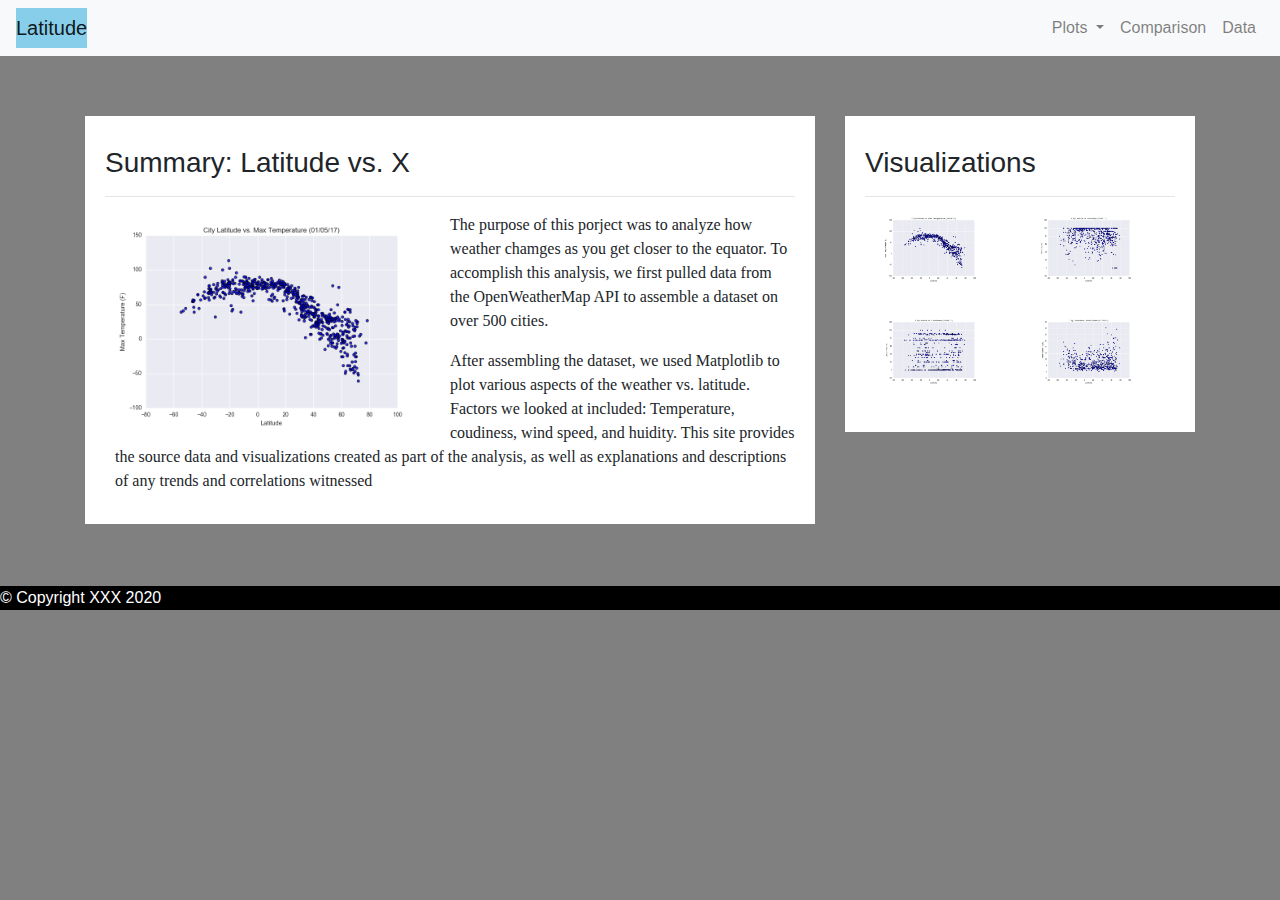
<file: index.html>
<!DOCTYPE html>
<html lang="en">
<head>
    <meta charset="UTF-8">
  <title>Web Homework</title>
  <meta name = "viewport" content = "width=device-width, initial-scale=1">
  <link rel="stylesheet" href="https://stackpath.bootstrapcdn.com/bootstrap/4.3.1/css/bootstrap.min.css" integrity="sha384-ggOyR0iXCbMQv3Xipma34MD+dH/1fQ784/j6cY/iJTQUOhcWr7x9JvoRxT2MZw1T" crossorigin="anonymous">
  <link rel="stylesheet" href="style.css">
</head>

<body>
<div class="navigation">
  <nav class="navbar navbar-expand-lg navbar-light bg-light">
   <a class = "navbar-brand" style = "background-color: skyblue" href="index.html">Latitude</a>
      <button class="navbar-toggler border border-white" type= "button" data-toggle="collapse" data-target ="#navbarMenuDropdown" aria-controls="navbarNavDropdown" aria-expanded="false" aria-label="Toggle navigation">
        <span class = "navbar-toggler-icon"></span>
      </button>
      <div class= "collapse navbar-collapse" id ="navbarMenuDropdown">
        <ul class="navbar-nav ml-auto">
        <li class="nav-item dropdown">
          <a class="nav-link dropdown-toggle" href="#" id="navbarDropdownMenuLink" data-toggle = "dropdown" aria-haspopup="true" aria-expanded="false">
          Plots
          </a>
          <div class="dropdown-menu" aria-labelledby="navbarDropdownMenuLink">
            <a class="dropdown-item" href="maxtemp.html">Max Tempurature</a>
            <a class="dropdown-item" href="humidity.html">Humidity</a>
            <a class="dropdown-item" href="cloudiness.html">Cloudiness</a>
            <a class="dropdown-item" href="windspeed.html">Wind Speed</a>
          </div>
        </li>
        <li class="nav-item">
          <a class="nav-link" href="comparison.html">Comparison</a>
        </li>
            <li class="nav-item">
              <a class="nav-link" href="data.html">Data</a>
            </li>
            
          </ul>
        </div>
       </nav>
   </div>
  

   <!--content Part-->
   <div class = "container">
     <div class = "row">
       <div class = "col-lg-8 col-sm-12">
         <div class = "box">
           <h3 class = "title">Summary: Latitude vs. X</h3>
           <hr>
           <img src="Fig1.png" class="Title_Visualization1 rounded float-left" alt="Relative">
           <p>The purpose of this porject was to analyze how weather chamges as you get closer to the equator. To accomplish this analysis, we first pulled data from the OpenWeatherMap API to assemble a dataset on over 500 cities.</p>
            <p>After assembling the dataset, we used Matplotlib to plot various aspects of the weather vs. latitude. Factors we looked at included: Temperature, coudiness, wind speed, and huidity. This site provides the source data and visualizations created as part of the analysis, as well as explanations and descriptions of any trends and correlations witnessed</p>
         </div>

       </div>
       <div class = "col-lg-4 col-sm-12">
        <div class = "box">
          <h3 class = "title">Visualizations</h3>
          <hr>

          <div class = "container">
            <div class = "row" style= "padding-bottom: 30px;">
              <div class = "col-6">
                <a href="maxtemp.html">
                  <img class = "panel" src="Fig1.png" alt="Max Temperature">
                </a>
              </div>
              <div class = "col-6">
                <a href="humidity.html">
                  <img class = "panel" src="Fig2.png" alt="Humidity">
                </a>
              </div>

            </div>
            <div class = "row" style= "padding-bottom: 30px;">
              <div class = "col-6">
                <a href="cloudiness.html">
                  <img class = "panel" src="Fig3.png" alt="cloudiness">
                </a>
              </div>
              <div class = "col-6">
                <a href="windspeed.html">
                  <img class = "panel" src="Fig4.png" alt="windspeed">
                </a>
              </div>

            </div>

          </div>


        </div>

      </div>
     </div>

   </div>

   <footer>
     <div class = "footer">&copy Copyright XXX 2020</div>
   </footer>



   <script src="https://code.jquery.com/jquery-3.3.1.slim.min.js" integrity="sha384-q8i/X+965DzO0rT7abK41JStQIAqVgRVzpbzo5smXKp4YfRvH+8abtTE1Pi6jizo" crossorigin="anonymous"></script>
   <script src="https://cdnjs.cloudflare.com/ajax/libs/popper.js/1.14.7/umd/popper.min.js" integrity="sha384-UO2eT0CpHqdSJQ6hJty5KVphtPhzWj9WO1clHTMGa3JDZwrnQq4sF86dIHNDz0W1" crossorigin="anonymous"></script>
   <script src="https://stackpath.bootstrapcdn.com/bootstrap/4.3.1/js/bootstrap.min.js" integrity="sha384-JjSmVgyd0p3pXB1rRibZUAYoIIy6OrQ6VrjIEaFf/nJGzIxFDsf4x0xIM+B07jRM" crossorigin="anonymous"></script>





 
                
        
 


</body>
</html>
</file>
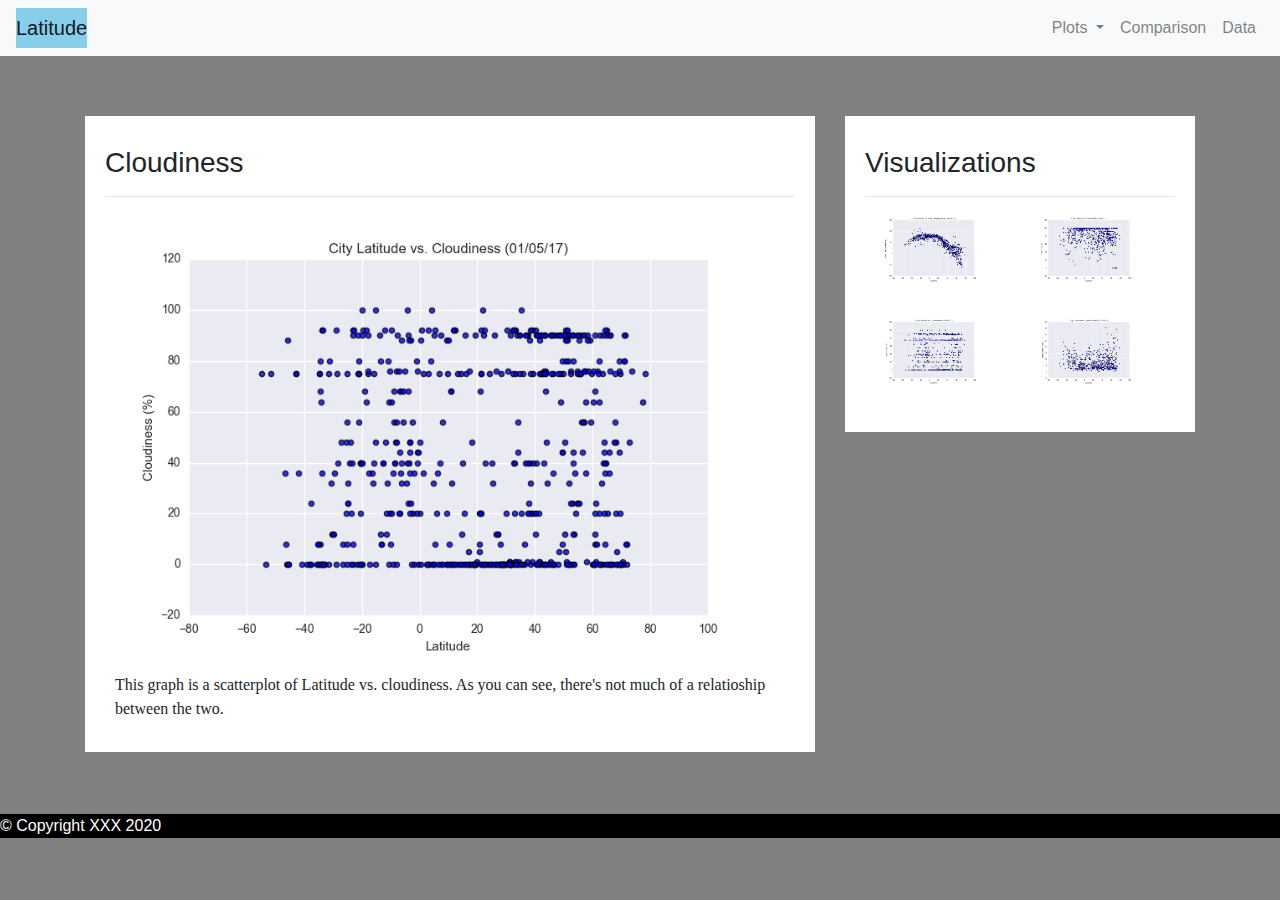
<file: cloudiness.html>
<!DOCTYPE html>
<html lang="en">
<head>
    <meta charset="UTF-8">
  <title>Web Homework</title>
  <meta name = "viewport" content = "width=device-width, initial-scale=1">
  <link rel="stylesheet" href="https://stackpath.bootstrapcdn.com/bootstrap/4.3.1/css/bootstrap.min.css" integrity="sha384-ggOyR0iXCbMQv3Xipma34MD+dH/1fQ784/j6cY/iJTQUOhcWr7x9JvoRxT2MZw1T" crossorigin="anonymous">
  <link rel="stylesheet" href="style.css">
</head>

<body>
<div class="navigation">
  <nav class="navbar navbar-expand-lg navbar-light bg-light">
   <a class = "navbar-brand" style = "background-color: skyblue" href="index.html">Latitude</a>
      <button class="navbar-toggler border border-white" type= "button" data-toggle="collapse" data-target ="#navbarMenuDropdown" aria-controls="navbarNavDropdown" aria-expanded="false" aria-label="Toggle navigation">
        <span class = "navbar-toggler-icon"></span>
      </button>
      <div class= "collapse navbar-collapse" id ="navbarMenuDropdown">
        <ul class="navbar-nav ml-auto">
        <li class="nav-item dropdown">
          <a class="nav-link dropdown-toggle" href="#" id="navbarDropdownMenuLink" data-toggle = "dropdown" aria-haspopup="true" aria-expanded="false">
          Plots
          </a>
          <div class="dropdown-menu" aria-labelledby="navbarDropdownMenuLink">
            <a class="dropdown-item" href="maxtemp.html">Max Tempurature</a>
            <a class="dropdown-item" href="humidity.html">Humidity</a>
            <a class="dropdown-item" href="cloudiness.html">Cloudiness</a>
            <a class="dropdown-item" href="windspeed.html">Wind Speed</a>
          </div>
        </li>
        <li class="nav-item">
          <a class="nav-link" href="comparison.html">Comparison</a>
        </li>
            <li class="nav-item">
              <a class="nav-link" href="data.html">Data</a>
            </li>
            
          </ul>
        </div>
       </nav>
   </div>
  

   <!--content Part-->
   <div class = "container">
     <div class = "row">
       <div class = "col-lg-8 col-sm-12">
         <div class = "box">
           <h3 class = "title">Cloudiness</h3>
           <hr>
           <img src="Fig3.png" class="Title_Visualization rounded float-left" alt="Relative">
           <!--<div class = "box"></div>-->
            
           <p>This graph is a scatterplot of Latitude vs. cloudiness. As you can see, there's not much of a relatioship between the two.</p>
            
              
        </div>

       </div>
       <div class = "col-lg-4 col-sm-12">
        <div class = "box">
          <h3 class = "title">Visualizations</h3>
          <hr>

          <div class = "container">
            <div class = "row" style= "padding-bottom: 30px;">
              <div class = "col-6">
                <a href="maxtemp.html">
                  <img class = "panel" src="Fig1.png" alt="Max Temperature">
                </a>
              </div>
              <div class = "col-6">
                <a href="humidity.html">
                  <img class = "panel" src="Fig2.png" alt="Humidity">
                </a>
              </div>

            </div>
            <div class = "row" style= "padding-bottom: 30px;">
              <div class = "col-6">
                <a href="cloudiness.html">
                  <img class = "panel" src="Fig3.png" alt="cloudiness">
                </a>
              </div>
              <div class = "col-6">
                <a href="windspeed.html">
                  <img class = "panel" src="Fig4.png" alt="windspeed">
                </a>
              </div>

            </div>

          </div>


        </div>

      </div>
     </div>

   </div>

   <footer>
     <div class = "footer">&copy Copyright XXX 2020</div>
   </footer>



   <script src="https://code.jquery.com/jquery-3.3.1.slim.min.js" integrity="sha384-q8i/X+965DzO0rT7abK41JStQIAqVgRVzpbzo5smXKp4YfRvH+8abtTE1Pi6jizo" crossorigin="anonymous"></script>
   <script src="https://cdnjs.cloudflare.com/ajax/libs/popper.js/1.14.7/umd/popper.min.js" integrity="sha384-UO2eT0CpHqdSJQ6hJty5KVphtPhzWj9WO1clHTMGa3JDZwrnQq4sF86dIHNDz0W1" crossorigin="anonymous"></script>
   <script src="https://stackpath.bootstrapcdn.com/bootstrap/4.3.1/js/bootstrap.min.js" integrity="sha384-JjSmVgyd0p3pXB1rRibZUAYoIIy6OrQ6VrjIEaFf/nJGzIxFDsf4x0xIM+B07jRM" crossorigin="anonymous"></script>





 
                
        
 


</body>
</html>
</file>
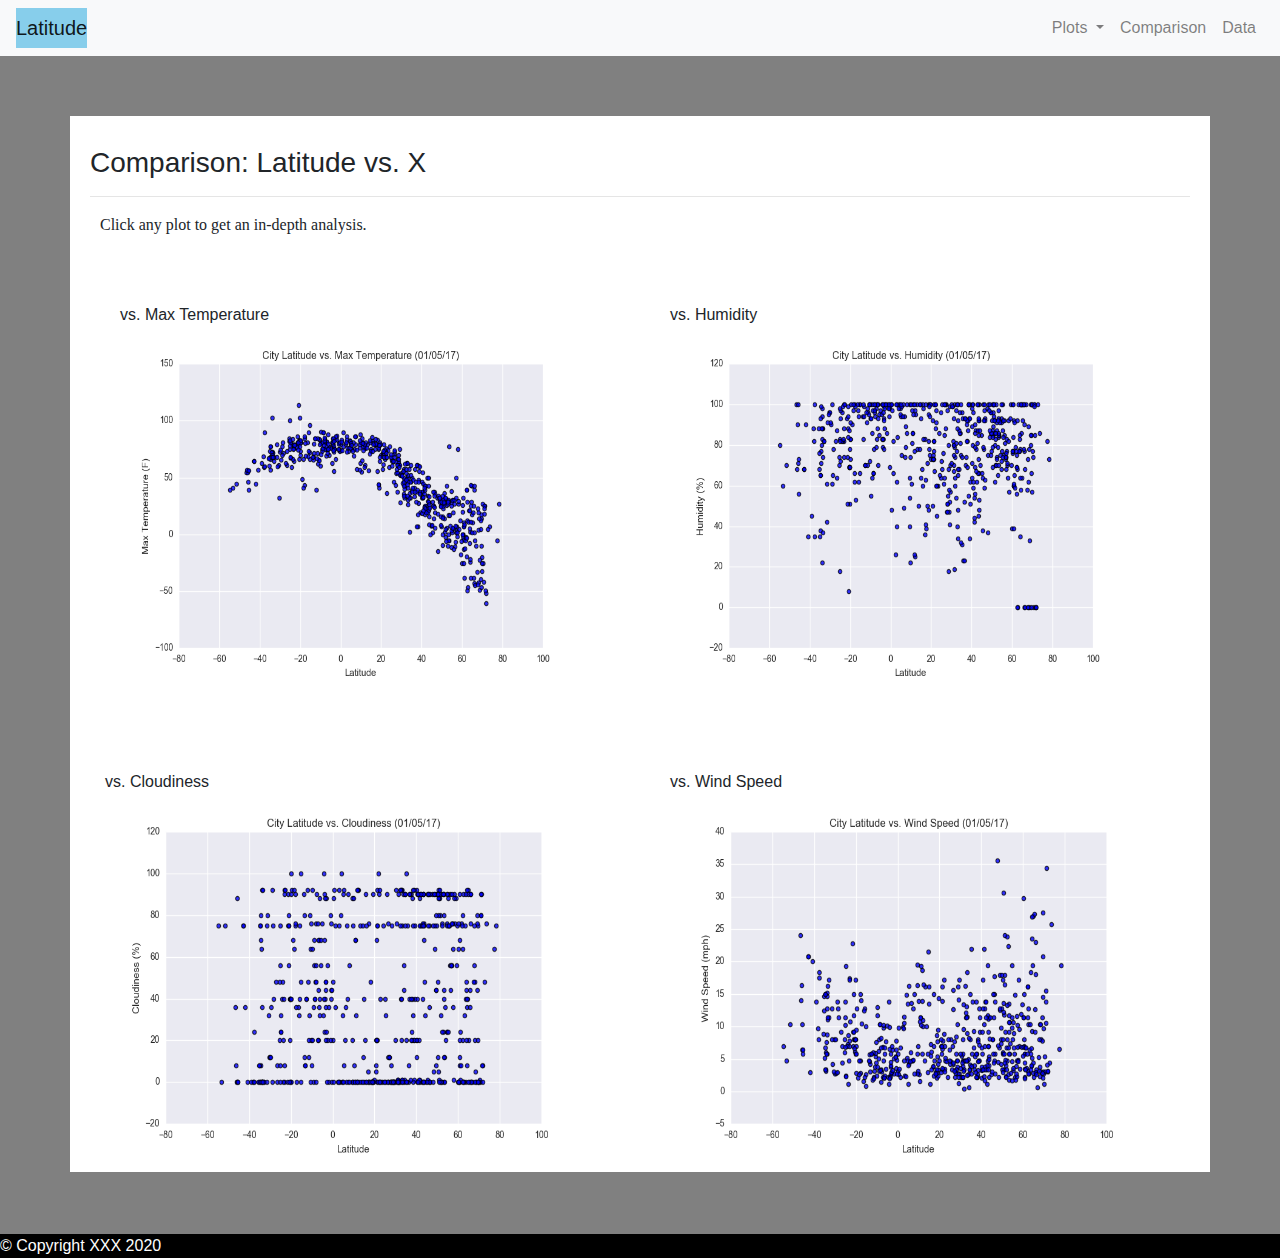
<file: comparison.html>
<!DOCTYPE html>
<html lang="en">
<head>
    <meta charset="UTF-8">
  <title>Web Homework</title>
  <meta name = "viewport" content = "width=device-width, initial-scale=1">
  <link rel="stylesheet" href="https://stackpath.bootstrapcdn.com/bootstrap/4.3.1/css/bootstrap.min.css" integrity="sha384-ggOyR0iXCbMQv3Xipma34MD+dH/1fQ784/j6cY/iJTQUOhcWr7x9JvoRxT2MZw1T" crossorigin="anonymous">
  <link rel="stylesheet" href="style.css">
</head>

<body>
<div class="navigation">
  <nav class="navbar navbar-expand-lg navbar-light bg-light">
   <a class = "navbar-brand" style = "background-color: skyblue" href="index.html">Latitude</a>
      <button class="navbar-toggler border border-white" type= "button" data-toggle="collapse" data-target ="#navbarMenuDropdown" aria-controls="navbarNavDropdown" aria-expanded="false" aria-label="Toggle navigation">
        <span class = "navbar-toggler-icon"></span>
      </button>
      <div class= "collapse navbar-collapse" id ="navbarMenuDropdown">
        <ul class="navbar-nav ml-auto">
        <li class="nav-item dropdown">
          <a class="nav-link dropdown-toggle" href="#" id="navbarDropdownMenuLink" data-toggle = "dropdown" aria-haspopup="true" aria-expanded="false">
          Plots
          </a>
          <div class="dropdown-menu" aria-labelledby="navbarDropdownMenuLink">
            <a class="dropdown-item" href="maxtemp.html">Max Tempurature</a>
            <a class="dropdown-item" href="humidity.html">Humidity</a>
            <a class="dropdown-item" href="cloudiness.html">Cloudiness</a>
            <a class="dropdown-item" href="windspeed.html">Wind Speed</a>
          </div>
        </li>
        <li class="nav-item">
          <a class="nav-link" href="comparison.html">Comparison</a>
        </li>
            <li class="nav-item">
              <a class="nav-link" href="data.html">Data</a>
            </li>
            
          </ul>
        </div>
       </nav>
   </div>

   <div class="container">
    <div class="row">
        <div class="box">
            <h3 class="title">Comparison: Latitude vs. X</h3>
            <hr>
            <p>Click any plot to get an in-depth analysis.</p> 
            <div class ="container" style = "padding-bottom: 40px;">
                <div class="row">
                    <div class="col-lg-6 col-sm-12" style = "padding: 30px">
                        <div id="comparison" class="title">vs. Max Temperature</div> 
                          <a href="maxtemp.html">
                              <img class = "panel" src="Fig1.png" alt="Latitude vs Max Temperature">
                          </a>                   
                        
                    </div>
                    <div class="col-lg-6 col-sm-12" style = "padding: 30px">
                        <div id="comparison" class="title">vs. Humidity</div> 
                          <a href="humidity.html">
                              <img class = "panel" src="Fig2.png" alt="Latitude vs Humidity">
                          </a>                   
                        
                    </div>
                    
                </div>

            </div>
            <div class="row">
                <div class="col-lg-6 col-sm-12" style = "padding: 30px">
                    <div id="comparison" class="title">vs. Cloudiness</div> 
                      <a href="maxtemp.html">
                          <img class = "panel" src="Fig3.png" alt="Latitude vs cloudiness">
                      </a>                   
                    
                </div>
                <div class="col-lg-6 col-sm-12" style = "padding: 30px">
                    <div id="comparison" class="title">vs. Wind Speed</div> 
                      <a href="humidity.html">
                          <img class = "panel" src="Fig4.png" alt="Latitude vs Wind Speed">
                      </a>                   
                    
                </div>
                
            </div>
        </div>
    </div>



   </div> 













   <footer>
    <div class = "footer">&copy Copyright XXX 2020</div>
  </footer>



  <script src="https://code.jquery.com/jquery-3.3.1.slim.min.js" integrity="sha384-q8i/X+965DzO0rT7abK41JStQIAqVgRVzpbzo5smXKp4YfRvH+8abtTE1Pi6jizo" crossorigin="anonymous"></script>
  <script src="https://cdnjs.cloudflare.com/ajax/libs/popper.js/1.14.7/umd/popper.min.js" integrity="sha384-UO2eT0CpHqdSJQ6hJty5KVphtPhzWj9WO1clHTMGa3JDZwrnQq4sF86dIHNDz0W1" crossorigin="anonymous"></script>
  <script src="https://stackpath.bootstrapcdn.com/bootstrap/4.3.1/js/bootstrap.min.js" integrity="sha384-JjSmVgyd0p3pXB1rRibZUAYoIIy6OrQ6VrjIEaFf/nJGzIxFDsf4x0xIM+B07jRM" crossorigin="anonymous"></script>






               
       



</body>
</html>
</file>
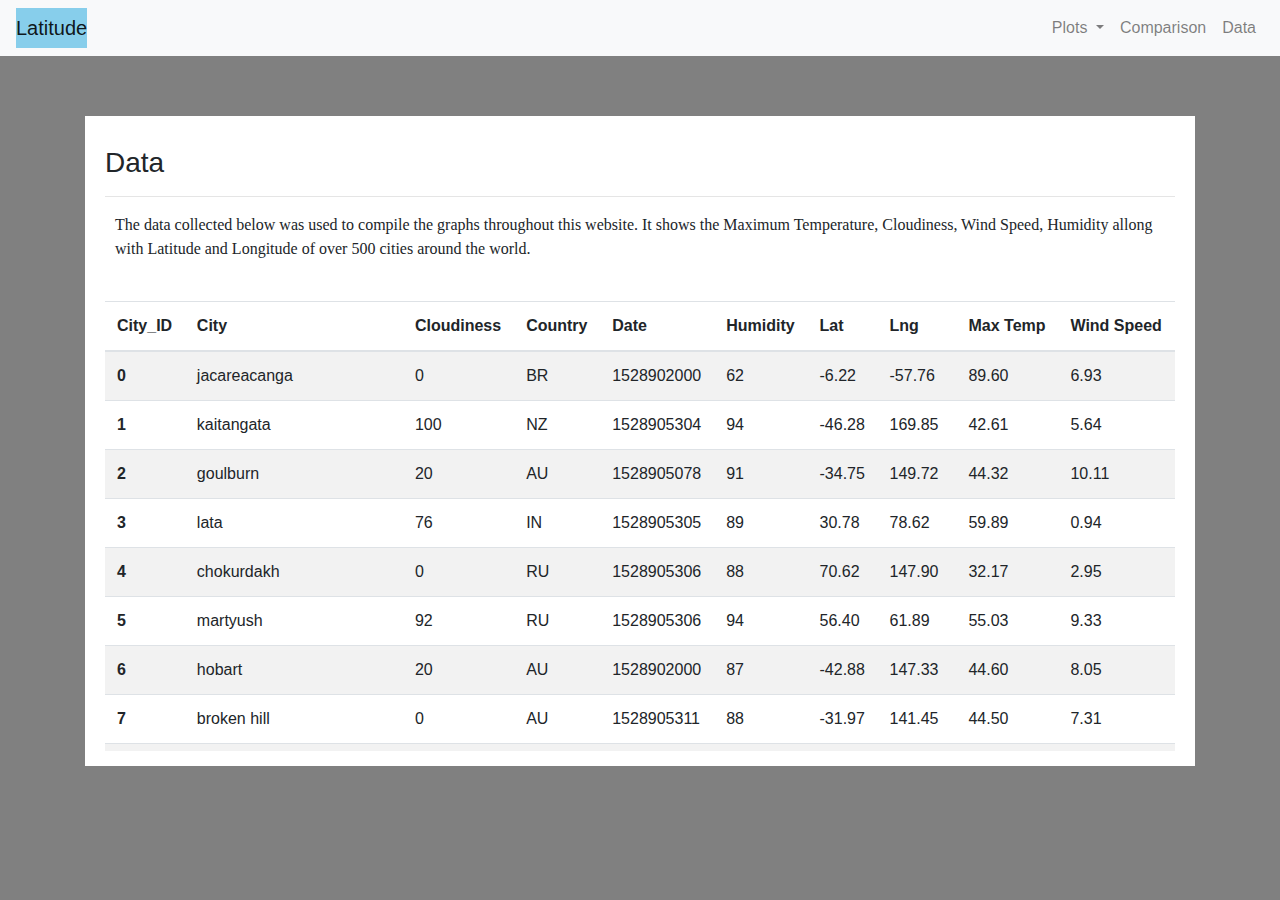
<file: data.html>
<!DOCTYPE html>
<html lang="en">
<head>
    <meta charset="UTF-8">
  <title>Web Homework</title>
  <meta name = "viewport" content = "width=device-width, initial-scale=1">
  <link rel="stylesheet" href="https://stackpath.bootstrapcdn.com/bootstrap/4.3.1/css/bootstrap.min.css" integrity="sha384-ggOyR0iXCbMQv3Xipma34MD+dH/1fQ784/j6cY/iJTQUOhcWr7x9JvoRxT2MZw1T" crossorigin="anonymous">
  <link rel="stylesheet" href="style.css">
</head>

<body>
<div class="navigation">
  <nav class="navbar navbar-expand-lg navbar-light bg-light">
   <a class = "navbar-brand" style = "background-color: skyblue" href="index.html">Latitude</a>
      <button class="navbar-toggler border border-white" type= "button" data-toggle="collapse" data-target ="#navbarMenuDropdown" aria-controls="navbarNavDropdown" aria-expanded="false" aria-label="Toggle navigation">
        <span class = "navbar-toggler-icon"></span>
      </button>
      <div class= "collapse navbar-collapse" id ="navbarMenuDropdown">
        <ul class="navbar-nav ml-auto">
        <li class="nav-item dropdown">
          <a class="nav-link dropdown-toggle" href="#" id="navbarDropdownMenuLink" data-toggle = "dropdown" aria-haspopup="true" aria-expanded="false">
          Plots
          </a>
          <div class="dropdown-menu" aria-labelledby="navbarDropdownMenuLink">
            <a class="dropdown-item" href="maxtemp.html">Max Tempurature</a>
            <a class="dropdown-item" href="humidity.html">Humidity</a>
            <a class="dropdown-item" href="cloudiness.html">Cloudiness</a>
            <a class="dropdown-item" href="windspeed.html">Wind Speed</a>
          </div>
        </li>
        <li class="nav-item">
          <a class="nav-link" href="comparison.html">Comparison</a>
        </li>
            <li class="nav-item">
              <a class="nav-link" href="data.html">Data</a>
            </li>
            
          </ul>
        </div>
       </nav>
   </div>

<div class = "container">
  <div class = "box">
    <h3 class = "title">Data</h3>
    <hr>
    <p>The data collected below was used to compile the graphs throughout this website. It shows the Maximum Temperature, Cloudiness, Wind Speed, Humidity allong with Latitude and Longitude of over 500 cities around the world. </p>
    <br>
    <div class = "table-reponsive" style="overflow-x:auto; overflow-y:auto; max-height: 450px; max-width: auto;">


<table class="table table-striped">
  <thead>
    <tr style="text-align: left;">
      <th>City_ID</th>
      <th>City</th>
      <th>Cloudiness</th>
      <th>Country</th>
      <th>Date</th>
      <th>Humidity</th>
      <th>Lat</th>
      <th>Lng</th>
      <th>Max Temp</th>
      <th>Wind Speed</th>
    </tr>

  </thead>
  <tbody>
    <tr>
      <th>0</th>
      <td>jacareacanga</td>
      <td>0</td>
      <td>BR</td>
      <td>1528902000</td>
      <td>62</td>
      <td>-6.22</td>
      <td>-57.76</td>
      <td>89.60</td>
      <td>6.93</td>
    </tr>
    <tr>
      <th>1</th>
      <td>kaitangata</td>
      <td>100</td>
      <td>NZ</td>
      <td>1528905304</td>
      <td>94</td>
      <td>-46.28</td>
      <td>169.85</td>
      <td>42.61</td>
      <td>5.64</td>
    </tr>
    <tr>
      <th>2</th>
      <td>goulburn</td>
      <td>20</td>
      <td>AU</td>
      <td>1528905078</td>
      <td>91</td>
      <td>-34.75</td>
      <td>149.72</td>
      <td>44.32</td>
      <td>10.11</td>
    </tr>
    <tr>
      <th>3</th>
      <td>lata</td>
      <td>76</td>
      <td>IN</td>
      <td>1528905305</td>
      <td>89</td>
      <td>30.78</td>
      <td>78.62</td>
      <td>59.89</td>
      <td>0.94</td>
    </tr>
    <tr>
      <th>4</th>
      <td>chokurdakh</td>
      <td>0</td>
      <td>RU</td>
      <td>1528905306</td>
      <td>88</td>
      <td>70.62</td>
      <td>147.90</td>
      <td>32.17</td>
      <td>2.95</td>
    </tr>
    <tr>
      <th>5</th>
      <td>martyush</td>
      <td>92</td>
      <td>RU</td>
      <td>1528905306</td>
      <td>94</td>
      <td>56.40</td>
      <td>61.89</td>
      <td>55.03</td>
      <td>9.33</td>
    </tr>
    <tr>
      <th>6</th>
      <td>hobart</td>
      <td>20</td>
      <td>AU</td>
      <td>1528902000</td>
      <td>87</td>
      <td>-42.88</td>
      <td>147.33</td>
      <td>44.60</td>
      <td>8.05</td>
    </tr>
    <tr>
      <th>7</th>
      <td>broken hill</td>
      <td>0</td>
      <td>AU</td>
      <td>1528905311</td>
      <td>88</td>
      <td>-31.97</td>
      <td>141.45</td>
      <td>44.50</td>
      <td>7.31</td>
    </tr>
    <tr>
      <th>8</th>
      <td>harnosand</td>
      <td>0</td>
      <td>SE</td>
      <td>1528903200</td>
      <td>44</td>
      <td>62.63</td>
      <td>17.94</td>
      <td>60.80</td>
      <td>13.87</td>
    </tr>
    <tr>
      <th>9</th>
      <td>tuatapere</td>
      <td>0</td>
      <td>NZ</td>
      <td>1528905312</td>
      <td>100</td>
      <td>-46.13</td>
      <td>167.69</td>
      <td>38.92</td>
      <td>3.40</td>
    </tr>
    <tr>
      <th>10</th>
      <td>puerto ayora</td>
      <td>90</td>
      <td>EC</td>
      <td>1528902000</td>
      <td>69</td>
      <td>-0.74</td>
      <td>-90.35</td>
      <td>77.00</td>
      <td>13.87</td>
    </tr>
    <tr>
      <th>11</th>
      <td>havre-saint-pierre</td>
      <td>75</td>
      <td>CA</td>
      <td>1528902000</td>
      <td>58</td>
      <td>50.23</td>
      <td>-63.60</td>
      <td>53.60</td>
      <td>19.46</td>
    </tr>
    <tr>
      <th>12</th>
      <td>punta arenas</td>
      <td>0</td>
      <td>CL</td>
      <td>1528902000</td>
      <td>100</td>
      <td>-53.16</td>
      <td>-70.91</td>
      <td>35.60</td>
      <td>9.17</td>
    </tr>
    <tr>
      <th>13</th>
      <td>tasiilaq</td>
      <td>75</td>
      <td>GL</td>
      <td>1528901400</td>
      <td>60</td>
      <td>65.61</td>
      <td>-37.64</td>
      <td>39.20</td>
      <td>2.24</td>
    </tr>
    <tr>
      <th>14</th>
      <td>chapais</td>
      <td>40</td>
      <td>CA</td>
      <td>1528902000</td>
      <td>38</td>
      <td>49.78</td>
      <td>-74.86</td>
      <td>59.00</td>
      <td>10.29</td>
    </tr>
    <tr>
      <th>15</th>
      <td>avarua</td>
      <td>40</td>
      <td>CK</td>
      <td>1528902000</td>
      <td>56</td>
      <td>-21.21</td>
      <td>-159.78</td>
      <td>73.40</td>
      <td>10.29</td>
    </tr>
    <tr>
      <th>16</th>
      <td>hofn</td>
      <td>75</td>
      <td>IS</td>
      <td>1528902000</td>
      <td>87</td>
      <td>64.25</td>
      <td>-15.21</td>
      <td>51.80</td>
      <td>8.05</td>
    </tr>
    <tr>
      <th>17</th>
      <td>yukamenskoye</td>
      <td>92</td>
      <td>RU</td>
      <td>1528905315</td>
      <td>98</td>
      <td>57.89</td>
      <td>52.24</td>
      <td>56.65</td>
      <td>10.22</td>
    </tr>
    <tr>
      <th>18</th>
      <td>khandbari</td>
      <td>80</td>
      <td>NP</td>
      <td>1528905315</td>
      <td>67</td>
      <td>27.38</td>
      <td>87.21</td>
      <td>44.59</td>
      <td>1.39</td>
    </tr>
    <tr>
      <th>19</th>
      <td>bethel</td>
      <td>1</td>
      <td>US</td>
      <td>1528901580</td>
      <td>93</td>
      <td>60.79</td>
      <td>-161.76</td>
      <td>44.60</td>
      <td>8.05</td>
    </tr>
    <tr>
      <th>20</th>
      <td>ushuaia</td>
      <td>75</td>
      <td>AR</td>
      <td>1528902000</td>
      <td>64</td>
      <td>-54.81</td>
      <td>-68.31</td>
      <td>41.00</td>
      <td>3.36</td>
    </tr>
    <tr>
      <th>21</th>
      <td>east london</td>
      <td>0</td>
      <td>ZA</td>
      <td>1528902000</td>
      <td>37</td>
      <td>-33.02</td>
      <td>27.91</td>
      <td>69.80</td>
      <td>5.82</td>
    </tr>
    <tr>
      <th>22</th>
      <td>bluff</td>
      <td>76</td>
      <td>AU</td>
      <td>1528905321</td>
      <td>76</td>
      <td>-23.58</td>
      <td>149.07</td>
      <td>61.96</td>
      <td>4.74</td>
    </tr>
    <tr>
      <th>23</th>
      <td>mount isa</td>
      <td>75</td>
      <td>AU</td>
      <td>1528902000</td>
      <td>100</td>
      <td>-20.73</td>
      <td>139.49</td>
      <td>64.40</td>
      <td>3.29</td>
    </tr>
    <tr>
      <th>24</th>
      <td>pevek</td>
      <td>0</td>
      <td>RU</td>
      <td>1528905321</td>
      <td>71</td>
      <td>69.70</td>
      <td>170.27</td>
      <td>36.94</td>
      <td>6.98</td>
    </tr>
    <tr>
      <th>25</th>
      <td>gao</td>
      <td>24</td>
      <td>ML</td>
      <td>1528905321</td>
      <td>16</td>
      <td>16.28</td>
      <td>-0.04</td>
      <td>110.02</td>
      <td>4.97</td>
    </tr>
    <tr>
      <th>26</th>
      <td>cabo san lucas</td>
      <td>75</td>
      <td>MX</td>
      <td>1528901160</td>
      <td>74</td>
      <td>22.89</td>
      <td>-109.91</td>
      <td>84.20</td>
      <td>10.29</td>
    </tr>
    <tr>
      <th>27</th>
      <td>sao filipe</td>
      <td>0</td>
      <td>CV</td>
      <td>1528905323</td>
      <td>88</td>
      <td>14.90</td>
      <td>-24.50</td>
      <td>75.73</td>
      <td>13.02</td>
    </tr>
    <tr>
      <th>28</th>
      <td>tiksi</td>
      <td>44</td>
      <td>RU</td>
      <td>1528905298</td>
      <td>58</td>
      <td>71.64</td>
      <td>128.87</td>
      <td>57.73</td>
      <td>10.11</td>
    </tr>
    <tr>
      <th>29</th>
      <td>busselton</td>
      <td>92</td>
      <td>AU</td>
      <td>1528905323</td>
      <td>100</td>
      <td>-33.64</td>
      <td>115.35</td>
      <td>60.43</td>
      <td>10.56</td>
    </tr>
    <tr>
      <th>30</th>
      <td>alofi</td>
      <td>76</td>
      <td>NU</td>
      <td>1528902000</td>
      <td>88</td>
      <td>-19.06</td>
      <td>-169.92</td>
      <td>71.60</td>
      <td>3.36</td>
    </tr>
    <tr>
      <th>31</th>
      <td>ola</td>
      <td>75</td>
      <td>RU</td>
      <td>1528902000</td>
      <td>100</td>
      <td>59.58</td>
      <td>151.30</td>
      <td>42.80</td>
      <td>7.76</td>
    </tr>
    <tr>
      <th>32</th>
      <td>atar</td>
      <td>20</td>
      <td>MR</td>
      <td>1528902000</td>
      <td>19</td>
      <td>20.52</td>
      <td>-13.05</td>
      <td>91.40</td>
      <td>9.17</td>
    </tr>
    <tr>
      <th>33</th>
      <td>rikitea</td>
      <td>0</td>
      <td>PF</td>
      <td>1528905325</td>
      <td>100</td>
      <td>-23.12</td>
      <td>-134.97</td>
      <td>73.57</td>
      <td>8.66</td>
    </tr>
    <tr>
      <th>34</th>
      <td>hermanus</td>
      <td>0</td>
      <td>ZA</td>
      <td>1528905325</td>
      <td>24</td>
      <td>-34.42</td>
      <td>19.24</td>
      <td>77.17</td>
      <td>8.66</td>
    </tr>
    <tr>
      <th>35</th>
      <td>ponta delgada</td>
      <td>75</td>
      <td>PT</td>
      <td>1528903800</td>
      <td>88</td>
      <td>37.73</td>
      <td>-25.67</td>
      <td>71.60</td>
      <td>12.75</td>
    </tr>
    <tr>
      <th>36</th>
      <td>bambari</td>
      <td>24</td>
      <td>CF</td>
      <td>1528905326</td>
      <td>84</td>
      <td>5.77</td>
      <td>20.68</td>
      <td>81.85</td>
      <td>7.65</td>
    </tr>
    <tr>
      <th>37</th>
      <td>cap malheureux</td>
      <td>75</td>
      <td>MU</td>
      <td>1528902000</td>
      <td>69</td>
      <td>-19.98</td>
      <td>57.61</td>
      <td>75.20</td>
      <td>14.99</td>
    </tr>
    <tr>
      <th>38</th>
      <td>puerto escondido</td>
      <td>75</td>
      <td>MX</td>
      <td>1528901100</td>
      <td>65</td>
      <td>15.86</td>
      <td>-97.07</td>
      <td>80.60</td>
      <td>3.36</td>
    </tr>
    <tr>
      <th>39</th>
      <td>qaanaaq</td>
      <td>32</td>
      <td>GL</td>
      <td>1528905330</td>
      <td>100</td>
      <td>77.48</td>
      <td>-69.36</td>
      <td>31.45</td>
      <td>6.31</td>
    </tr>
    <tr>
      <th>40</th>
      <td>new norfolk</td>
      <td>20</td>
      <td>AU</td>
      <td>1528902000</td>
      <td>87</td>
      <td>-42.78</td>
      <td>147.06</td>
      <td>44.60</td>
      <td>8.05</td>
    </tr>
    <tr>
      <th>41</th>
      <td>najran</td>
      <td>40</td>
      <td>SA</td>
      <td>1528902000</td>
      <td>13</td>
      <td>17.54</td>
      <td>44.22</td>
      <td>98.60</td>
      <td>11.41</td>
    </tr>
    <tr>
      <th>42</th>
      <td>isla mujeres</td>
      <td>90</td>
      <td>MX</td>
      <td>1528904340</td>
      <td>100</td>
      <td>21.23</td>
      <td>-86.73</td>
      <td>75.20</td>
      <td>16.11</td>
    </tr>
    <tr>
      <th>43</th>
      <td>mar del plata</td>
      <td>0</td>
      <td>AR</td>
      <td>1528905297</td>
      <td>100</td>
      <td>-46.43</td>
      <td>-67.52</td>
      <td>32.53</td>
      <td>7.31</td>
    </tr>
    <tr>
      <th>44</th>
      <td>provideniya</td>
      <td>0</td>
      <td>RU</td>
      <td>1528905332</td>
      <td>91</td>
      <td>64.42</td>
      <td>-173.23</td>
      <td>40.63</td>
      <td>10.78</td>
    </tr>
    <tr>
      <th>45</th>
      <td>jamestown</td>
      <td>12</td>
      <td>AU</td>
      <td>1528905333</td>
      <td>88</td>
      <td>-33.21</td>
      <td>138.60</td>
      <td>43.15</td>
      <td>10.89</td>
    </tr>
    <tr>
      <th>46</th>
      <td>medicine hat</td>
      <td>20</td>
      <td>CA</td>
      <td>1528902000</td>
      <td>34</td>
      <td>50.04</td>
      <td>-110.68</td>
      <td>66.20</td>
      <td>14.99</td>
    </tr>
    <tr>
      <th>47</th>
      <td>katsuura</td>
      <td>8</td>
      <td>JP</td>
      <td>1528905334</td>
      <td>88</td>
      <td>33.93</td>
      <td>134.50</td>
      <td>62.05</td>
      <td>7.54</td>
    </tr>
    <tr>
      <th>48</th>
      <td>aklavik</td>
      <td>20</td>
      <td>CA</td>
      <td>1528902000</td>
      <td>53</td>
      <td>68.22</td>
      <td>-135.01</td>
      <td>51.80</td>
      <td>11.41</td>
    </tr>
    <tr>
      <th>49</th>
      <td>tuktoyaktuk</td>
      <td>20</td>
      <td>CA</td>
      <td>1528902000</td>
      <td>61</td>
      <td>69.44</td>
      <td>-133.03</td>
      <td>46.40</td>
      <td>6.93</td>
    </tr>
    <tr>
      <th>50</th>
      <td>kapaa</td>
      <td>90</td>
      <td>US</td>
      <td>1528901760</td>
      <td>88</td>
      <td>22.08</td>
      <td>-159.32</td>
      <td>75.20</td>
      <td>14.99</td>
    </tr>
    <tr>
      <th>51</th>
      <td>mildura</td>
      <td>0</td>
      <td>AU</td>
      <td>1528905300</td>
      <td>92</td>
      <td>-34.18</td>
      <td>142.16</td>
      <td>45.67</td>
      <td>9.66</td>
    </tr>
    <tr>
      <th>52</th>
      <td>souillac</td>
      <td>75</td>
      <td>FR</td>
      <td>1528903800</td>
      <td>49</td>
      <td>45.60</td>
      <td>-0.60</td>
      <td>73.40</td>
      <td>10.29</td>
    </tr>
    <tr>
      <th>53</th>
      <td>lorengau</td>
      <td>100</td>
      <td>PG</td>
      <td>1528905336</td>
      <td>100</td>
      <td>-2.02</td>
      <td>147.27</td>
      <td>80.59</td>
      <td>3.85</td>
    </tr>
    <tr>
      <th>54</th>
      <td>praia</td>
      <td>20</td>
      <td>BR</td>
      <td>1528902000</td>
      <td>47</td>
      <td>-20.25</td>
      <td>-43.81</td>
      <td>82.40</td>
      <td>3.36</td>
    </tr>
    <tr>
      <th>55</th>
      <td>port alfred</td>
      <td>0</td>
      <td>ZA</td>
      <td>1528905338</td>
      <td>50</td>
      <td>-33.59</td>
      <td>26.89</td>
      <td>76.54</td>
      <td>7.20</td>
    </tr>
    <tr>
      <th>56</th>
      <td>barranca</td>
      <td>0</td>
      <td>PE</td>
      <td>1528905339</td>
      <td>98</td>
      <td>-10.75</td>
      <td>-77.76</td>
      <td>61.87</td>
      <td>9.89</td>
    </tr>
    <tr>
      <th>57</th>
      <td>nome</td>
      <td>40</td>
      <td>US</td>
      <td>1528902900</td>
      <td>70</td>
      <td>30.04</td>
      <td>-94.42</td>
      <td>87.80</td>
      <td>3.36</td>
    </tr>
    <tr>
      <th>58</th>
      <td>matay</td>
      <td>0</td>
      <td>EG</td>
      <td>1528905339</td>
      <td>23</td>
      <td>28.42</td>
      <td>30.79</td>
      <td>97.69</td>
      <td>6.98</td>
    </tr>
    <tr>
      <th>59</th>
      <td>saskylakh</td>
      <td>48</td>
      <td>RU</td>
      <td>1528905339</td>
      <td>55</td>
      <td>71.97</td>
      <td>114.09</td>
      <td>59.53</td>
      <td>5.86</td>
    </tr>
    <tr>
      <th>60</th>
      <td>itarema</td>
      <td>0</td>
      <td>BR</td>
      <td>1528905340</td>
      <td>61</td>
      <td>-2.92</td>
      <td>-39.92</td>
      <td>88.33</td>
      <td>12.57</td>
    </tr>
    <tr>
      <th>61</th>
      <td>butaritari</td>
      <td>56</td>
      <td>KI</td>
      <td>1528905340</td>
      <td>100</td>
      <td>3.07</td>
      <td>172.79</td>
      <td>81.13</td>
      <td>7.31</td>
    </tr>
    <tr>
      <th>62</th>
      <td>peniche</td>
      <td>20</td>
      <td>PT</td>
      <td>1528903800</td>
      <td>64</td>
      <td>39.36</td>
      <td>-9.38</td>
      <td>75.20</td>
      <td>12.75</td>
    </tr>
    <tr>
      <th>63</th>
      <td>beloha</td>
      <td>0</td>
      <td>MG</td>
      <td>1528905340</td>
      <td>57</td>
      <td>-25.17</td>
      <td>45.06</td>
      <td>71.95</td>
      <td>16.37</td>
    </tr>
    <tr>
      <th>64</th>
      <td>anadyr</td>
      <td>0</td>
      <td>RU</td>
      <td>1528902000</td>
      <td>57</td>
      <td>64.73</td>
      <td>177.51</td>
      <td>48.20</td>
      <td>4.47</td>
    </tr>
    <tr>
      <th>65</th>
      <td>luderitz</td>
      <td>12</td>
      <td>NaN</td>
      <td>1528905342</td>
      <td>64</td>
      <td>-26.65</td>
      <td>15.16</td>
      <td>64.03</td>
      <td>17.38</td>
    </tr>
    <tr>
      <th>66</th>
      <td>rochester</td>
      <td>1</td>
      <td>US</td>
      <td>1528902960</td>
      <td>37</td>
      <td>44.02</td>
      <td>-92.46</td>
      <td>73.40</td>
      <td>6.93</td>
    </tr>
    <tr>
      <th>67</th>
      <td>bosaso</td>
      <td>0</td>
      <td>SO</td>
      <td>1528905347</td>
      <td>86</td>
      <td>11.28</td>
      <td>49.18</td>
      <td>89.77</td>
      <td>3.96</td>
    </tr>
    <tr>
      <th>68</th>
      <td>faanui</td>
      <td>0</td>
      <td>PF</td>
      <td>1528905347</td>
      <td>100</td>
      <td>-16.48</td>
      <td>-151.75</td>
      <td>79.96</td>
      <td>11.79</td>
    </tr>
    <tr>
      <th>69</th>
      <td>grindavik</td>
      <td>75</td>
      <td>IS</td>
      <td>1528902000</td>
      <td>70</td>
      <td>63.84</td>
      <td>-22.43</td>
      <td>48.20</td>
      <td>5.82</td>
    </tr>
    <tr>
      <th>70</th>
      <td>margate</td>
      <td>20</td>
      <td>AU</td>
      <td>1528902000</td>
      <td>87</td>
      <td>-43.03</td>
      <td>147.26</td>
      <td>44.60</td>
      <td>8.05</td>
    </tr>
    <tr>
      <th>71</th>
      <td>marsh harbour</td>
      <td>88</td>
      <td>BS</td>
      <td>1528905349</td>
      <td>95</td>
      <td>26.54</td>
      <td>-77.06</td>
      <td>82.39</td>
      <td>10.00</td>
    </tr>
    <tr>
      <th>72</th>
      <td>comodoro rivadavia</td>
      <td>40</td>
      <td>AR</td>
      <td>1528902000</td>
      <td>60</td>
      <td>-45.87</td>
      <td>-67.48</td>
      <td>42.80</td>
      <td>9.17</td>
    </tr>
    <tr>
      <th>73</th>
      <td>upernavik</td>
      <td>92</td>
      <td>GL</td>
      <td>1528905350</td>
      <td>100</td>
      <td>72.79</td>
      <td>-56.15</td>
      <td>29.29</td>
      <td>3.74</td>
    </tr>
    <tr>
      <th>74</th>
      <td>uige</td>
      <td>0</td>
      <td>AO</td>
      <td>1528905350</td>
      <td>29</td>
      <td>-7.61</td>
      <td>15.06</td>
      <td>86.80</td>
      <td>3.18</td>
    </tr>
    <tr>
      <th>75</th>
      <td>bredasdorp</td>
      <td>0</td>
      <td>ZA</td>
      <td>1528902000</td>
      <td>23</td>
      <td>-34.53</td>
      <td>20.04</td>
      <td>82.40</td>
      <td>5.82</td>
    </tr>
    <tr>
      <th>76</th>
      <td>bodden town</td>
      <td>40</td>
      <td>KY</td>
      <td>1528902000</td>
      <td>78</td>
      <td>19.28</td>
      <td>-81.25</td>
      <td>80.60</td>
      <td>16.11</td>
    </tr>
    <tr>
      <th>77</th>
      <td>guerrero negro</td>
      <td>44</td>
      <td>MX</td>
      <td>1528905350</td>
      <td>88</td>
      <td>27.97</td>
      <td>-114.04</td>
      <td>63.85</td>
      <td>3.74</td>
    </tr>
    <tr>
      <th>78</th>
      <td>bilma</td>
      <td>0</td>
      <td>NE</td>
      <td>1528905351</td>
      <td>12</td>
      <td>18.69</td>
      <td>12.92</td>
      <td>110.47</td>
      <td>4.63</td>
    </tr>
    <tr>
      <th>79</th>
      <td>carnarvon</td>
      <td>0</td>
      <td>ZA</td>
      <td>1528905351</td>
      <td>30</td>
      <td>-30.97</td>
      <td>22.13</td>
      <td>60.43</td>
      <td>14.25</td>
    </tr>
    <tr>
      <th>80</th>
      <td>ponta do sol</td>
      <td>12</td>
      <td>BR</td>
      <td>1528905352</td>
      <td>72</td>
      <td>-20.63</td>
      <td>-46.00</td>
      <td>78.25</td>
      <td>3.96</td>
    </tr>
    <tr>
      <th>81</th>
      <td>vila franca do campo</td>
      <td>75</td>
      <td>PT</td>
      <td>1528903800</td>
      <td>88</td>
      <td>37.72</td>
      <td>-25.43</td>
      <td>71.60</td>
      <td>12.75</td>
    </tr>
    <tr>
      <th>82</th>
      <td>puerto del rosario</td>
      <td>20</td>
      <td>ES</td>
      <td>1528903800</td>
      <td>60</td>
      <td>28.50</td>
      <td>-13.86</td>
      <td>73.40</td>
      <td>17.22</td>
    </tr>
    <tr>
      <th>83</th>
      <td>sitka</td>
      <td>20</td>
      <td>US</td>
      <td>1528905353</td>
      <td>92</td>
      <td>37.17</td>
      <td>-99.65</td>
      <td>74.02</td>
      <td>5.97</td>
    </tr>
    <tr>
      <th>84</th>
      <td>camacha</td>
      <td>75</td>
      <td>PT</td>
      <td>1528903800</td>
      <td>72</td>
      <td>33.08</td>
      <td>-16.33</td>
      <td>68.00</td>
      <td>16.11</td>
    </tr>
    <tr>
      <th>85</th>
      <td>saint-philippe</td>
      <td>1</td>
      <td>CA</td>
      <td>1528902900</td>
      <td>54</td>
      <td>45.36</td>
      <td>-73.48</td>
      <td>78.80</td>
      <td>11.41</td>
    </tr>
    <tr>
      <th>86</th>
      <td>port blair</td>
      <td>92</td>
      <td>IN</td>
      <td>1528905357</td>
      <td>97</td>
      <td>11.67</td>
      <td>92.75</td>
      <td>84.37</td>
      <td>25.10</td>
    </tr>
    <tr>
      <th>87</th>
      <td>albany</td>
      <td>90</td>
      <td>US</td>
      <td>1528903860</td>
      <td>68</td>
      <td>42.65</td>
      <td>-73.75</td>
      <td>69.80</td>
      <td>3.36</td>
    </tr>
    <tr>
      <th>88</th>
      <td>barrow</td>
      <td>88</td>
      <td>AR</td>
      <td>1528905182</td>
      <td>72</td>
      <td>-38.31</td>
      <td>-60.23</td>
      <td>50.26</td>
      <td>8.21</td>
    </tr>
    <tr>
      <th>89</th>
      <td>qorveh</td>
      <td>92</td>
      <td>IR</td>
      <td>1528905357</td>
      <td>22</td>
      <td>35.17</td>
      <td>47.80</td>
      <td>76.72</td>
      <td>3.18</td>
    </tr>
    <tr>
      <th>90</th>
      <td>san jeronimo</td>
      <td>90</td>
      <td>PE</td>
      <td>1528902000</td>
      <td>81</td>
      <td>-13.65</td>
      <td>-73.37</td>
      <td>46.40</td>
      <td>2.39</td>
    </tr>
    <tr>
      <th>91</th>
      <td>mataura</td>
      <td>24</td>
      <td>NZ</td>
      <td>1528905299</td>
      <td>79</td>
      <td>-46.19</td>
      <td>168.86</td>
      <td>25.69</td>
      <td>3.18</td>
    </tr>
    <tr>
      <th>92</th>
      <td>buala</td>
      <td>64</td>
      <td>SB</td>
      <td>1528905359</td>
      <td>100</td>
      <td>-8.15</td>
      <td>159.59</td>
      <td>78.70</td>
      <td>4.18</td>
    </tr>
    <tr>
      <th>93</th>
      <td>eyl</td>
      <td>20</td>
      <td>SO</td>
      <td>1528905359</td>
      <td>57</td>
      <td>7.98</td>
      <td>49.82</td>
      <td>86.62</td>
      <td>22.41</td>
    </tr>
    <tr>
      <th>94</th>
      <td>abu dhabi</td>
      <td>0</td>
      <td>AE</td>
      <td>1528902000</td>
      <td>29</td>
      <td>24.47</td>
      <td>54.37</td>
      <td>98.60</td>
      <td>16.11</td>
    </tr>
    <tr>
      <th>95</th>
      <td>tahe</td>
      <td>92</td>
      <td>CN</td>
      <td>1528905359</td>
      <td>98</td>
      <td>52.34</td>
      <td>124.71</td>
      <td>51.43</td>
      <td>2.17</td>
    </tr>
    <tr>
      <th>96</th>
      <td>chuy</td>
      <td>80</td>
      <td>UY</td>
      <td>1528905099</td>
      <td>93</td>
      <td>-33.69</td>
      <td>-53.46</td>
      <td>52.87</td>
      <td>28.90</td>
    </tr>
    <tr>
      <th>97</th>
      <td>dzerzhinskoye</td>
      <td>8</td>
      <td>RU</td>
      <td>1528905360</td>
      <td>69</td>
      <td>56.84</td>
      <td>95.22</td>
      <td>65.11</td>
      <td>3.85</td>
    </tr>
    <tr>
      <th>98</th>
      <td>vanavara</td>
      <td>0</td>
      <td>RU</td>
      <td>1528905360</td>
      <td>50</td>
      <td>60.35</td>
      <td>102.28</td>
      <td>64.21</td>
      <td>5.64</td>
    </tr>
    <tr>
      <th>99</th>
      <td>muros</td>
      <td>40</td>
      <td>ES</td>
      <td>1528903800</td>
      <td>72</td>
      <td>42.77</td>
      <td>-9.06</td>
      <td>66.20</td>
      <td>10.29</td>
    </tr>
    <tr>
      <th>100</th>
      <td>auchel</td>
      <td>0</td>
      <td>FR</td>
      <td>1528903800</td>
      <td>49</td>
      <td>50.51</td>
      <td>2.47</td>
      <td>68.00</td>
      <td>3.36</td>
    </tr>
    <tr>
      <th>101</th>
      <td>bubaque</td>
      <td>40</td>
      <td>GW</td>
      <td>1528902000</td>
      <td>55</td>
      <td>11.28</td>
      <td>-15.83</td>
      <td>91.40</td>
      <td>11.41</td>
    </tr>
    <tr>
      <th>102</th>
      <td>khatanga</td>
      <td>8</td>
      <td>RU</td>
      <td>1528905361</td>
      <td>65</td>
      <td>71.98</td>
      <td>102.47</td>
      <td>60.97</td>
      <td>4.63</td>
    </tr>
    <tr>
      <th>103</th>
      <td>los banos</td>
      <td>1</td>
      <td>US</td>
      <td>1528904100</td>
      <td>67</td>
      <td>37.06</td>
      <td>-120.85</td>
      <td>75.20</td>
      <td>4.74</td>
    </tr>
    <tr>
      <th>104</th>
      <td>labuhan</td>
      <td>12</td>
      <td>ID</td>
      <td>1528905361</td>
      <td>95</td>
      <td>-2.54</td>
      <td>115.51</td>
      <td>72.94</td>
      <td>1.83</td>
    </tr>
    <tr>
      <th>105</th>
      <td>saint-paul</td>
      <td>75</td>
      <td>FR</td>
      <td>1528903800</td>
      <td>56</td>
      <td>45.22</td>
      <td>1.90</td>
      <td>68.00</td>
      <td>14.99</td>
    </tr>
    <tr>
      <th>106</th>
      <td>petatlan</td>
      <td>90</td>
      <td>MX</td>
      <td>1528901220</td>
      <td>74</td>
      <td>17.52</td>
      <td>-101.27</td>
      <td>84.20</td>
      <td>1.83</td>
    </tr>
    <tr>
      <th>107</th>
      <td>baykit</td>
      <td>36</td>
      <td>RU</td>
      <td>1528905366</td>
      <td>68</td>
      <td>61.68</td>
      <td>96.39</td>
      <td>63.94</td>
      <td>4.29</td>
    </tr>
    <tr>
      <th>108</th>
      <td>dalby</td>
      <td>75</td>
      <td>AU</td>
      <td>1528902000</td>
      <td>93</td>
      <td>-27.18</td>
      <td>151.26</td>
      <td>53.60</td>
      <td>2.24</td>
    </tr>
    <tr>
      <th>109</th>
      <td>yellowknife</td>
      <td>90</td>
      <td>CA</td>
      <td>1528902540</td>
      <td>93</td>
      <td>62.45</td>
      <td>-114.38</td>
      <td>46.40</td>
      <td>8.05</td>
    </tr>
    <tr>
      <th>110</th>
      <td>hilo</td>
      <td>75</td>
      <td>US</td>
      <td>1528901580</td>
      <td>88</td>
      <td>19.71</td>
      <td>-155.08</td>
      <td>66.20</td>
      <td>5.82</td>
    </tr>
    <tr>
      <th>111</th>
      <td>turukhansk</td>
      <td>36</td>
      <td>RU</td>
      <td>1528905297</td>
      <td>76</td>
      <td>65.80</td>
      <td>87.96</td>
      <td>66.37</td>
      <td>6.42</td>
    </tr>
    <tr>
      <th>112</th>
      <td>dingle</td>
      <td>68</td>
      <td>PH</td>
      <td>1528905368</td>
      <td>82</td>
      <td>11.00</td>
      <td>122.67</td>
      <td>79.96</td>
      <td>8.21</td>
    </tr>
    <tr>
      <th>113</th>
      <td>dillon</td>
      <td>1</td>
      <td>US</td>
      <td>1528901580</td>
      <td>44</td>
      <td>45.22</td>
      <td>-112.64</td>
      <td>57.20</td>
      <td>5.82</td>
    </tr>
    <tr>
      <th>114</th>
      <td>labytnangi</td>
      <td>64</td>
      <td>RU</td>
      <td>1528905370</td>
      <td>75</td>
      <td>66.66</td>
      <td>66.39</td>
      <td>47.11</td>
      <td>17.49</td>
    </tr>
    <tr>
      <th>115</th>
      <td>gigmoto</td>
      <td>36</td>
      <td>PH</td>
      <td>1528905370</td>
      <td>98</td>
      <td>13.78</td>
      <td>124.39</td>
      <td>83.56</td>
      <td>17.60</td>
    </tr>
    <tr>
      <th>116</th>
      <td>nouakchott</td>
      <td>68</td>
      <td>MR</td>
      <td>1528905371</td>
      <td>76</td>
      <td>18.08</td>
      <td>-15.98</td>
      <td>76.72</td>
      <td>1.39</td>
    </tr>
    <tr>
      <th>117</th>
      <td>rumoi</td>
      <td>92</td>
      <td>JP</td>
      <td>1528905371</td>
      <td>100</td>
      <td>43.93</td>
      <td>141.67</td>
      <td>44.41</td>
      <td>8.10</td>
    </tr>
    <tr>
      <th>118</th>
      <td>dikson</td>
      <td>32</td>
      <td>RU</td>
      <td>1528905373</td>
      <td>100</td>
      <td>73.51</td>
      <td>80.55</td>
      <td>31.09</td>
      <td>13.13</td>
    </tr>
    <tr>
      <th>119</th>
      <td>chinsali</td>
      <td>0</td>
      <td>ZM</td>
      <td>1528905377</td>
      <td>36</td>
      <td>-10.55</td>
      <td>32.07</td>
      <td>73.39</td>
      <td>9.22</td>
    </tr>
    <tr>
      <th>120</th>
      <td>georgetown</td>
      <td>75</td>
      <td>GY</td>
      <td>1528902000</td>
      <td>78</td>
      <td>6.80</td>
      <td>-58.16</td>
      <td>82.40</td>
      <td>9.17</td>
    </tr>
    <tr>
      <th>121</th>
      <td>tooele</td>
      <td>1</td>
      <td>US</td>
      <td>1528902900</td>
      <td>35</td>
      <td>40.53</td>
      <td>-112.30</td>
      <td>73.40</td>
      <td>9.17</td>
    </tr>
    <tr>
      <th>122</th>
      <td>nikolskoye</td>
      <td>40</td>
      <td>RU</td>
      <td>1528902000</td>
      <td>41</td>
      <td>59.70</td>
      <td>30.79</td>
      <td>60.80</td>
      <td>4.47</td>
    </tr>
    <tr>
      <th>123</th>
      <td>bodo</td>
      <td>80</td>
      <td>CI</td>
      <td>1528905379</td>
      <td>66</td>
      <td>5.91</td>
      <td>-4.68</td>
      <td>87.70</td>
      <td>8.21</td>
    </tr>
    <tr>
      <th>124</th>
      <td>minador do negrao</td>
      <td>32</td>
      <td>BR</td>
      <td>1528905379</td>
      <td>80</td>
      <td>-9.31</td>
      <td>-36.86</td>
      <td>76.81</td>
      <td>13.24</td>
    </tr>
    <tr>
      <th>125</th>
      <td>sambava</td>
      <td>88</td>
      <td>MG</td>
      <td>1528905379</td>
      <td>100</td>
      <td>-14.27</td>
      <td>50.17</td>
      <td>77.35</td>
      <td>19.73</td>
    </tr>
    <tr>
      <th>126</th>
      <td>yerbogachen</td>
      <td>0</td>
      <td>RU</td>
      <td>1528905380</td>
      <td>44</td>
      <td>61.28</td>
      <td>108.01</td>
      <td>64.93</td>
      <td>7.43</td>
    </tr>
    <tr>
      <th>127</th>
      <td>kahului</td>
      <td>1</td>
      <td>US</td>
      <td>1528901760</td>
      <td>93</td>
      <td>20.89</td>
      <td>-156.47</td>
      <td>66.20</td>
      <td>3.36</td>
    </tr>
    <tr>
      <th>128</th>
      <td>clyde river</td>
      <td>75</td>
      <td>CA</td>
      <td>1528902660</td>
      <td>100</td>
      <td>70.47</td>
      <td>-68.59</td>
      <td>35.60</td>
      <td>21.92</td>
    </tr>
    <tr>
      <th>129</th>
      <td>ancud</td>
      <td>20</td>
      <td>CL</td>
      <td>1528905381</td>
      <td>90</td>
      <td>-41.87</td>
      <td>-73.83</td>
      <td>39.10</td>
      <td>2.73</td>
    </tr>
    <tr>
      <th>130</th>
      <td>beringovskiy</td>
      <td>0</td>
      <td>RU</td>
      <td>1528905381</td>
      <td>88</td>
      <td>63.05</td>
      <td>179.32</td>
      <td>39.37</td>
      <td>3.40</td>
    </tr>
    <tr>
      <th>131</th>
      <td>majene</td>
      <td>32</td>
      <td>ID</td>
      <td>1528905382</td>
      <td>100</td>
      <td>-3.54</td>
      <td>118.97</td>
      <td>81.85</td>
      <td>11.01</td>
    </tr>
    <tr>
      <th>132</th>
      <td>ahar</td>
      <td>36</td>
      <td>IR</td>
      <td>1528905382</td>
      <td>62</td>
      <td>38.48</td>
      <td>47.07</td>
      <td>62.77</td>
      <td>3.74</td>
    </tr>
    <tr>
      <th>133</th>
      <td>ilhabela</td>
      <td>80</td>
      <td>BR</td>
      <td>1528905382</td>
      <td>98</td>
      <td>-23.78</td>
      <td>-45.36</td>
      <td>72.85</td>
      <td>2.28</td>
    </tr>
    <tr>
      <th>134</th>
      <td>listvyagi</td>
      <td>0</td>
      <td>RU</td>
      <td>1528905382</td>
      <td>78</td>
      <td>53.68</td>
      <td>86.95</td>
      <td>65.11</td>
      <td>2.06</td>
    </tr>
    <tr>
      <th>135</th>
      <td>skjervoy</td>
      <td>40</td>
      <td>NO</td>
      <td>1528903200</td>
      <td>65</td>
      <td>70.03</td>
      <td>20.97</td>
      <td>44.60</td>
      <td>10.29</td>
    </tr>
    <tr>
      <th>136</th>
      <td>cape town</td>
      <td>0</td>
      <td>ZA</td>
      <td>1528902000</td>
      <td>35</td>
      <td>-33.93</td>
      <td>18.42</td>
      <td>73.40</td>
      <td>9.17</td>
    </tr>
    <tr>
      <th>137</th>
      <td>iqaluit</td>
      <td>90</td>
      <td>CA</td>
      <td>1528902000</td>
      <td>96</td>
      <td>63.75</td>
      <td>-68.52</td>
      <td>35.60</td>
      <td>20.80</td>
    </tr>
    <tr>
      <th>138</th>
      <td>fort-shevchenko</td>
      <td>0</td>
      <td>KZ</td>
      <td>1528905387</td>
      <td>59</td>
      <td>44.51</td>
      <td>50.26</td>
      <td>74.20</td>
      <td>3.62</td>
    </tr>
    <tr>
      <th>139</th>
      <td>severo-kurilsk</td>
      <td>92</td>
      <td>RU</td>
      <td>1528905387</td>
      <td>100</td>
      <td>50.68</td>
      <td>156.12</td>
      <td>38.02</td>
      <td>16.26</td>
    </tr>
    <tr>
      <th>140</th>
      <td>arraial do cabo</td>
      <td>0</td>
      <td>BR</td>
      <td>1528905600</td>
      <td>65</td>
      <td>-22.97</td>
      <td>-42.02</td>
      <td>80.60</td>
      <td>4.70</td>
    </tr>
    <tr>
      <th>141</th>
      <td>torbay</td>
      <td>90</td>
      <td>CA</td>
      <td>1528903560</td>
      <td>93</td>
      <td>47.66</td>
      <td>-52.73</td>
      <td>50.00</td>
      <td>19.46</td>
    </tr>
    <tr>
      <th>142</th>
      <td>ahipara</td>
      <td>88</td>
      <td>NZ</td>
      <td>1528905388</td>
      <td>91</td>
      <td>-35.17</td>
      <td>173.16</td>
      <td>56.65</td>
      <td>9.66</td>
    </tr>
    <tr>
      <th>143</th>
      <td>bandarbeyla</td>
      <td>0</td>
      <td>SO</td>
      <td>1528905389</td>
      <td>79</td>
      <td>9.49</td>
      <td>50.81</td>
      <td>79.15</td>
      <td>32.93</td>
    </tr>
    <tr>
      <th>144</th>
      <td>vuktyl</td>
      <td>92</td>
      <td>RU</td>
      <td>1528905389</td>
      <td>96</td>
      <td>63.86</td>
      <td>57.31</td>
      <td>52.60</td>
      <td>7.43</td>
    </tr>
    <tr>
      <th>145</th>
      <td>caravelas</td>
      <td>0</td>
      <td>BR</td>
      <td>1528905390</td>
      <td>98</td>
      <td>-17.73</td>
      <td>-39.27</td>
      <td>77.62</td>
      <td>10.45</td>
    </tr>
    <tr>
      <th>146</th>
      <td>waipawa</td>
      <td>92</td>
      <td>NZ</td>
      <td>1528905390</td>
      <td>94</td>
      <td>-39.94</td>
      <td>176.59</td>
      <td>50.89</td>
      <td>9.44</td>
    </tr>
    <tr>
      <th>147</th>
      <td>khomutovo</td>
      <td>0</td>
      <td>RU</td>
      <td>1528905390</td>
      <td>65</td>
      <td>52.85</td>
      <td>37.45</td>
      <td>72.31</td>
      <td>5.97</td>
    </tr>
    <tr>
      <th>148</th>
      <td>acajutla</td>
      <td>40</td>
      <td>SV</td>
      <td>1528901400</td>
      <td>79</td>
      <td>13.59</td>
      <td>-89.83</td>
      <td>84.20</td>
      <td>1.12</td>
    </tr>
    <tr>
      <th>149</th>
      <td>buritis</td>
      <td>0</td>
      <td>BR</td>
      <td>1528905391</td>
      <td>53</td>
      <td>-15.62</td>
      <td>-46.42</td>
      <td>83.74</td>
      <td>6.87</td>
    </tr>
    <tr>
      <th>150</th>
      <td>meulaboh</td>
      <td>48</td>
      <td>ID</td>
      <td>1528905392</td>
      <td>100</td>
      <td>4.14</td>
      <td>96.13</td>
      <td>82.03</td>
      <td>3.40</td>
    </tr>
    <tr>
      <th>151</th>
      <td>vaini</td>
      <td>100</td>
      <td>IN</td>
      <td>1528905392</td>
      <td>98</td>
      <td>15.34</td>
      <td>74.49</td>
      <td>70.42</td>
      <td>4.29</td>
    </tr>
    <tr>
      <th>152</th>
      <td>teya</td>
      <td>75</td>
      <td>MX</td>
      <td>1528901400</td>
      <td>66</td>
      <td>21.05</td>
      <td>-89.07</td>
      <td>86.00</td>
      <td>13.87</td>
    </tr>
    <tr>
      <th>153</th>
      <td>bambous virieux</td>
      <td>75</td>
      <td>MU</td>
      <td>1528902000</td>
      <td>69</td>
      <td>-20.34</td>
      <td>57.76</td>
      <td>75.20</td>
      <td>14.99</td>
    </tr>
    <tr>
      <th>154</th>
      <td>zaragoza</td>
      <td>20</td>
      <td>ES</td>
      <td>1528903800</td>
      <td>49</td>
      <td>41.65</td>
      <td>-0.88</td>
      <td>77.00</td>
      <td>28.86</td>
    </tr>
    <tr>
      <th>155</th>
      <td>thompson</td>
      <td>75</td>
      <td>CA</td>
      <td>1528902600</td>
      <td>76</td>
      <td>55.74</td>
      <td>-97.86</td>
      <td>57.20</td>
      <td>3.36</td>
    </tr>
    <tr>
      <th>156</th>
      <td>kodiak</td>
      <td>1</td>
      <td>US</td>
      <td>1528901580</td>
      <td>50</td>
      <td>39.95</td>
      <td>-94.76</td>
      <td>75.20</td>
      <td>13.87</td>
    </tr>
    <tr>
      <th>157</th>
      <td>nsanje</td>
      <td>92</td>
      <td>MZ</td>
      <td>1528905397</td>
      <td>84</td>
      <td>-16.92</td>
      <td>35.26</td>
      <td>70.33</td>
      <td>4.18</td>
    </tr>
    <tr>
      <th>158</th>
      <td>the pas</td>
      <td>1</td>
      <td>CA</td>
      <td>1528902000</td>
      <td>63</td>
      <td>53.82</td>
      <td>-101.24</td>
      <td>60.80</td>
      <td>10.29</td>
    </tr>
    <tr>
      <th>159</th>
      <td>masalli</td>
      <td>12</td>
      <td>KR</td>
      <td>1528902000</td>
      <td>77</td>
      <td>34.80</td>
      <td>126.66</td>
      <td>68.00</td>
      <td>9.17</td>
    </tr>
    <tr>
      <th>160</th>
      <td>talnakh</td>
      <td>20</td>
      <td>RU</td>
      <td>1528905398</td>
      <td>100</td>
      <td>69.49</td>
      <td>88.39</td>
      <td>42.79</td>
      <td>3.18</td>
    </tr>
    <tr>
      <th>161</th>
      <td>ilulissat</td>
      <td>90</td>
      <td>GL</td>
      <td>1528901400</td>
      <td>97</td>
      <td>69.22</td>
      <td>-51.10</td>
      <td>32.00</td>
      <td>4.70</td>
    </tr>
    <tr>
      <th>162</th>
      <td>vallenar</td>
      <td>0</td>
      <td>CL</td>
      <td>1528905399</td>
      <td>56</td>
      <td>-28.58</td>
      <td>-70.76</td>
      <td>54.40</td>
      <td>1.28</td>
    </tr>
    <tr>
      <th>163</th>
      <td>cap-aux-meules</td>
      <td>40</td>
      <td>CA</td>
      <td>1528902000</td>
      <td>62</td>
      <td>47.38</td>
      <td>-61.86</td>
      <td>51.80</td>
      <td>20.80</td>
    </tr>
    <tr>
      <th>164</th>
      <td>san quintin</td>
      <td>90</td>
      <td>PH</td>
      <td>1528902000</td>
      <td>100</td>
      <td>17.54</td>
      <td>120.52</td>
      <td>77.00</td>
      <td>13.87</td>
    </tr>
    <tr>
      <th>165</th>
      <td>victoria</td>
      <td>75</td>
      <td>BN</td>
      <td>1528902000</td>
      <td>94</td>
      <td>5.28</td>
      <td>115.24</td>
      <td>80.60</td>
      <td>1.12</td>
    </tr>
    <tr>
      <th>166</th>
      <td>okhotsk</td>
      <td>12</td>
      <td>RU</td>
      <td>1528905400</td>
      <td>100</td>
      <td>59.36</td>
      <td>143.24</td>
      <td>38.02</td>
      <td>2.17</td>
    </tr>
    <tr>
      <th>167</th>
      <td>bonavista</td>
      <td>92</td>
      <td>CA</td>
      <td>1528905401</td>
      <td>82</td>
      <td>48.65</td>
      <td>-53.11</td>
      <td>46.57</td>
      <td>22.97</td>
    </tr>
    <tr>
      <th>168</th>
      <td>manokwari</td>
      <td>80</td>
      <td>ID</td>
      <td>1528905401</td>
      <td>100</td>
      <td>-0.87</td>
      <td>134.08</td>
      <td>78.07</td>
      <td>8.10</td>
    </tr>
    <tr>
      <th>169</th>
      <td>lebu</td>
      <td>92</td>
      <td>ET</td>
      <td>1528905404</td>
      <td>100</td>
      <td>8.96</td>
      <td>38.73</td>
      <td>55.30</td>
      <td>0.72</td>
    </tr>
    <tr>
      <th>170</th>
      <td>qostanay</td>
      <td>75</td>
      <td>KZ</td>
      <td>1528902000</td>
      <td>54</td>
      <td>53.17</td>
      <td>63.58</td>
      <td>59.00</td>
      <td>6.71</td>
    </tr>
    <tr>
      <th>171</th>
      <td>victor harbor</td>
      <td>75</td>
      <td>AU</td>
      <td>1528902000</td>
      <td>82</td>
      <td>-35.55</td>
      <td>138.62</td>
      <td>55.40</td>
      <td>17.22</td>
    </tr>
    <tr>
      <th>172</th>
      <td>kamenka</td>
      <td>12</td>
      <td>RU</td>
      <td>1528905405</td>
      <td>98</td>
      <td>53.19</td>
      <td>44.05</td>
      <td>61.60</td>
      <td>9.44</td>
    </tr>
    <tr>
      <th>173</th>
      <td>cherskiy</td>
      <td>8</td>
      <td>RU</td>
      <td>1528905405</td>
      <td>48</td>
      <td>68.75</td>
      <td>161.30</td>
      <td>55.21</td>
      <td>3.18</td>
    </tr>
    <tr>
      <th>174</th>
      <td>kimbe</td>
      <td>92</td>
      <td>PG</td>
      <td>1528905405</td>
      <td>100</td>
      <td>-5.56</td>
      <td>150.15</td>
      <td>78.43</td>
      <td>6.64</td>
    </tr>
    <tr>
      <th>175</th>
      <td>guba</td>
      <td>75</td>
      <td>PH</td>
      <td>1528902000</td>
      <td>74</td>
      <td>10.43</td>
      <td>123.89</td>
      <td>84.20</td>
      <td>8.05</td>
    </tr>
    <tr>
      <th>176</th>
      <td>inuvik</td>
      <td>40</td>
      <td>CA</td>
      <td>1528902000</td>
      <td>53</td>
      <td>68.36</td>
      <td>-133.71</td>
      <td>51.80</td>
      <td>3.36</td>
    </tr>
    <tr>
      <th>177</th>
      <td>jiazi</td>
      <td>20</td>
      <td>CN</td>
      <td>1528902000</td>
      <td>78</td>
      <td>19.61</td>
      <td>110.49</td>
      <td>82.40</td>
      <td>4.47</td>
    </tr>
    <tr>
      <th>178</th>
      <td>namatanai</td>
      <td>76</td>
      <td>PG</td>
      <td>1528905407</td>
      <td>100</td>
      <td>-3.66</td>
      <td>152.44</td>
      <td>78.07</td>
      <td>11.68</td>
    </tr>
    <tr>
      <th>179</th>
      <td>port elizabeth</td>
      <td>90</td>
      <td>US</td>
      <td>1528903500</td>
      <td>83</td>
      <td>39.31</td>
      <td>-74.98</td>
      <td>75.20</td>
      <td>9.17</td>
    </tr>
    <tr>
      <th>180</th>
      <td>chilca</td>
      <td>75</td>
      <td>PE</td>
      <td>1528903800</td>
      <td>47</td>
      <td>-13.22</td>
      <td>-72.34</td>
      <td>55.40</td>
      <td>3.36</td>
    </tr>
    <tr>
      <th>181</th>
      <td>tual</td>
      <td>68</td>
      <td>ID</td>
      <td>1528905408</td>
      <td>100</td>
      <td>-5.67</td>
      <td>132.75</td>
      <td>79.78</td>
      <td>12.12</td>
    </tr>
    <tr>
      <th>182</th>
      <td>puerto colombia</td>
      <td>40</td>
      <td>CO</td>
      <td>1528902000</td>
      <td>74</td>
      <td>10.99</td>
      <td>-74.96</td>
      <td>87.80</td>
      <td>6.93</td>
    </tr>
    <tr>
      <th>183</th>
      <td>muzhi</td>
      <td>0</td>
      <td>RU</td>
      <td>1528905409</td>
      <td>63</td>
      <td>65.40</td>
      <td>64.70</td>
      <td>55.57</td>
      <td>10.67</td>
    </tr>
    <tr>
      <th>184</th>
      <td>tabuk</td>
      <td>92</td>
      <td>PH</td>
      <td>1528905413</td>
      <td>86</td>
      <td>17.41</td>
      <td>121.44</td>
      <td>72.40</td>
      <td>1.83</td>
    </tr>
    <tr>
      <th>185</th>
      <td>palauig</td>
      <td>92</td>
      <td>PH</td>
      <td>1528905413</td>
      <td>100</td>
      <td>15.44</td>
      <td>119.90</td>
      <td>74.11</td>
      <td>10.67</td>
    </tr>
    <tr>
      <th>186</th>
      <td>komsomolskiy</td>
      <td>0</td>
      <td>RU</td>
      <td>1528905413</td>
      <td>84</td>
      <td>67.55</td>
      <td>63.78</td>
      <td>37.39</td>
      <td>9.22</td>
    </tr>
    <tr>
      <th>187</th>
      <td>atuona</td>
      <td>44</td>
      <td>PF</td>
      <td>1528905298</td>
      <td>100</td>
      <td>-9.80</td>
      <td>-139.03</td>
      <td>79.60</td>
      <td>12.91</td>
    </tr>
    <tr>
      <th>188</th>
      <td>sinnamary</td>
      <td>92</td>
      <td>GF</td>
      <td>1528905414</td>
      <td>100</td>
      <td>5.38</td>
      <td>-52.96</td>
      <td>75.19</td>
      <td>3.40</td>
    </tr>
    <tr>
      <th>189</th>
      <td>kavieng</td>
      <td>92</td>
      <td>PG</td>
      <td>1528905414</td>
      <td>100</td>
      <td>-2.57</td>
      <td>150.80</td>
      <td>78.97</td>
      <td>5.41</td>
    </tr>
    <tr>
      <th>190</th>
      <td>moron</td>
      <td>0</td>
      <td>VE</td>
      <td>1528905415</td>
      <td>70</td>
      <td>10.49</td>
      <td>-68.20</td>
      <td>81.67</td>
      <td>3.06</td>
    </tr>
    <tr>
      <th>191</th>
      <td>fortuna</td>
      <td>20</td>
      <td>ES</td>
      <td>1528903800</td>
      <td>64</td>
      <td>38.18</td>
      <td>-1.13</td>
      <td>86.00</td>
      <td>12.75</td>
    </tr>
    <tr>
      <th>192</th>
      <td>pangnirtung</td>
      <td>90</td>
      <td>CA</td>
      <td>1528902000</td>
      <td>93</td>
      <td>66.15</td>
      <td>-65.72</td>
      <td>35.60</td>
      <td>4.70</td>
    </tr>
    <tr>
      <th>193</th>
      <td>paamiut</td>
      <td>68</td>
      <td>GL</td>
      <td>1528905416</td>
      <td>100</td>
      <td>61.99</td>
      <td>-49.67</td>
      <td>35.32</td>
      <td>12.46</td>
    </tr>
    <tr>
      <th>194</th>
      <td>juegang</td>
      <td>36</td>
      <td>CN</td>
      <td>1528905417</td>
      <td>76</td>
      <td>32.31</td>
      <td>121.18</td>
      <td>75.28</td>
      <td>16.60</td>
    </tr>
    <tr>
      <th>195</th>
      <td>kiama</td>
      <td>0</td>
      <td>AU</td>
      <td>1528905418</td>
      <td>86</td>
      <td>-34.67</td>
      <td>150.86</td>
      <td>50.44</td>
      <td>6.87</td>
    </tr>
    <tr>
      <th>196</th>
      <td>yamada</td>
      <td>20</td>
      <td>JP</td>
      <td>1528902000</td>
      <td>72</td>
      <td>36.58</td>
      <td>137.08</td>
      <td>60.80</td>
      <td>14.99</td>
    </tr>
    <tr>
      <th>197</th>
      <td>russell</td>
      <td>0</td>
      <td>AR</td>
      <td>1528902000</td>
      <td>48</td>
      <td>-33.01</td>
      <td>-68.80</td>
      <td>42.80</td>
      <td>3.36</td>
    </tr>
    <tr>
      <th>198</th>
      <td>port hawkesbury</td>
      <td>1</td>
      <td>CA</td>
      <td>1528902000</td>
      <td>63</td>
      <td>45.62</td>
      <td>-61.36</td>
      <td>64.40</td>
      <td>16.11</td>
    </tr>
    <tr>
      <th>199</th>
      <td>naze</td>
      <td>75</td>
      <td>NG</td>
      <td>1528902000</td>
      <td>62</td>
      <td>5.43</td>
      <td>7.07</td>
      <td>89.60</td>
      <td>9.17</td>
    </tr>
    <tr>
      <th>200</th>
      <td>namibe</td>
      <td>0</td>
      <td>AO</td>
      <td>1528905419</td>
      <td>89</td>
      <td>-15.19</td>
      <td>12.15</td>
      <td>74.02</td>
      <td>17.49</td>
    </tr>
    <tr>
      <th>201</th>
      <td>lodja</td>
      <td>0</td>
      <td>CD</td>
      <td>1528905419</td>
      <td>20</td>
      <td>-3.52</td>
      <td>23.60</td>
      <td>94.36</td>
      <td>4.97</td>
    </tr>
    <tr>
      <th>202</th>
      <td>basco</td>
      <td>1</td>
      <td>US</td>
      <td>1528904100</td>
      <td>44</td>
      <td>40.33</td>
      <td>-91.20</td>
      <td>77.00</td>
      <td>13.87</td>
    </tr>
    <tr>
      <th>203</th>
      <td>suleja</td>
      <td>20</td>
      <td>NG</td>
      <td>1528905420</td>
      <td>74</td>
      <td>9.18</td>
      <td>7.18</td>
      <td>87.34</td>
      <td>2.95</td>
    </tr>
    <tr>
      <th>204</th>
      <td>tazovskiy</td>
      <td>12</td>
      <td>RU</td>
      <td>1528905420</td>
      <td>60</td>
      <td>67.47</td>
      <td>78.70</td>
      <td>67.72</td>
      <td>14.81</td>
    </tr>
    <tr>
      <th>205</th>
      <td>waterloo</td>
      <td>75</td>
      <td>CA</td>
      <td>1528902000</td>
      <td>78</td>
      <td>43.47</td>
      <td>-80.52</td>
      <td>75.20</td>
      <td>12.75</td>
    </tr>
    <tr>
      <th>206</th>
      <td>kruisfontein</td>
      <td>0</td>
      <td>ZA</td>
      <td>1528905421</td>
      <td>47</td>
      <td>-34.00</td>
      <td>24.73</td>
      <td>75.82</td>
      <td>8.43</td>
    </tr>
    <tr>
      <th>207</th>
      <td>hithadhoo</td>
      <td>12</td>
      <td>MV</td>
      <td>1528905421</td>
      <td>100</td>
      <td>-0.60</td>
      <td>73.08</td>
      <td>83.65</td>
      <td>6.42</td>
    </tr>
    <tr>
      <th>208</th>
      <td>aqtobe</td>
      <td>0</td>
      <td>KZ</td>
      <td>1528902000</td>
      <td>24</td>
      <td>50.28</td>
      <td>57.21</td>
      <td>71.60</td>
      <td>6.71</td>
    </tr>
    <tr>
      <th>209</th>
      <td>trinidad</td>
      <td>75</td>
      <td>UY</td>
      <td>1528902000</td>
      <td>76</td>
      <td>-33.52</td>
      <td>-56.90</td>
      <td>50.00</td>
      <td>17.22</td>
    </tr>
    <tr>
      <th>210</th>
      <td>jasper</td>
      <td>12</td>
      <td>US</td>
      <td>1528904100</td>
      <td>83</td>
      <td>33.83</td>
      <td>-87.28</td>
      <td>78.80</td>
      <td>5.19</td>
    </tr>
    <tr>
      <th>211</th>
      <td>tempio pausania</td>
      <td>40</td>
      <td>IT</td>
      <td>1528903800</td>
      <td>77</td>
      <td>40.90</td>
      <td>9.10</td>
      <td>69.80</td>
      <td>11.41</td>
    </tr>
    <tr>
      <th>212</th>
      <td>kununurra</td>
      <td>75</td>
      <td>AU</td>
      <td>1528902000</td>
      <td>73</td>
      <td>-15.77</td>
      <td>128.74</td>
      <td>73.40</td>
      <td>5.82</td>
    </tr>
    <tr>
      <th>213</th>
      <td>zhob</td>
      <td>0</td>
      <td>PK</td>
      <td>1528905423</td>
      <td>10</td>
      <td>31.34</td>
      <td>69.45</td>
      <td>80.95</td>
      <td>5.64</td>
    </tr>
    <tr>
      <th>214</th>
      <td>los llanos de aridane</td>
      <td>20</td>
      <td>ES</td>
      <td>1528903800</td>
      <td>60</td>
      <td>28.66</td>
      <td>-17.92</td>
      <td>73.40</td>
      <td>12.75</td>
    </tr>
    <tr>
      <th>215</th>
      <td>nohar</td>
      <td>0</td>
      <td>IN</td>
      <td>1528905423</td>
      <td>22</td>
      <td>29.18</td>
      <td>74.77</td>
      <td>98.50</td>
      <td>9.55</td>
    </tr>
    <tr>
      <th>216</th>
      <td>sainte-suzanne</td>
      <td>76</td>
      <td>CH</td>
      <td>1528903800</td>
      <td>48</td>
      <td>47.51</td>
      <td>6.77</td>
      <td>66.20</td>
      <td>10.29</td>
    </tr>
    <tr>
      <th>217</th>
      <td>crotone</td>
      <td>0</td>
      <td>IT</td>
      <td>1528901400</td>
      <td>42</td>
      <td>39.09</td>
      <td>17.12</td>
      <td>82.40</td>
      <td>23.04</td>
    </tr>
    <tr>
      <th>218</th>
      <td>gambela</td>
      <td>92</td>
      <td>ET</td>
      <td>1528905424</td>
      <td>94</td>
      <td>8.25</td>
      <td>34.59</td>
      <td>68.62</td>
      <td>2.95</td>
    </tr>
    <tr>
      <th>219</th>
      <td>kavaratti</td>
      <td>80</td>
      <td>IN</td>
      <td>1528905424</td>
      <td>100</td>
      <td>10.57</td>
      <td>72.64</td>
      <td>81.67</td>
      <td>22.64</td>
    </tr>
    <tr>
      <th>220</th>
      <td>ust-ilimsk</td>
      <td>12</td>
      <td>RU</td>
      <td>1528905425</td>
      <td>87</td>
      <td>57.96</td>
      <td>102.73</td>
      <td>60.61</td>
      <td>1.95</td>
    </tr>
    <tr>
      <th>221</th>
      <td>leo</td>
      <td>0</td>
      <td>BF</td>
      <td>1528905429</td>
      <td>66</td>
      <td>11.10</td>
      <td>-2.10</td>
      <td>94.72</td>
      <td>4.63</td>
    </tr>
    <tr>
      <th>222</th>
      <td>totolapan</td>
      <td>75</td>
      <td>MX</td>
      <td>1528902840</td>
      <td>77</td>
      <td>18.99</td>
      <td>-98.92</td>
      <td>59.00</td>
      <td>5.82</td>
    </tr>
    <tr>
      <th>223</th>
      <td>funtua</td>
      <td>44</td>
      <td>NG</td>
      <td>1528905429</td>
      <td>50</td>
      <td>11.52</td>
      <td>7.31</td>
      <td>90.67</td>
      <td>2.17</td>
    </tr>
    <tr>
      <th>224</th>
      <td>salalah</td>
      <td>75</td>
      <td>OM</td>
      <td>1528901400</td>
      <td>89</td>
      <td>17.01</td>
      <td>54.10</td>
      <td>84.20</td>
      <td>10.29</td>
    </tr>
    <tr>
      <th>225</th>
      <td>burnie</td>
      <td>92</td>
      <td>AU</td>
      <td>1528905430</td>
      <td>100</td>
      <td>-41.05</td>
      <td>145.91</td>
      <td>51.88</td>
      <td>21.07</td>
    </tr>
    <tr>
      <th>226</th>
      <td>boulder city</td>
      <td>1</td>
      <td>US</td>
      <td>1528902900</td>
      <td>11</td>
      <td>35.98</td>
      <td>-114.83</td>
      <td>89.60</td>
      <td>3.51</td>
    </tr>
    <tr>
      <th>227</th>
      <td>massakory</td>
      <td>0</td>
      <td>TD</td>
      <td>1528905431</td>
      <td>46</td>
      <td>13.00</td>
      <td>15.73</td>
      <td>100.21</td>
      <td>6.98</td>
    </tr>
    <tr>
      <th>228</th>
      <td>arlit</td>
      <td>0</td>
      <td>NE</td>
      <td>1528905432</td>
      <td>14</td>
      <td>18.74</td>
      <td>7.39</td>
      <td>110.92</td>
      <td>4.74</td>
    </tr>
    <tr>
      <th>229</th>
      <td>zhigansk</td>
      <td>0</td>
      <td>RU</td>
      <td>1528905432</td>
      <td>56</td>
      <td>66.77</td>
      <td>123.37</td>
      <td>56.83</td>
      <td>4.97</td>
    </tr>
    <tr>
      <th>230</th>
      <td>florianopolis</td>
      <td>40</td>
      <td>BR</td>
      <td>1528902000</td>
      <td>64</td>
      <td>-27.60</td>
      <td>-48.55</td>
      <td>69.80</td>
      <td>3.36</td>
    </tr>
    <tr>
      <th>231</th>
      <td>lavrentiya</td>
      <td>0</td>
      <td>RU</td>
      <td>1528905432</td>
      <td>76</td>
      <td>65.58</td>
      <td>-170.99</td>
      <td>35.95</td>
      <td>8.43</td>
    </tr>
    <tr>
      <th>232</th>
      <td>bluefield</td>
      <td>90</td>
      <td>US</td>
      <td>1528902900</td>
      <td>78</td>
      <td>37.27</td>
      <td>-81.22</td>
      <td>78.80</td>
      <td>11.41</td>
    </tr>
    <tr>
      <th>233</th>
      <td>te anau</td>
      <td>8</td>
      <td>NZ</td>
      <td>1528905433</td>
      <td>80</td>
      <td>-45.41</td>
      <td>167.72</td>
      <td>27.22</td>
      <td>2.84</td>
    </tr>
    <tr>
      <th>234</th>
      <td>marawi</td>
      <td>44</td>
      <td>PH</td>
      <td>1528905433</td>
      <td>99</td>
      <td>8.00</td>
      <td>124.29</td>
      <td>66.73</td>
      <td>2.28</td>
    </tr>
    <tr>
      <th>235</th>
      <td>amapa</td>
      <td>75</td>
      <td>HN</td>
      <td>1528905600</td>
      <td>83</td>
      <td>15.09</td>
      <td>-87.97</td>
      <td>84.20</td>
      <td>4.70</td>
    </tr>
    <tr>
      <th>236</th>
      <td>palmer</td>
      <td>75</td>
      <td>AU</td>
      <td>1528902000</td>
      <td>82</td>
      <td>-34.85</td>
      <td>139.16</td>
      <td>55.40</td>
      <td>17.22</td>
    </tr>
    <tr>
      <th>237</th>
      <td>cidreira</td>
      <td>0</td>
      <td>BR</td>
      <td>1528905434</td>
      <td>81</td>
      <td>-30.17</td>
      <td>-50.22</td>
      <td>51.97</td>
      <td>26.33</td>
    </tr>
    <tr>
      <th>238</th>
      <td>saint-pierre</td>
      <td>90</td>
      <td>FR</td>
      <td>1528903800</td>
      <td>67</td>
      <td>48.95</td>
      <td>4.24</td>
      <td>66.20</td>
      <td>12.75</td>
    </tr>
    <tr>
      <th>239</th>
      <td>aykhal</td>
      <td>32</td>
      <td>RU</td>
      <td>1528905439</td>
      <td>57</td>
      <td>65.95</td>
      <td>111.51</td>
      <td>62.23</td>
      <td>4.74</td>
    </tr>
    <tr>
      <th>240</th>
      <td>ondangwa</td>
      <td>0</td>
      <td>NaN</td>
      <td>1528902000</td>
      <td>13</td>
      <td>-17.91</td>
      <td>15.98</td>
      <td>84.20</td>
      <td>2.24</td>
    </tr>
    <tr>
      <th>241</th>
      <td>pitimbu</td>
      <td>40</td>
      <td>BR</td>
      <td>1528902000</td>
      <td>54</td>
      <td>-7.47</td>
      <td>-34.81</td>
      <td>84.20</td>
      <td>17.22</td>
    </tr>
    <tr>
      <th>242</th>
      <td>grandview</td>
      <td>1</td>
      <td>US</td>
      <td>1528905300</td>
      <td>65</td>
      <td>38.89</td>
      <td>-94.53</td>
      <td>80.60</td>
      <td>10.29</td>
    </tr>
    <tr>
      <th>243</th>
      <td>williston</td>
      <td>1</td>
      <td>US</td>
      <td>1528902900</td>
      <td>36</td>
      <td>48.15</td>
      <td>-103.62</td>
      <td>71.60</td>
      <td>8.05</td>
    </tr>
    <tr>
      <th>244</th>
      <td>maniitsoq</td>
      <td>68</td>
      <td>GL</td>
      <td>1528905442</td>
      <td>97</td>
      <td>65.42</td>
      <td>-52.90</td>
      <td>36.31</td>
      <td>5.53</td>
    </tr>
    <tr>
      <th>245</th>
      <td>krasnyy yar</td>
      <td>92</td>
      <td>RU</td>
      <td>1528905443</td>
      <td>86</td>
      <td>50.70</td>
      <td>44.73</td>
      <td>64.03</td>
      <td>8.21</td>
    </tr>
    <tr>
      <th>246</th>
      <td>nouadhibou</td>
      <td>20</td>
      <td>MR</td>
      <td>1528902000</td>
      <td>47</td>
      <td>20.93</td>
      <td>-17.03</td>
      <td>80.60</td>
      <td>14.99</td>
    </tr>
    <tr>
      <th>247</th>
      <td>buritama</td>
      <td>68</td>
      <td>BR</td>
      <td>1528905444</td>
      <td>95</td>
      <td>-21.07</td>
      <td>-50.14</td>
      <td>75.10</td>
      <td>6.31</td>
    </tr>
    <tr>
      <th>248</th>
      <td>longyearbyen</td>
      <td>90</td>
      <td>NO</td>
      <td>1528901400</td>
      <td>86</td>
      <td>78.22</td>
      <td>15.63</td>
      <td>33.80</td>
      <td>18.34</td>
    </tr>
    <tr>
      <th>249</th>
      <td>lasa</td>
      <td>20</td>
      <td>CY</td>
      <td>1528903800</td>
      <td>74</td>
      <td>34.92</td>
      <td>32.53</td>
      <td>80.60</td>
      <td>6.93</td>
    </tr>
    <tr>
      <th>250</th>
      <td>college</td>
      <td>1</td>
      <td>US</td>
      <td>1528901880</td>
      <td>75</td>
      <td>64.86</td>
      <td>-147.80</td>
      <td>42.80</td>
      <td>3.36</td>
    </tr>
    <tr>
      <th>251</th>
      <td>ust-tsilma</td>
      <td>12</td>
      <td>RU</td>
      <td>1528905445</td>
      <td>84</td>
      <td>65.44</td>
      <td>52.15</td>
      <td>54.40</td>
      <td>3.62</td>
    </tr>
    <tr>
      <th>252</th>
      <td>saint-augustin</td>
      <td>64</td>
      <td>FR</td>
      <td>1528903800</td>
      <td>82</td>
      <td>44.83</td>
      <td>-0.61</td>
      <td>69.80</td>
      <td>12.75</td>
    </tr>
    <tr>
      <th>253</th>
      <td>berlevag</td>
      <td>75</td>
      <td>NO</td>
      <td>1528901400</td>
      <td>70</td>
      <td>70.86</td>
      <td>29.09</td>
      <td>42.80</td>
      <td>13.87</td>
    </tr>
    <tr>
      <th>254</th>
      <td>havoysund</td>
      <td>75</td>
      <td>NO</td>
      <td>1528903200</td>
      <td>87</td>
      <td>71.00</td>
      <td>24.66</td>
      <td>42.80</td>
      <td>13.87</td>
    </tr>
    <tr>
      <th>255</th>
      <td>kamina</td>
      <td>0</td>
      <td>CD</td>
      <td>1528905450</td>
      <td>23</td>
      <td>-8.74</td>
      <td>25.00</td>
      <td>85.00</td>
      <td>7.99</td>
    </tr>
    <tr>
      <th>256</th>
      <td>yaan</td>
      <td>48</td>
      <td>NG</td>
      <td>1528905450</td>
      <td>100</td>
      <td>7.38</td>
      <td>8.57</td>
      <td>85.90</td>
      <td>7.09</td>
    </tr>
    <tr>
      <th>257</th>
      <td>makakilo city</td>
      <td>1</td>
      <td>US</td>
      <td>1528901820</td>
      <td>83</td>
      <td>21.35</td>
      <td>-158.09</td>
      <td>77.00</td>
      <td>4.70</td>
    </tr>
    <tr>
      <th>258</th>
      <td>along</td>
      <td>100</td>
      <td>IN</td>
      <td>1528905450</td>
      <td>98</td>
      <td>28.17</td>
      <td>94.80</td>
      <td>68.89</td>
      <td>1.50</td>
    </tr>
    <tr>
      <th>259</th>
      <td>vanimo</td>
      <td>88</td>
      <td>PG</td>
      <td>1528905451</td>
      <td>100</td>
      <td>-2.67</td>
      <td>141.30</td>
      <td>83.65</td>
      <td>4.29</td>
    </tr>
    <tr>
      <th>260</th>
      <td>hovd</td>
      <td>75</td>
      <td>NO</td>
      <td>1528903200</td>
      <td>48</td>
      <td>63.83</td>
      <td>10.70</td>
      <td>62.60</td>
      <td>4.70</td>
    </tr>
    <tr>
      <th>261</th>
      <td>la maddalena</td>
      <td>40</td>
      <td>IT</td>
      <td>1528903200</td>
      <td>57</td>
      <td>39.15</td>
      <td>9.02</td>
      <td>75.20</td>
      <td>17.22</td>
    </tr>
    <tr>
      <th>262</th>
      <td>grand gaube</td>
      <td>75</td>
      <td>MU</td>
      <td>1528902000</td>
      <td>69</td>
      <td>-20.01</td>
      <td>57.66</td>
      <td>75.20</td>
      <td>14.99</td>
    </tr>
    <tr>
      <th>263</th>
      <td>novoagansk</td>
      <td>20</td>
      <td>RU</td>
      <td>1528905453</td>
      <td>37</td>
      <td>61.94</td>
      <td>76.66</td>
      <td>67.81</td>
      <td>8.43</td>
    </tr>
    <tr>
      <th>264</th>
      <td>kearney</td>
      <td>90</td>
      <td>US</td>
      <td>1528902900</td>
      <td>64</td>
      <td>40.70</td>
      <td>-99.08</td>
      <td>71.60</td>
      <td>14.99</td>
    </tr>
    <tr>
      <th>265</th>
      <td>geraldton</td>
      <td>75</td>
      <td>CA</td>
      <td>1528902000</td>
      <td>63</td>
      <td>49.72</td>
      <td>-86.95</td>
      <td>62.60</td>
      <td>8.05</td>
    </tr>
    <tr>
      <th>266</th>
      <td>castro</td>
      <td>0</td>
      <td>CL</td>
      <td>1528905454</td>
      <td>99</td>
      <td>-42.48</td>
      <td>-73.76</td>
      <td>39.73</td>
      <td>2.73</td>
    </tr>
    <tr>
      <th>267</th>
      <td>luganville</td>
      <td>92</td>
      <td>VU</td>
      <td>1528905455</td>
      <td>100</td>
      <td>-15.51</td>
      <td>167.18</td>
      <td>75.19</td>
      <td>4.85</td>
    </tr>
    <tr>
      <th>268</th>
      <td>mahebourg</td>
      <td>75</td>
      <td>MU</td>
      <td>1528902000</td>
      <td>69</td>
      <td>-20.41</td>
      <td>57.70</td>
      <td>75.20</td>
      <td>14.99</td>
    </tr>
    <tr>
      <th>269</th>
      <td>vostok</td>
      <td>44</td>
      <td>RU</td>
      <td>1528905455</td>
      <td>83</td>
      <td>46.45</td>
      <td>135.83</td>
      <td>45.04</td>
      <td>1.95</td>
    </tr>
    <tr>
      <th>270</th>
      <td>esperance</td>
      <td>75</td>
      <td>TT</td>
      <td>1528902000</td>
      <td>88</td>
      <td>10.24</td>
      <td>-61.45</td>
      <td>80.60</td>
      <td>12.75</td>
    </tr>
    <tr>
      <th>271</th>
      <td>fare</td>
      <td>0</td>
      <td>PF</td>
      <td>1528905456</td>
      <td>100</td>
      <td>-16.70</td>
      <td>-151.02</td>
      <td>79.42</td>
      <td>13.91</td>
    </tr>
    <tr>
      <th>272</th>
      <td>toora-khem</td>
      <td>92</td>
      <td>RU</td>
      <td>1528905456</td>
      <td>83</td>
      <td>52.47</td>
      <td>96.11</td>
      <td>57.82</td>
      <td>2.84</td>
    </tr>
    <tr>
      <th>273</th>
      <td>santa rita</td>
      <td>36</td>
      <td>VE</td>
      <td>1528905458</td>
      <td>64</td>
      <td>10.21</td>
      <td>-67.56</td>
      <td>83.65</td>
      <td>2.73</td>
    </tr>
    <tr>
      <th>274</th>
      <td>west bay</td>
      <td>40</td>
      <td>GB</td>
      <td>1528903200</td>
      <td>77</td>
      <td>50.71</td>
      <td>-2.76</td>
      <td>68.00</td>
      <td>12.75</td>
    </tr>
    <tr>
      <th>275</th>
      <td>gamba</td>
      <td>92</td>
      <td>CN</td>
      <td>1528905459</td>
      <td>91</td>
      <td>28.28</td>
      <td>88.52</td>
      <td>32.35</td>
      <td>2.28</td>
    </tr>
    <tr>
      <th>276</th>
      <td>rudnya</td>
      <td>92</td>
      <td>RU</td>
      <td>1528905459</td>
      <td>88</td>
      <td>50.80</td>
      <td>44.56</td>
      <td>63.31</td>
      <td>7.65</td>
    </tr>
    <tr>
      <th>277</th>
      <td>norman wells</td>
      <td>90</td>
      <td>CA</td>
      <td>1528902000</td>
      <td>65</td>
      <td>65.28</td>
      <td>-126.83</td>
      <td>44.60</td>
      <td>5.82</td>
    </tr>
    <tr>
      <th>278</th>
      <td>salinas</td>
      <td>1</td>
      <td>US</td>
      <td>1528904100</td>
      <td>67</td>
      <td>36.67</td>
      <td>-121.66</td>
      <td>60.80</td>
      <td>3.62</td>
    </tr>
    <tr>
      <th>279</th>
      <td>ugoofaaru</td>
      <td>80</td>
      <td>MV</td>
      <td>1528905461</td>
      <td>100</td>
      <td>5.67</td>
      <td>73.00</td>
      <td>82.93</td>
      <td>8.77</td>
    </tr>
    <tr>
      <th>280</th>
      <td>kiunga</td>
      <td>88</td>
      <td>PG</td>
      <td>1528905464</td>
      <td>94</td>
      <td>-6.12</td>
      <td>141.30</td>
      <td>74.29</td>
      <td>2.06</td>
    </tr>
    <tr>
      <th>281</th>
      <td>koumac</td>
      <td>76</td>
      <td>NC</td>
      <td>1528905465</td>
      <td>96</td>
      <td>-20.56</td>
      <td>164.28</td>
      <td>67.90</td>
      <td>4.07</td>
    </tr>
    <tr>
      <th>282</th>
      <td>adre</td>
      <td>20</td>
      <td>TD</td>
      <td>1528905465</td>
      <td>16</td>
      <td>13.47</td>
      <td>22.20</td>
      <td>103.27</td>
      <td>8.66</td>
    </tr>
    <tr>
      <th>283</th>
      <td>ahtopol</td>
      <td>0</td>
      <td>BG</td>
      <td>1528903800</td>
      <td>57</td>
      <td>42.10</td>
      <td>27.94</td>
      <td>77.00</td>
      <td>13.87</td>
    </tr>
    <tr>
      <th>284</th>
      <td>slantsy</td>
      <td>0</td>
      <td>RU</td>
      <td>1528905466</td>
      <td>55</td>
      <td>59.12</td>
      <td>28.09</td>
      <td>62.50</td>
      <td>4.18</td>
    </tr>
    <tr>
      <th>285</th>
      <td>mallaig</td>
      <td>92</td>
      <td>GB</td>
      <td>1528905466</td>
      <td>99</td>
      <td>57.01</td>
      <td>-5.83</td>
      <td>53.95</td>
      <td>24.09</td>
    </tr>
    <tr>
      <th>286</th>
      <td>auch</td>
      <td>40</td>
      <td>FR</td>
      <td>1528903800</td>
      <td>56</td>
      <td>43.65</td>
      <td>0.59</td>
      <td>73.40</td>
      <td>10.29</td>
    </tr>
    <tr>
      <th>287</th>
      <td>pathein</td>
      <td>92</td>
      <td>MM</td>
      <td>1528905467</td>
      <td>96</td>
      <td>16.78</td>
      <td>94.73</td>
      <td>76.90</td>
      <td>14.81</td>
    </tr>
    <tr>
      <th>288</th>
      <td>maceio</td>
      <td>75</td>
      <td>BR</td>
      <td>1528905600</td>
      <td>88</td>
      <td>-9.67</td>
      <td>-35.74</td>
      <td>75.20</td>
      <td>6.93</td>
    </tr>
    <tr>
      <th>289</th>
      <td>oloron-sainte-marie</td>
      <td>88</td>
      <td>FR</td>
      <td>1528903800</td>
      <td>93</td>
      <td>43.19</td>
      <td>-0.61</td>
      <td>68.00</td>
      <td>11.41</td>
    </tr>
    <tr>
      <th>290</th>
      <td>isangel</td>
      <td>68</td>
      <td>VU</td>
      <td>1528905468</td>
      <td>100</td>
      <td>-19.55</td>
      <td>169.27</td>
      <td>74.20</td>
      <td>14.36</td>
    </tr>
    <tr>
      <th>291</th>
      <td>manglaur</td>
      <td>0</td>
      <td>IN</td>
      <td>1528905468</td>
      <td>64</td>
      <td>29.79</td>
      <td>77.88</td>
      <td>82.57</td>
      <td>2.39</td>
    </tr>
    <tr>
      <th>292</th>
      <td>wenling</td>
      <td>92</td>
      <td>CN</td>
      <td>1528905468</td>
      <td>95</td>
      <td>28.38</td>
      <td>121.38</td>
      <td>74.56</td>
      <td>3.96</td>
    </tr>
    <tr>
      <th>293</th>
      <td>pak phanang</td>
      <td>48</td>
      <td>TH</td>
      <td>1528905469</td>
      <td>93</td>
      <td>8.35</td>
      <td>100.20</td>
      <td>85.99</td>
      <td>10.22</td>
    </tr>
    <tr>
      <th>294</th>
      <td>aksay</td>
      <td>0</td>
      <td>RU</td>
      <td>1528905469</td>
      <td>21</td>
      <td>47.27</td>
      <td>39.86</td>
      <td>87.43</td>
      <td>3.74</td>
    </tr>
    <tr>
      <th>295</th>
      <td>baghdad</td>
      <td>0</td>
      <td>IQ</td>
      <td>1528902000</td>
      <td>14</td>
      <td>33.30</td>
      <td>44.38</td>
      <td>104.00</td>
      <td>4.70</td>
    </tr>
    <tr>
      <th>296</th>
      <td>fort nelson</td>
      <td>90</td>
      <td>CA</td>
      <td>1528902000</td>
      <td>86</td>
      <td>58.81</td>
      <td>-122.69</td>
      <td>41.00</td>
      <td>9.17</td>
    </tr>
    <tr>
      <th>297</th>
      <td>fuerte olimpo</td>
      <td>92</td>
      <td>BR</td>
      <td>1528905470</td>
      <td>75</td>
      <td>-21.04</td>
      <td>-57.87</td>
      <td>60.97</td>
      <td>12.80</td>
    </tr>
    <tr>
      <th>298</th>
      <td>bandarban</td>
      <td>90</td>
      <td>BD</td>
      <td>1528902000</td>
      <td>94</td>
      <td>22.20</td>
      <td>92.22</td>
      <td>80.60</td>
      <td>13.87</td>
    </tr>
    <tr>
      <th>299</th>
      <td>mao</td>
      <td>40</td>
      <td>DO</td>
      <td>1528902000</td>
      <td>62</td>
      <td>19.55</td>
      <td>-71.08</td>
      <td>89.60</td>
      <td>12.75</td>
    </tr>
    <tr>
      <th>300</th>
      <td>christchurch</td>
      <td>100</td>
      <td>NZ</td>
      <td>1528903800</td>
      <td>93</td>
      <td>-43.53</td>
      <td>172.64</td>
      <td>48.20</td>
      <td>8.05</td>
    </tr>
    <tr>
      <th>301</th>
      <td>goderich</td>
      <td>32</td>
      <td>CA</td>
      <td>1528905435</td>
      <td>88</td>
      <td>43.74</td>
      <td>-81.71</td>
      <td>68.17</td>
      <td>11.45</td>
    </tr>
    <tr>
      <th>302</th>
      <td>kizema</td>
      <td>56</td>
      <td>RU</td>
      <td>1528905476</td>
      <td>66</td>
      <td>61.11</td>
      <td>44.83</td>
      <td>53.86</td>
      <td>18.39</td>
    </tr>
    <tr>
      <th>303</th>
      <td>quatre cocos</td>
      <td>75</td>
      <td>MU</td>
      <td>1528902000</td>
      <td>69</td>
      <td>-20.21</td>
      <td>57.76</td>
      <td>75.20</td>
      <td>14.99</td>
    </tr>
    <tr>
      <th>304</th>
      <td>kalur kot</td>
      <td>44</td>
      <td>PK</td>
      <td>1528905476</td>
      <td>41</td>
      <td>32.16</td>
      <td>71.27</td>
      <td>91.03</td>
      <td>1.95</td>
    </tr>
    <tr>
      <th>305</th>
      <td>singaraja</td>
      <td>64</td>
      <td>ID</td>
      <td>1528905476</td>
      <td>100</td>
      <td>-8.11</td>
      <td>115.08</td>
      <td>66.73</td>
      <td>1.95</td>
    </tr>
    <tr>
      <th>306</th>
      <td>coquimbo</td>
      <td>0</td>
      <td>CL</td>
      <td>1528902000</td>
      <td>62</td>
      <td>-29.95</td>
      <td>-71.34</td>
      <td>53.60</td>
      <td>8.05</td>
    </tr>
    <tr>
      <th>307</th>
      <td>urengoy</td>
      <td>12</td>
      <td>RU</td>
      <td>1528905477</td>
      <td>59</td>
      <td>65.96</td>
      <td>78.37</td>
      <td>69.25</td>
      <td>12.24</td>
    </tr>
    <tr>
      <th>308</th>
      <td>yaypan</td>
      <td>24</td>
      <td>UZ</td>
      <td>1528905477</td>
      <td>43</td>
      <td>40.38</td>
      <td>70.82</td>
      <td>76.54</td>
      <td>3.62</td>
    </tr>
    <tr>
      <th>309</th>
      <td>seoul</td>
      <td>75</td>
      <td>KR</td>
      <td>1528902000</td>
      <td>68</td>
      <td>37.57</td>
      <td>126.98</td>
      <td>71.60</td>
      <td>3.36</td>
    </tr>
    <tr>
      <th>310</th>
      <td>acopiara</td>
      <td>0</td>
      <td>BR</td>
      <td>1528905477</td>
      <td>51</td>
      <td>-6.09</td>
      <td>-39.45</td>
      <td>83.20</td>
      <td>11.23</td>
    </tr>
    <tr>
      <th>311</th>
      <td>warrnambool</td>
      <td>76</td>
      <td>AU</td>
      <td>1528905363</td>
      <td>100</td>
      <td>-38.38</td>
      <td>142.48</td>
      <td>51.43</td>
      <td>17.72</td>
    </tr>
    <tr>
      <th>312</th>
      <td>phan thiet</td>
      <td>36</td>
      <td>VN</td>
      <td>1528905478</td>
      <td>100</td>
      <td>10.93</td>
      <td>108.10</td>
      <td>78.61</td>
      <td>10.00</td>
    </tr>
    <tr>
      <th>313</th>
      <td>ilebo</td>
      <td>12</td>
      <td>CD</td>
      <td>1528905478</td>
      <td>22</td>
      <td>-4.33</td>
      <td>20.59</td>
      <td>94.72</td>
      <td>5.19</td>
    </tr>
    <tr>
      <th>314</th>
      <td>kijang</td>
      <td>40</td>
      <td>KR</td>
      <td>1528902000</td>
      <td>72</td>
      <td>35.24</td>
      <td>129.21</td>
      <td>68.00</td>
      <td>13.87</td>
    </tr>
    <tr>
      <th>315</th>
      <td>krasnogorsk</td>
      <td>75</td>
      <td>RU</td>
      <td>1528902000</td>
      <td>59</td>
      <td>55.82</td>
      <td>37.34</td>
      <td>69.80</td>
      <td>13.42</td>
    </tr>
    <tr>
      <th>316</th>
      <td>husavik</td>
      <td>44</td>
      <td>CA</td>
      <td>1528905479</td>
      <td>72</td>
      <td>50.56</td>
      <td>-96.99</td>
      <td>67.27</td>
      <td>7.31</td>
    </tr>
    <tr>
      <th>317</th>
      <td>araouane</td>
      <td>0</td>
      <td>ML</td>
      <td>1528905479</td>
      <td>15</td>
      <td>18.90</td>
      <td>-3.53</td>
      <td>111.46</td>
      <td>5.75</td>
    </tr>
    <tr>
      <th>318</th>
      <td>tilichiki</td>
      <td>0</td>
      <td>RU</td>
      <td>1528905480</td>
      <td>88</td>
      <td>60.47</td>
      <td>166.10</td>
      <td>37.93</td>
      <td>2.62</td>
    </tr>
    <tr>
      <th>319</th>
      <td>bosobolo</td>
      <td>20</td>
      <td>CD</td>
      <td>1528905481</td>
      <td>70</td>
      <td>4.19</td>
      <td>19.88</td>
      <td>84.19</td>
      <td>6.42</td>
    </tr>
    <tr>
      <th>320</th>
      <td>villarrobledo</td>
      <td>0</td>
      <td>ES</td>
      <td>1528905482</td>
      <td>28</td>
      <td>39.27</td>
      <td>-2.60</td>
      <td>76.99</td>
      <td>12.01</td>
    </tr>
    <tr>
      <th>321</th>
      <td>ribeira grande</td>
      <td>40</td>
      <td>PT</td>
      <td>1528903800</td>
      <td>83</td>
      <td>38.52</td>
      <td>-28.70</td>
      <td>75.20</td>
      <td>11.41</td>
    </tr>
    <tr>
      <th>322</th>
      <td>shakawe</td>
      <td>0</td>
      <td>BW</td>
      <td>1528905485</td>
      <td>23</td>
      <td>-18.36</td>
      <td>21.84</td>
      <td>73.93</td>
      <td>5.19</td>
    </tr>
    <tr>
      <th>323</th>
      <td>nemuro</td>
      <td>80</td>
      <td>JP</td>
      <td>1528905486</td>
      <td>100</td>
      <td>43.32</td>
      <td>145.57</td>
      <td>48.64</td>
      <td>17.83</td>
    </tr>
    <tr>
      <th>324</th>
      <td>miramar</td>
      <td>0</td>
      <td>CR</td>
      <td>1528902000</td>
      <td>61</td>
      <td>10.09</td>
      <td>-84.73</td>
      <td>80.60</td>
      <td>3.36</td>
    </tr>
    <tr>
      <th>325</th>
      <td>kerman</td>
      <td>20</td>
      <td>IR</td>
      <td>1528902000</td>
      <td>5</td>
      <td>30.29</td>
      <td>57.06</td>
      <td>91.40</td>
      <td>13.87</td>
    </tr>
    <tr>
      <th>326</th>
      <td>davidson</td>
      <td>40</td>
      <td>US</td>
      <td>1528905600</td>
      <td>65</td>
      <td>35.50</td>
      <td>-80.85</td>
      <td>78.80</td>
      <td>4.70</td>
    </tr>
    <tr>
      <th>327</th>
      <td>oksfjord</td>
      <td>40</td>
      <td>NO</td>
      <td>1528903200</td>
      <td>65</td>
      <td>70.24</td>
      <td>22.35</td>
      <td>46.40</td>
      <td>10.29</td>
    </tr>
    <tr>
      <th>328</th>
      <td>wattegama</td>
      <td>92</td>
      <td>LK</td>
      <td>1528905487</td>
      <td>97</td>
      <td>7.35</td>
      <td>80.68</td>
      <td>71.41</td>
      <td>5.75</td>
    </tr>
    <tr>
      <th>329</th>
      <td>inyonga</td>
      <td>0</td>
      <td>TZ</td>
      <td>1528905487</td>
      <td>32</td>
      <td>-6.72</td>
      <td>32.06</td>
      <td>79.42</td>
      <td>3.18</td>
    </tr>
    <tr>
      <th>330</th>
      <td>saint george</td>
      <td>40</td>
      <td>GR</td>
      <td>1528903200</td>
      <td>54</td>
      <td>39.45</td>
      <td>22.34</td>
      <td>80.60</td>
      <td>8.05</td>
    </tr>
    <tr>
      <th>331</th>
      <td>jabinyanah</td>
      <td>0</td>
      <td>TN</td>
      <td>1528902000</td>
      <td>47</td>
      <td>35.03</td>
      <td>10.91</td>
      <td>80.60</td>
      <td>13.87</td>
    </tr>
    <tr>
      <th>332</th>
      <td>siddipet</td>
      <td>56</td>
      <td>IN</td>
      <td>1528905488</td>
      <td>58</td>
      <td>18.10</td>
      <td>78.85</td>
      <td>84.10</td>
      <td>11.68</td>
    </tr>
    <tr>
      <th>333</th>
      <td>praia da vitoria</td>
      <td>40</td>
      <td>PT</td>
      <td>1528902000</td>
      <td>78</td>
      <td>38.73</td>
      <td>-27.07</td>
      <td>75.20</td>
      <td>10.22</td>
    </tr>
    <tr>
      <th>334</th>
      <td>duluth</td>
      <td>1</td>
      <td>US</td>
      <td>1528904100</td>
      <td>46</td>
      <td>46.77</td>
      <td>-92.13</td>
      <td>73.40</td>
      <td>8.05</td>
    </tr>
    <tr>
      <th>335</th>
      <td>oistins</td>
      <td>20</td>
      <td>BB</td>
      <td>1528902000</td>
      <td>66</td>
      <td>13.07</td>
      <td>-59.53</td>
      <td>86.00</td>
      <td>25.28</td>
    </tr>
    <tr>
      <th>336</th>
      <td>san onofre</td>
      <td>0</td>
      <td>CO</td>
      <td>1528905495</td>
      <td>93</td>
      <td>9.74</td>
      <td>-75.52</td>
      <td>86.44</td>
      <td>5.30</td>
    </tr>
    <tr>
      <th>337</th>
      <td>avera</td>
      <td>90</td>
      <td>US</td>
      <td>1528904100</td>
      <td>83</td>
      <td>33.19</td>
      <td>-82.53</td>
      <td>78.80</td>
      <td>3.74</td>
    </tr>
    <tr>
      <th>338</th>
      <td>alizai</td>
      <td>0</td>
      <td>PK</td>
      <td>1528905496</td>
      <td>30</td>
      <td>33.94</td>
      <td>71.55</td>
      <td>89.77</td>
      <td>3.29</td>
    </tr>
    <tr>
      <th>339</th>
      <td>bela</td>
      <td>36</td>
      <td>PK</td>
      <td>1528905496</td>
      <td>29</td>
      <td>26.23</td>
      <td>66.31</td>
      <td>93.37</td>
      <td>10.33</td>
    </tr>
    <tr>
      <th>340</th>
      <td>kalas</td>
      <td>0</td>
      <td>PK</td>
      <td>1528903800</td>
      <td>25</td>
      <td>33.49</td>
      <td>72.96</td>
      <td>98.60</td>
      <td>4.97</td>
    </tr>
    <tr>
      <th>341</th>
      <td>gisborne</td>
      <td>12</td>
      <td>NZ</td>
      <td>1528905498</td>
      <td>86</td>
      <td>-38.66</td>
      <td>178.02</td>
      <td>52.60</td>
      <td>10.67</td>
    </tr>
    <tr>
      <th>342</th>
      <td>yuryevets</td>
      <td>24</td>
      <td>RU</td>
      <td>1528905498</td>
      <td>69</td>
      <td>57.32</td>
      <td>43.11</td>
      <td>60.70</td>
      <td>15.03</td>
    </tr>
    <tr>
      <th>343</th>
      <td>bundaberg</td>
      <td>88</td>
      <td>AU</td>
      <td>1528905498</td>
      <td>100</td>
      <td>-24.87</td>
      <td>152.35</td>
      <td>64.66</td>
      <td>12.01</td>
    </tr>
    <tr>
      <th>344</th>
      <td>griffith</td>
      <td>80</td>
      <td>AU</td>
      <td>1528905499</td>
      <td>90</td>
      <td>-34.29</td>
      <td>146.06</td>
      <td>50.62</td>
      <td>8.88</td>
    </tr>
    <tr>
      <th>345</th>
      <td>raudeberg</td>
      <td>75</td>
      <td>NO</td>
      <td>1528903200</td>
      <td>71</td>
      <td>61.99</td>
      <td>5.14</td>
      <td>60.80</td>
      <td>11.41</td>
    </tr>
    <tr>
      <th>346</th>
      <td>rio gallegos</td>
      <td>20</td>
      <td>AR</td>
      <td>1528902000</td>
      <td>86</td>
      <td>-51.62</td>
      <td>-69.22</td>
      <td>33.80</td>
      <td>5.82</td>
    </tr>
    <tr>
      <th>347</th>
      <td>antalaha</td>
      <td>88</td>
      <td>MG</td>
      <td>1528905500</td>
      <td>85</td>
      <td>-14.90</td>
      <td>50.28</td>
      <td>75.01</td>
      <td>14.14</td>
    </tr>
    <tr>
      <th>348</th>
      <td>houma</td>
      <td>0</td>
      <td>CN</td>
      <td>1528905500</td>
      <td>58</td>
      <td>35.63</td>
      <td>111.36</td>
      <td>62.32</td>
      <td>2.51</td>
    </tr>
    <tr>
      <th>349</th>
      <td>verkhoyansk</td>
      <td>0</td>
      <td>RU</td>
      <td>1528905500</td>
      <td>63</td>
      <td>67.55</td>
      <td>133.39</td>
      <td>56.29</td>
      <td>2.62</td>
    </tr>
    <tr>
      <th>350</th>
      <td>donskoye</td>
      <td>0</td>
      <td>RU</td>
      <td>1528902000</td>
      <td>30</td>
      <td>45.45</td>
      <td>41.98</td>
      <td>80.60</td>
      <td>6.71</td>
    </tr>
    <tr>
      <th>351</th>
      <td>mogadishu</td>
      <td>64</td>
      <td>SO</td>
      <td>1528905402</td>
      <td>100</td>
      <td>2.04</td>
      <td>45.34</td>
      <td>78.25</td>
      <td>22.08</td>
    </tr>
    <tr>
      <th>352</th>
      <td>lewistown</td>
      <td>1</td>
      <td>US</td>
      <td>1528904100</td>
      <td>53</td>
      <td>40.39</td>
      <td>-90.15</td>
      <td>78.80</td>
      <td>12.75</td>
    </tr>
    <tr>
      <th>353</th>
      <td>leningradskiy</td>
      <td>0</td>
      <td>RU</td>
      <td>1528905501</td>
      <td>88</td>
      <td>69.38</td>
      <td>178.42</td>
      <td>33.79</td>
      <td>21.74</td>
    </tr>
    <tr>
      <th>354</th>
      <td>airai</td>
      <td>76</td>
      <td>TL</td>
      <td>1528905503</td>
      <td>93</td>
      <td>-8.93</td>
      <td>125.41</td>
      <td>68.98</td>
      <td>1.72</td>
    </tr>
    <tr>
      <th>355</th>
      <td>nantucket</td>
      <td>90</td>
      <td>US</td>
      <td>1528904100</td>
      <td>77</td>
      <td>41.28</td>
      <td>-70.10</td>
      <td>69.80</td>
      <td>17.22</td>
    </tr>
    <tr>
      <th>356</th>
      <td>mount gambier</td>
      <td>92</td>
      <td>AU</td>
      <td>1528905506</td>
      <td>81</td>
      <td>-37.83</td>
      <td>140.78</td>
      <td>49.72</td>
      <td>6.87</td>
    </tr>
    <tr>
      <th>357</th>
      <td>katobu</td>
      <td>24</td>
      <td>ID</td>
      <td>1528905506</td>
      <td>100</td>
      <td>-4.94</td>
      <td>122.53</td>
      <td>77.98</td>
      <td>2.62</td>
    </tr>
    <tr>
      <th>358</th>
      <td>baiyin</td>
      <td>0</td>
      <td>CN</td>
      <td>1528902000</td>
      <td>31</td>
      <td>36.55</td>
      <td>104.13</td>
      <td>60.80</td>
      <td>4.47</td>
    </tr>
    <tr>
      <th>359</th>
      <td>jumla</td>
      <td>88</td>
      <td>NP</td>
      <td>1528905507</td>
      <td>95</td>
      <td>29.28</td>
      <td>82.18</td>
      <td>37.75</td>
      <td>2.51</td>
    </tr>
    <tr>
      <th>360</th>
      <td>voh</td>
      <td>8</td>
      <td>NC</td>
      <td>1528905507</td>
      <td>100</td>
      <td>-20.95</td>
      <td>164.69</td>
      <td>71.59</td>
      <td>14.81</td>
    </tr>
    <tr>
      <th>361</th>
      <td>kamaishi</td>
      <td>0</td>
      <td>JP</td>
      <td>1528905507</td>
      <td>78</td>
      <td>39.28</td>
      <td>141.86</td>
      <td>53.95</td>
      <td>12.80</td>
    </tr>
    <tr>
      <th>362</th>
      <td>jurm</td>
      <td>56</td>
      <td>AF</td>
      <td>1528905508</td>
      <td>100</td>
      <td>36.86</td>
      <td>70.83</td>
      <td>40.09</td>
      <td>1.61</td>
    </tr>
    <tr>
      <th>363</th>
      <td>la ronge</td>
      <td>75</td>
      <td>CA</td>
      <td>1528902000</td>
      <td>76</td>
      <td>55.10</td>
      <td>-105.30</td>
      <td>53.60</td>
      <td>8.05</td>
    </tr>
    <tr>
      <th>364</th>
      <td>paragominas</td>
      <td>20</td>
      <td>BR</td>
      <td>1528905508</td>
      <td>56</td>
      <td>-3.00</td>
      <td>-47.35</td>
      <td>91.93</td>
      <td>5.41</td>
    </tr>
    <tr>
      <th>365</th>
      <td>fairbanks</td>
      <td>1</td>
      <td>US</td>
      <td>1528901880</td>
      <td>75</td>
      <td>64.84</td>
      <td>-147.72</td>
      <td>42.80</td>
      <td>3.36</td>
    </tr>
    <tr>
      <th>366</th>
      <td>poum</td>
      <td>40</td>
      <td>MK</td>
      <td>1528903800</td>
      <td>47</td>
      <td>41.28</td>
      <td>20.71</td>
      <td>78.80</td>
      <td>8.05</td>
    </tr>
    <tr>
      <th>367</th>
      <td>boyle</td>
      <td>75</td>
      <td>IE</td>
      <td>1528902000</td>
      <td>100</td>
      <td>53.97</td>
      <td>-8.30</td>
      <td>55.40</td>
      <td>18.34</td>
    </tr>
    <tr>
      <th>368</th>
      <td>klaksvik</td>
      <td>92</td>
      <td>FO</td>
      <td>1528903200</td>
      <td>93</td>
      <td>62.23</td>
      <td>-6.59</td>
      <td>48.20</td>
      <td>19.46</td>
    </tr>
    <tr>
      <th>369</th>
      <td>aleksandro-nevskiy</td>
      <td>0</td>
      <td>RU</td>
      <td>1528905510</td>
      <td>49</td>
      <td>53.48</td>
      <td>40.21</td>
      <td>74.20</td>
      <td>9.78</td>
    </tr>
    <tr>
      <th>370</th>
      <td>graham</td>
      <td>75</td>
      <td>US</td>
      <td>1528905240</td>
      <td>78</td>
      <td>36.07</td>
      <td>-79.40</td>
      <td>75.20</td>
      <td>9.17</td>
    </tr>
    <tr>
      <th>371</th>
      <td>paraiso</td>
      <td>75</td>
      <td>MX</td>
      <td>1528901040</td>
      <td>68</td>
      <td>24.01</td>
      <td>-104.61</td>
      <td>66.20</td>
      <td>3.36</td>
    </tr>
    <tr>
      <th>372</th>
      <td>nishihara</td>
      <td>75</td>
      <td>JP</td>
      <td>1528902000</td>
      <td>68</td>
      <td>35.74</td>
      <td>139.53</td>
      <td>69.80</td>
      <td>3.36</td>
    </tr>
    <tr>
      <th>373</th>
      <td>charyshskoye</td>
      <td>8</td>
      <td>RU</td>
      <td>1528905511</td>
      <td>37</td>
      <td>51.40</td>
      <td>83.56</td>
      <td>69.70</td>
      <td>3.40</td>
    </tr>
    <tr>
      <th>374</th>
      <td>struer</td>
      <td>8</td>
      <td>DK</td>
      <td>1528903200</td>
      <td>63</td>
      <td>56.48</td>
      <td>8.60</td>
      <td>60.80</td>
      <td>17.22</td>
    </tr>
    <tr>
      <th>375</th>
      <td>hualmay</td>
      <td>12</td>
      <td>PE</td>
      <td>1528905511</td>
      <td>77</td>
      <td>-11.10</td>
      <td>-77.61</td>
      <td>65.02</td>
      <td>3.62</td>
    </tr>
    <tr>
      <th>376</th>
      <td>ystad</td>
      <td>75</td>
      <td>SE</td>
      <td>1528903200</td>
      <td>60</td>
      <td>55.43</td>
      <td>13.82</td>
      <td>68.00</td>
      <td>13.87</td>
    </tr>
    <tr>
      <th>377</th>
      <td>buin</td>
      <td>0</td>
      <td>CL</td>
      <td>1528905600</td>
      <td>65</td>
      <td>-33.73</td>
      <td>-70.74</td>
      <td>46.40</td>
      <td>3.36</td>
    </tr>
    <tr>
      <th>378</th>
      <td>gamboma</td>
      <td>0</td>
      <td>CG</td>
      <td>1528905516</td>
      <td>64</td>
      <td>-1.87</td>
      <td>15.88</td>
      <td>87.34</td>
      <td>6.53</td>
    </tr>
    <tr>
      <th>379</th>
      <td>bristol</td>
      <td>75</td>
      <td>GB</td>
      <td>1528903200</td>
      <td>77</td>
      <td>51.45</td>
      <td>-2.60</td>
      <td>68.00</td>
      <td>10.29</td>
    </tr>
    <tr>
      <th>380</th>
      <td>imbituba</td>
      <td>40</td>
      <td>BR</td>
      <td>1528902000</td>
      <td>64</td>
      <td>-28.24</td>
      <td>-48.67</td>
      <td>69.80</td>
      <td>3.36</td>
    </tr>
    <tr>
      <th>381</th>
      <td>comrie</td>
      <td>40</td>
      <td>GB</td>
      <td>1528903200</td>
      <td>72</td>
      <td>56.09</td>
      <td>-3.58</td>
      <td>60.80</td>
      <td>14.99</td>
    </tr>
    <tr>
      <th>382</th>
      <td>esil</td>
      <td>0</td>
      <td>KZ</td>
      <td>1528905517</td>
      <td>50</td>
      <td>51.96</td>
      <td>66.41</td>
      <td>60.25</td>
      <td>7.65</td>
    </tr>
    <tr>
      <th>383</th>
      <td>lompoc</td>
      <td>1</td>
      <td>US</td>
      <td>1528904100</td>
      <td>63</td>
      <td>34.64</td>
      <td>-120.46</td>
      <td>62.60</td>
      <td>2.51</td>
    </tr>
    <tr>
      <th>384</th>
      <td>coihaique</td>
      <td>80</td>
      <td>CL</td>
      <td>1528902000</td>
      <td>85</td>
      <td>-45.58</td>
      <td>-72.07</td>
      <td>33.80</td>
      <td>2.24</td>
    </tr>
    <tr>
      <th>385</th>
      <td>hamilton</td>
      <td>40</td>
      <td>BM</td>
      <td>1528901700</td>
      <td>73</td>
      <td>32.30</td>
      <td>-64.78</td>
      <td>77.00</td>
      <td>10.29</td>
    </tr>
    <tr>
      <th>386</th>
      <td>hasaki</td>
      <td>75</td>
      <td>JP</td>
      <td>1528902000</td>
      <td>93</td>
      <td>35.73</td>
      <td>140.83</td>
      <td>64.40</td>
      <td>3.36</td>
    </tr>
    <tr>
      <th>387</th>
      <td>kajaani</td>
      <td>0</td>
      <td>FI</td>
      <td>1528903200</td>
      <td>52</td>
      <td>64.22</td>
      <td>27.73</td>
      <td>53.60</td>
      <td>4.70</td>
    </tr>
    <tr>
      <th>388</th>
      <td>tupik</td>
      <td>0</td>
      <td>RU</td>
      <td>1528905520</td>
      <td>63</td>
      <td>54.43</td>
      <td>119.94</td>
      <td>51.25</td>
      <td>4.63</td>
    </tr>
    <tr>
      <th>389</th>
      <td>kloulklubed</td>
      <td>90</td>
      <td>PW</td>
      <td>1528901700</td>
      <td>83</td>
      <td>7.04</td>
      <td>134.26</td>
      <td>82.40</td>
      <td>9.17</td>
    </tr>
    <tr>
      <th>390</th>
      <td>kieta</td>
      <td>32</td>
      <td>PG</td>
      <td>1528905520</td>
      <td>100</td>
      <td>-6.22</td>
      <td>155.63</td>
      <td>76.81</td>
      <td>2.73</td>
    </tr>
    <tr>
      <th>391</th>
      <td>maldonado</td>
      <td>75</td>
      <td>UY</td>
      <td>1528902000</td>
      <td>76</td>
      <td>-34.91</td>
      <td>-54.96</td>
      <td>51.80</td>
      <td>19.46</td>
    </tr>
    <tr>
      <th>392</th>
      <td>smithers</td>
      <td>75</td>
      <td>CA</td>
      <td>1528902000</td>
      <td>81</td>
      <td>54.78</td>
      <td>-127.17</td>
      <td>48.20</td>
      <td>2.62</td>
    </tr>
    <tr>
      <th>393</th>
      <td>mareeba</td>
      <td>0</td>
      <td>AU</td>
      <td>1528902000</td>
      <td>93</td>
      <td>-16.99</td>
      <td>145.42</td>
      <td>60.80</td>
      <td>3.40</td>
    </tr>
    <tr>
      <th>394</th>
      <td>kaputa</td>
      <td>0</td>
      <td>ZM</td>
      <td>1528905521</td>
      <td>29</td>
      <td>-8.47</td>
      <td>29.66</td>
      <td>78.88</td>
      <td>3.62</td>
    </tr>
    <tr>
      <th>395</th>
      <td>lira</td>
      <td>68</td>
      <td>UG</td>
      <td>1528905521</td>
      <td>45</td>
      <td>2.25</td>
      <td>32.90</td>
      <td>82.39</td>
      <td>8.21</td>
    </tr>
    <tr>
      <th>396</th>
      <td>constitucion</td>
      <td>75</td>
      <td>MX</td>
      <td>1528901040</td>
      <td>68</td>
      <td>23.99</td>
      <td>-104.67</td>
      <td>66.20</td>
      <td>3.36</td>
    </tr>
    <tr>
      <th>397</th>
      <td>ternate</td>
      <td>90</td>
      <td>PH</td>
      <td>1528902000</td>
      <td>100</td>
      <td>14.29</td>
      <td>120.72</td>
      <td>77.00</td>
      <td>10.29</td>
    </tr>
    <tr>
      <th>398</th>
      <td>haines junction</td>
      <td>68</td>
      <td>CA</td>
      <td>1528905526</td>
      <td>52</td>
      <td>60.75</td>
      <td>-137.51</td>
      <td>42.79</td>
      <td>2.62</td>
    </tr>
    <tr>
      <th>399</th>
      <td>zagora</td>
      <td>75</td>
      <td>HR</td>
      <td>1528903800</td>
      <td>73</td>
      <td>46.19</td>
      <td>15.87</td>
      <td>71.60</td>
      <td>2.24</td>
    </tr>
    <tr>
      <th>400</th>
      <td>zhongxing</td>
      <td>8</td>
      <td>CN</td>
      <td>1528905527</td>
      <td>69</td>
      <td>32.02</td>
      <td>116.14</td>
      <td>74.29</td>
      <td>7.99</td>
    </tr>
    <tr>
      <th>401</th>
      <td>snezhnogorsk</td>
      <td>75</td>
      <td>RU</td>
      <td>1528903800</td>
      <td>70</td>
      <td>69.19</td>
      <td>33.23</td>
      <td>42.80</td>
      <td>2.24</td>
    </tr>
    <tr>
      <th>402</th>
      <td>sola</td>
      <td>75</td>
      <td>FI</td>
      <td>1528903200</td>
      <td>76</td>
      <td>62.78</td>
      <td>29.36</td>
      <td>50.00</td>
      <td>10.29</td>
    </tr>
    <tr>
      <th>403</th>
      <td>sioux lookout</td>
      <td>20</td>
      <td>CA</td>
      <td>1528902000</td>
      <td>59</td>
      <td>50.10</td>
      <td>-91.92</td>
      <td>66.20</td>
      <td>4.70</td>
    </tr>
    <tr>
      <th>404</th>
      <td>sur</td>
      <td>0</td>
      <td>OM</td>
      <td>1528905530</td>
      <td>82</td>
      <td>22.57</td>
      <td>59.53</td>
      <td>89.32</td>
      <td>4.85</td>
    </tr>
    <tr>
      <th>405</th>
      <td>utete</td>
      <td>12</td>
      <td>TZ</td>
      <td>1528905531</td>
      <td>51</td>
      <td>-7.99</td>
      <td>38.76</td>
      <td>81.76</td>
      <td>6.08</td>
    </tr>
    <tr>
      <th>406</th>
      <td>saint-joseph</td>
      <td>75</td>
      <td>FR</td>
      <td>1528903800</td>
      <td>60</td>
      <td>43.56</td>
      <td>6.97</td>
      <td>71.60</td>
      <td>4.70</td>
    </tr>
    <tr>
      <th>407</th>
      <td>sadao</td>
      <td>75</td>
      <td>TH</td>
      <td>1528902000</td>
      <td>83</td>
      <td>6.63</td>
      <td>100.42</td>
      <td>82.40</td>
      <td>2.24</td>
    </tr>
    <tr>
      <th>408</th>
      <td>petropavlovsk-kamchatskiy</td>
      <td>90</td>
      <td>RU</td>
      <td>1528902000</td>
      <td>86</td>
      <td>53.05</td>
      <td>158.65</td>
      <td>41.00</td>
      <td>2.24</td>
    </tr>
    <tr>
      <th>409</th>
      <td>vestmanna</td>
      <td>92</td>
      <td>FO</td>
      <td>1528903200</td>
      <td>93</td>
      <td>62.16</td>
      <td>-7.17</td>
      <td>48.20</td>
      <td>19.46</td>
    </tr>
    <tr>
      <th>410</th>
      <td>chifeng</td>
      <td>8</td>
      <td>CN</td>
      <td>1528905536</td>
      <td>90</td>
      <td>42.27</td>
      <td>118.96</td>
      <td>52.42</td>
      <td>0.72</td>
    </tr>
    <tr>
      <th>411</th>
      <td>grants pass</td>
      <td>90</td>
      <td>US</td>
      <td>1528901760</td>
      <td>50</td>
      <td>42.44</td>
      <td>-123.33</td>
      <td>59.00</td>
      <td>2.62</td>
    </tr>
    <tr>
      <th>412</th>
      <td>lampazos de naranjo</td>
      <td>0</td>
      <td>MX</td>
      <td>1528905536</td>
      <td>57</td>
      <td>27.02</td>
      <td>-100.51</td>
      <td>82.93</td>
      <td>6.76</td>
    </tr>
    <tr>
      <th>413</th>
      <td>salym</td>
      <td>48</td>
      <td>RU</td>
      <td>1528905536</td>
      <td>51</td>
      <td>60.06</td>
      <td>71.48</td>
      <td>60.61</td>
      <td>5.08</td>
    </tr>
    <tr>
      <th>414</th>
      <td>verkh-chebula</td>
      <td>0</td>
      <td>RU</td>
      <td>1528905536</td>
      <td>75</td>
      <td>56.03</td>
      <td>87.61</td>
      <td>67.36</td>
      <td>2.73</td>
    </tr>
    <tr>
      <th>415</th>
      <td>tsiroanomandidy</td>
      <td>64</td>
      <td>MG</td>
      <td>1528905537</td>
      <td>36</td>
      <td>-18.77</td>
      <td>46.05</td>
      <td>71.86</td>
      <td>4.97</td>
    </tr>
    <tr>
      <th>416</th>
      <td>lagoa</td>
      <td>20</td>
      <td>PT</td>
      <td>1528903800</td>
      <td>56</td>
      <td>37.14</td>
      <td>-8.45</td>
      <td>71.60</td>
      <td>10.29</td>
    </tr>
    <tr>
      <th>417</th>
      <td>les cayes</td>
      <td>88</td>
      <td>HT</td>
      <td>1528905538</td>
      <td>92</td>
      <td>18.19</td>
      <td>-73.75</td>
      <td>82.93</td>
      <td>22.41</td>
    </tr>
    <tr>
      <th>418</th>
      <td>mackay</td>
      <td>75</td>
      <td>CA</td>
      <td>1528902000</td>
      <td>81</td>
      <td>53.65</td>
      <td>-115.58</td>
      <td>50.00</td>
      <td>3.36</td>
    </tr>
    <tr>
      <th>419</th>
      <td>treuchtlingen</td>
      <td>75</td>
      <td>DE</td>
      <td>1528903200</td>
      <td>67</td>
      <td>48.96</td>
      <td>10.91</td>
      <td>60.80</td>
      <td>8.05</td>
    </tr>
    <tr>
      <th>420</th>
      <td>witney</td>
      <td>40</td>
      <td>GB</td>
      <td>1528903200</td>
      <td>56</td>
      <td>51.78</td>
      <td>-1.49</td>
      <td>69.80</td>
      <td>16.11</td>
    </tr>
    <tr>
      <th>421</th>
      <td>tabou</td>
      <td>0</td>
      <td>CI</td>
      <td>1528905538</td>
      <td>100</td>
      <td>4.42</td>
      <td>-7.36</td>
      <td>80.86</td>
      <td>9.78</td>
    </tr>
    <tr>
      <th>422</th>
      <td>koson</td>
      <td>0</td>
      <td>UZ</td>
      <td>1528902000</td>
      <td>19</td>
      <td>39.04</td>
      <td>65.59</td>
      <td>89.60</td>
      <td>9.17</td>
    </tr>
    <tr>
      <th>423</th>
      <td>burewala</td>
      <td>0</td>
      <td>PK</td>
      <td>1528905539</td>
      <td>34</td>
      <td>30.16</td>
      <td>72.68</td>
      <td>95.62</td>
      <td>7.20</td>
    </tr>
    <tr>
      <th>424</th>
      <td>aksum</td>
      <td>80</td>
      <td>ET</td>
      <td>1528905539</td>
      <td>94</td>
      <td>14.12</td>
      <td>38.72</td>
      <td>61.15</td>
      <td>3.40</td>
    </tr>
    <tr>
      <th>425</th>
      <td>iquitos</td>
      <td>20</td>
      <td>PE</td>
      <td>1528902000</td>
      <td>74</td>
      <td>-3.75</td>
      <td>-73.25</td>
      <td>84.20</td>
      <td>4.70</td>
    </tr>
    <tr>
      <th>426</th>
      <td>bealanana</td>
      <td>20</td>
      <td>MG</td>
      <td>1528905541</td>
      <td>53</td>
      <td>-14.54</td>
      <td>48.75</td>
      <td>69.07</td>
      <td>6.98</td>
    </tr>
    <tr>
      <th>427</th>
      <td>linqiong</td>
      <td>92</td>
      <td>CN</td>
      <td>1528902000</td>
      <td>83</td>
      <td>30.42</td>
      <td>103.46</td>
      <td>75.20</td>
      <td>6.71</td>
    </tr>
    <tr>
      <th>428</th>
      <td>bonaventure</td>
      <td>75</td>
      <td>CA</td>
      <td>1528902000</td>
      <td>32</td>
      <td>48.04</td>
      <td>-65.49</td>
      <td>66.20</td>
      <td>8.05</td>
    </tr>
    <tr>
      <th>429</th>
      <td>ostrovnoy</td>
      <td>92</td>
      <td>RU</td>
      <td>1528905546</td>
      <td>82</td>
      <td>68.05</td>
      <td>39.51</td>
      <td>36.58</td>
      <td>18.28</td>
    </tr>
    <tr>
      <th>430</th>
      <td>narsaq</td>
      <td>40</td>
      <td>GL</td>
      <td>1528905000</td>
      <td>43</td>
      <td>60.91</td>
      <td>-46.05</td>
      <td>55.40</td>
      <td>9.17</td>
    </tr>
    <tr>
      <th>431</th>
      <td>richards bay</td>
      <td>0</td>
      <td>ZA</td>
      <td>1528905547</td>
      <td>75</td>
      <td>-28.77</td>
      <td>32.06</td>
      <td>68.53</td>
      <td>1.72</td>
    </tr>
    <tr>
      <th>432</th>
      <td>antofagasta</td>
      <td>40</td>
      <td>CL</td>
      <td>1528902000</td>
      <td>67</td>
      <td>-23.65</td>
      <td>-70.40</td>
      <td>57.20</td>
      <td>8.05</td>
    </tr>
    <tr>
      <th>433</th>
      <td>yeniseysk</td>
      <td>8</td>
      <td>RU</td>
      <td>1528905547</td>
      <td>71</td>
      <td>58.45</td>
      <td>92.17</td>
      <td>63.49</td>
      <td>2.84</td>
    </tr>
    <tr>
      <th>434</th>
      <td>taguatinga</td>
      <td>20</td>
      <td>BR</td>
      <td>1528902000</td>
      <td>36</td>
      <td>-15.83</td>
      <td>-48.06</td>
      <td>78.80</td>
      <td>5.82</td>
    </tr>
    <tr>
      <th>435</th>
      <td>port-gentil</td>
      <td>20</td>
      <td>GA</td>
      <td>1528902000</td>
      <td>78</td>
      <td>-0.72</td>
      <td>8.78</td>
      <td>82.40</td>
      <td>16.11</td>
    </tr>
    <tr>
      <th>436</th>
      <td>yulara</td>
      <td>0</td>
      <td>AU</td>
      <td>1528902000</td>
      <td>56</td>
      <td>-25.24</td>
      <td>130.99</td>
      <td>41.00</td>
      <td>4.70</td>
    </tr>
    <tr>
      <th>437</th>
      <td>adrar</td>
      <td>0</td>
      <td>DZ</td>
      <td>1528902000</td>
      <td>12</td>
      <td>27.87</td>
      <td>-0.29</td>
      <td>109.40</td>
      <td>11.41</td>
    </tr>
    <tr>
      <th>438</th>
      <td>samur</td>
      <td>0</td>
      <td>RU</td>
      <td>1528905549</td>
      <td>84</td>
      <td>41.83</td>
      <td>48.49</td>
      <td>71.23</td>
      <td>13.13</td>
    </tr>
    <tr>
      <th>439</th>
      <td>chicla</td>
      <td>20</td>
      <td>PE</td>
      <td>1528905550</td>
      <td>74</td>
      <td>-11.71</td>
      <td>-76.27</td>
      <td>43.69</td>
      <td>2.39</td>
    </tr>
    <tr>
      <th>440</th>
      <td>tombouctou</td>
      <td>24</td>
      <td>ML</td>
      <td>1528905550</td>
      <td>18</td>
      <td>16.77</td>
      <td>-3.01</td>
      <td>110.65</td>
      <td>4.74</td>
    </tr>
    <tr>
      <th>441</th>
      <td>pyaozerskiy</td>
      <td>48</td>
      <td>RU</td>
      <td>1528905550</td>
      <td>57</td>
      <td>65.83</td>
      <td>31.17</td>
      <td>49.00</td>
      <td>3.96</td>
    </tr>
    <tr>
      <th>442</th>
      <td>vagur</td>
      <td>92</td>
      <td>FO</td>
      <td>1528905550</td>
      <td>97</td>
      <td>61.47</td>
      <td>-6.81</td>
      <td>49.63</td>
      <td>27.89</td>
    </tr>
    <tr>
      <th>443</th>
      <td>yar-sale</td>
      <td>76</td>
      <td>RU</td>
      <td>1528905551</td>
      <td>89</td>
      <td>66.83</td>
      <td>70.83</td>
      <td>36.22</td>
      <td>14.81</td>
    </tr>
    <tr>
      <th>444</th>
      <td>ust-nera</td>
      <td>48</td>
      <td>RU</td>
      <td>1528905551</td>
      <td>65</td>
      <td>64.57</td>
      <td>143.24</td>
      <td>46.93</td>
      <td>1.72</td>
    </tr>
    <tr>
      <th>445</th>
      <td>solnechnyy</td>
      <td>0</td>
      <td>RU</td>
      <td>1528905551</td>
      <td>78</td>
      <td>50.72</td>
      <td>136.64</td>
      <td>51.52</td>
      <td>4.18</td>
    </tr>
    <tr>
      <th>446</th>
      <td>san patricio</td>
      <td>0</td>
      <td>PY</td>
      <td>1528905551</td>
      <td>74</td>
      <td>-26.98</td>
      <td>-56.83</td>
      <td>51.79</td>
      <td>4.63</td>
    </tr>
    <tr>
      <th>447</th>
      <td>angoram</td>
      <td>88</td>
      <td>PG</td>
      <td>1528905555</td>
      <td>100</td>
      <td>-4.06</td>
      <td>144.07</td>
      <td>74.47</td>
      <td>1.95</td>
    </tr>
    <tr>
      <th>448</th>
      <td>champerico</td>
      <td>90</td>
      <td>MX</td>
      <td>1528900860</td>
      <td>94</td>
      <td>16.38</td>
      <td>-93.60</td>
      <td>71.60</td>
      <td>2.62</td>
    </tr>
    <tr>
      <th>449</th>
      <td>san policarpo</td>
      <td>80</td>
      <td>PH</td>
      <td>1528905556</td>
      <td>100</td>
      <td>12.18</td>
      <td>125.51</td>
      <td>78.43</td>
      <td>7.76</td>
    </tr>
    <tr>
      <th>450</th>
      <td>port-cartier</td>
      <td>40</td>
      <td>CA</td>
      <td>1528902000</td>
      <td>47</td>
      <td>50.03</td>
      <td>-66.88</td>
      <td>55.40</td>
      <td>16.11</td>
    </tr>
    <tr>
      <th>451</th>
      <td>tateyama</td>
      <td>12</td>
      <td>JP</td>
      <td>1528905556</td>
      <td>100</td>
      <td>36.66</td>
      <td>137.31</td>
      <td>49.45</td>
      <td>1.95</td>
    </tr>
    <tr>
      <th>452</th>
      <td>mandalgovi</td>
      <td>8</td>
      <td>MN</td>
      <td>1528905556</td>
      <td>35</td>
      <td>45.76</td>
      <td>106.27</td>
      <td>62.59</td>
      <td>6.64</td>
    </tr>
    <tr>
      <th>453</th>
      <td>bartica</td>
      <td>75</td>
      <td>GY</td>
      <td>1528902000</td>
      <td>78</td>
      <td>6.41</td>
      <td>-58.62</td>
      <td>82.40</td>
      <td>9.17</td>
    </tr>
    <tr>
      <th>454</th>
      <td>bathsheba</td>
      <td>20</td>
      <td>BB</td>
      <td>1528902000</td>
      <td>66</td>
      <td>13.22</td>
      <td>-59.52</td>
      <td>86.00</td>
      <td>25.28</td>
    </tr>
    <tr>
      <th>455</th>
      <td>bueu</td>
      <td>0</td>
      <td>ES</td>
      <td>1528903800</td>
      <td>53</td>
      <td>42.33</td>
      <td>-8.79</td>
      <td>71.60</td>
      <td>16.11</td>
    </tr>
    <tr>
      <th>456</th>
      <td>chaltyr</td>
      <td>0</td>
      <td>RU</td>
      <td>1528905557</td>
      <td>21</td>
      <td>47.28</td>
      <td>39.48</td>
      <td>87.43</td>
      <td>3.74</td>
    </tr>
    <tr>
      <th>457</th>
      <td>prince rupert</td>
      <td>90</td>
      <td>CA</td>
      <td>1528902000</td>
      <td>93</td>
      <td>54.32</td>
      <td>-130.32</td>
      <td>53.60</td>
      <td>6.93</td>
    </tr>
    <tr>
      <th>458</th>
      <td>plouzane</td>
      <td>90</td>
      <td>FR</td>
      <td>1528903800</td>
      <td>63</td>
      <td>48.38</td>
      <td>-4.62</td>
      <td>66.20</td>
      <td>8.05</td>
    </tr>
    <tr>
      <th>459</th>
      <td>belaya gora</td>
      <td>36</td>
      <td>RU</td>
      <td>1528905558</td>
      <td>35</td>
      <td>68.54</td>
      <td>146.19</td>
      <td>62.77</td>
      <td>4.07</td>
    </tr>
    <tr>
      <th>460</th>
      <td>tongren</td>
      <td>12</td>
      <td>CN</td>
      <td>1528905558</td>
      <td>85</td>
      <td>27.72</td>
      <td>109.18</td>
      <td>67.90</td>
      <td>1.95</td>
    </tr>
    <tr>
      <th>461</th>
      <td>narsimhapur</td>
      <td>88</td>
      <td>IN</td>
      <td>1528905558</td>
      <td>78</td>
      <td>17.14</td>
      <td>74.26</td>
      <td>76.00</td>
      <td>9.22</td>
    </tr>
    <tr>
      <th>462</th>
      <td>sao joao da barra</td>
      <td>0</td>
      <td>BR</td>
      <td>1528902000</td>
      <td>43</td>
      <td>-21.64</td>
      <td>-41.05</td>
      <td>87.80</td>
      <td>5.82</td>
    </tr>
    <tr>
      <th>463</th>
      <td>mamakan</td>
      <td>32</td>
      <td>RU</td>
      <td>1528905559</td>
      <td>83</td>
      <td>57.82</td>
      <td>114.02</td>
      <td>51.70</td>
      <td>2.06</td>
    </tr>
    <tr>
      <th>464</th>
      <td>inirida</td>
      <td>80</td>
      <td>CO</td>
      <td>1528905559</td>
      <td>84</td>
      <td>3.87</td>
      <td>-67.92</td>
      <td>80.32</td>
      <td>2.95</td>
    </tr>
    <tr>
      <th>465</th>
      <td>payo</td>
      <td>56</td>
      <td>ID</td>
      <td>1528905559</td>
      <td>84</td>
      <td>-3.75</td>
      <td>103.64</td>
      <td>77.98</td>
      <td>4.74</td>
    </tr>
    <tr>
      <th>466</th>
      <td>san carlos de bariloche</td>
      <td>75</td>
      <td>AR</td>
      <td>1528902000</td>
      <td>86</td>
      <td>-41.13</td>
      <td>-71.31</td>
      <td>26.60</td>
      <td>10.29</td>
    </tr>
    <tr>
      <th>467</th>
      <td>piacabucu</td>
      <td>44</td>
      <td>BR</td>
      <td>1528905560</td>
      <td>57</td>
      <td>-10.41</td>
      <td>-36.43</td>
      <td>84.37</td>
      <td>15.48</td>
    </tr>
    <tr>
      <th>468</th>
      <td>auki</td>
      <td>44</td>
      <td>NG</td>
      <td>1528905560</td>
      <td>55</td>
      <td>12.18</td>
      <td>6.51</td>
      <td>94.81</td>
      <td>1.61</td>
    </tr>
    <tr>
      <th>469</th>
      <td>ambon</td>
      <td>90</td>
      <td>FR</td>
      <td>1528903800</td>
      <td>64</td>
      <td>47.55</td>
      <td>-2.56</td>
      <td>69.80</td>
      <td>8.05</td>
    </tr>
    <tr>
      <th>470</th>
      <td>bilibino</td>
      <td>0</td>
      <td>RU</td>
      <td>1528905560</td>
      <td>60</td>
      <td>68.06</td>
      <td>166.44</td>
      <td>52.33</td>
      <td>1.95</td>
    </tr>
    <tr>
      <th>471</th>
      <td>jiangyou</td>
      <td>92</td>
      <td>CN</td>
      <td>1528905561</td>
      <td>64</td>
      <td>31.78</td>
      <td>104.73</td>
      <td>73.30</td>
      <td>4.18</td>
    </tr>
    <tr>
      <th>472</th>
      <td>ambilobe</td>
      <td>8</td>
      <td>MG</td>
      <td>1528905561</td>
      <td>44</td>
      <td>-13.19</td>
      <td>49.05</td>
      <td>80.95</td>
      <td>13.80</td>
    </tr>
    <tr>
      <th>473</th>
      <td>shebunino</td>
      <td>0</td>
      <td>RU</td>
      <td>1528905561</td>
      <td>69</td>
      <td>57.66</td>
      <td>40.04</td>
      <td>59.98</td>
      <td>14.14</td>
    </tr>
    <tr>
      <th>474</th>
      <td>broome</td>
      <td>20</td>
      <td>GB</td>
      <td>1528903200</td>
      <td>52</td>
      <td>52.47</td>
      <td>1.45</td>
      <td>71.60</td>
      <td>11.41</td>
    </tr>
    <tr>
      <th>475</th>
      <td>biedenkopf</td>
      <td>75</td>
      <td>DE</td>
      <td>1528903200</td>
      <td>71</td>
      <td>50.92</td>
      <td>8.53</td>
      <td>59.00</td>
      <td>6.93</td>
    </tr>
    <tr>
      <th>476</th>
      <td>aquiraz</td>
      <td>20</td>
      <td>BR</td>
      <td>1528905600</td>
      <td>52</td>
      <td>-3.90</td>
      <td>-38.39</td>
      <td>87.80</td>
      <td>19.46</td>
    </tr>
    <tr>
      <th>477</th>
      <td>karangasem</td>
      <td>20</td>
      <td>ID</td>
      <td>1528905563</td>
      <td>100</td>
      <td>-6.70</td>
      <td>108.49</td>
      <td>81.40</td>
      <td>15.70</td>
    </tr>
    <tr>
      <th>478</th>
      <td>boca do acre</td>
      <td>76</td>
      <td>BR</td>
      <td>1528905563</td>
      <td>77</td>
      <td>-8.76</td>
      <td>-67.39</td>
      <td>83.56</td>
      <td>2.84</td>
    </tr>
    <tr>
      <th>479</th>
      <td>la antigua</td>
      <td>48</td>
      <td>CO</td>
      <td>1528905564</td>
      <td>94</td>
      <td>6.72</td>
      <td>-76.08</td>
      <td>68.35</td>
      <td>1.50</td>
    </tr>
    <tr>
      <th>480</th>
      <td>sibolga</td>
      <td>76</td>
      <td>ID</td>
      <td>1528905564</td>
      <td>94</td>
      <td>1.74</td>
      <td>98.78</td>
      <td>74.56</td>
      <td>1.95</td>
    </tr>
    <tr>
      <th>481</th>
      <td>glebychevo</td>
      <td>68</td>
      <td>RU</td>
      <td>1528905564</td>
      <td>46</td>
      <td>60.44</td>
      <td>28.72</td>
      <td>60.79</td>
      <td>4.63</td>
    </tr>
    <tr>
      <th>482</th>
      <td>campos altos</td>
      <td>0</td>
      <td>BR</td>
      <td>1528905564</td>
      <td>62</td>
      <td>-19.70</td>
      <td>-46.17</td>
      <td>79.69</td>
      <td>6.42</td>
    </tr>
    <tr>
      <th>483</th>
      <td>santiago del estero</td>
      <td>0</td>
      <td>AR</td>
      <td>1528905565</td>
      <td>49</td>
      <td>-27.80</td>
      <td>-64.26</td>
      <td>52.33</td>
      <td>6.20</td>
    </tr>
    <tr>
      <th>484</th>
      <td>banff</td>
      <td>24</td>
      <td>CA</td>
      <td>1528905565</td>
      <td>36</td>
      <td>51.18</td>
      <td>-115.57</td>
      <td>48.01</td>
      <td>2.17</td>
    </tr>
    <tr>
      <th>485</th>
      <td>santa helena</td>
      <td>36</td>
      <td>BR</td>
      <td>1528905565</td>
      <td>71</td>
      <td>-2.23</td>
      <td>-45.30</td>
      <td>88.51</td>
      <td>6.53</td>
    </tr>
    <tr>
      <th>486</th>
      <td>lewiston</td>
      <td>1</td>
      <td>US</td>
      <td>1528901760</td>
      <td>55</td>
      <td>46.42</td>
      <td>-117.02</td>
      <td>64.40</td>
      <td>4.70</td>
    </tr>
    <tr>
      <th>487</th>
      <td>bouna</td>
      <td>0</td>
      <td>CI</td>
      <td>1528905567</td>
      <td>78</td>
      <td>9.27</td>
      <td>-3.00</td>
      <td>89.86</td>
      <td>4.18</td>
    </tr>
    <tr>
      <th>488</th>
      <td>upington</td>
      <td>0</td>
      <td>ZA</td>
      <td>1528902000</td>
      <td>19</td>
      <td>-28.46</td>
      <td>21.24</td>
      <td>69.80</td>
      <td>5.82</td>
    </tr>
    <tr>
      <th>489</th>
      <td>acaponeta</td>
      <td>68</td>
      <td>MX</td>
      <td>1528905567</td>
      <td>100</td>
      <td>22.49</td>
      <td>-105.36</td>
      <td>77.35</td>
      <td>4.29</td>
    </tr>
    <tr>
      <th>490</th>
      <td>orito</td>
      <td>88</td>
      <td>CO</td>
      <td>1528905567</td>
      <td>97</td>
      <td>0.67</td>
      <td>-76.88</td>
      <td>70.42</td>
      <td>2.73</td>
    </tr>
    <tr>
      <th>491</th>
      <td>vao</td>
      <td>0</td>
      <td>EE</td>
      <td>1528905567</td>
      <td>45</td>
      <td>59.10</td>
      <td>26.19</td>
      <td>62.95</td>
      <td>5.41</td>
    </tr>
    <tr>
      <th>492</th>
      <td>nkhotakota</td>
      <td>0</td>
      <td>MW</td>
      <td>1528905568</td>
      <td>74</td>
      <td>-12.93</td>
      <td>34.30</td>
      <td>70.69</td>
      <td>6.08</td>
    </tr>
    <tr>
      <th>493</th>
      <td>boyuibe</td>
      <td>90</td>
      <td>BO</td>
      <td>1528902000</td>
      <td>47</td>
      <td>-20.43</td>
      <td>-63.28</td>
      <td>55.40</td>
      <td>5.82</td>
    </tr>
    <tr>
      <th>494</th>
      <td>necochea</td>
      <td>80</td>
      <td>AR</td>
      <td>1528905573</td>
      <td>81</td>
      <td>-38.55</td>
      <td>-58.74</td>
      <td>50.26</td>
      <td>14.03</td>
    </tr>
    <tr>
      <th>495</th>
      <td>paitan</td>
      <td>0</td>
      <td>CN</td>
      <td>1528902000</td>
      <td>78</td>
      <td>23.49</td>
      <td>113.78</td>
      <td>77.00</td>
      <td>11.18</td>
    </tr>
    <tr>
      <th>496</th>
      <td>claresholm</td>
      <td>1</td>
      <td>CA</td>
      <td>1528902000</td>
      <td>31</td>
      <td>50.02</td>
      <td>-113.58</td>
      <td>60.80</td>
      <td>23.04</td>
    </tr>
    <tr>
      <th>497</th>
      <td>sabha</td>
      <td>24</td>
      <td>LY</td>
      <td>1528905575</td>
      <td>10</td>
      <td>27.03</td>
      <td>14.43</td>
      <td>112.45</td>
      <td>9.66</td>
    </tr>
    <tr>
      <th>498</th>
      <td>northam</td>
      <td>40</td>
      <td>GB</td>
      <td>1528903200</td>
      <td>77</td>
      <td>51.04</td>
      <td>-4.21</td>
      <td>66.20</td>
      <td>12.75</td>
    </tr>
    <tr>
      <th>499</th>
      <td>sarakhs</td>
      <td>80</td>
      <td>TM</td>
      <td>1528902000</td>
      <td>37</td>
      <td>36.54</td>
      <td>61.16</td>
      <td>82.40</td>
      <td>6.93</td>
    </tr>
    <tr>
      <th>500</th>
      <td>moroni</td>
      <td>0</td>
      <td>US</td>
      <td>1528905577</td>
      <td>19</td>
      <td>39.52</td>
      <td>-111.59</td>
      <td>70.69</td>
      <td>3.06</td>
    </tr>
    <tr>
      <th>501</th>
      <td>nisia floresta</td>
      <td>75</td>
      <td>BR</td>
      <td>1528905600</td>
      <td>51</td>
      <td>-6.09</td>
      <td>-35.21</td>
      <td>86.00</td>
      <td>24.16</td>
    </tr>
    <tr>
      <th>502</th>
      <td>yantarnyy</td>
      <td>20</td>
      <td>RU</td>
      <td>1528903800</td>
      <td>72</td>
      <td>54.87</td>
      <td>19.94</td>
      <td>64.40</td>
      <td>6.71</td>
    </tr>
    <tr>
      <th>503</th>
      <td>banjar</td>
      <td>12</td>
      <td>ID</td>
      <td>1528905582</td>
      <td>88</td>
      <td>-7.37</td>
      <td>108.54</td>
      <td>71.50</td>
      <td>3.62</td>
    </tr>
    <tr>
      <th>504</th>
      <td>khandyga</td>
      <td>48</td>
      <td>RU</td>
      <td>1528905583</td>
      <td>47</td>
      <td>62.65</td>
      <td>135.58</td>
      <td>54.85</td>
      <td>6.20</td>
    </tr>
    <tr>
      <th>505</th>
      <td>heinola</td>
      <td>0</td>
      <td>FI</td>
      <td>1528903200</td>
      <td>33</td>
      <td>61.20</td>
      <td>26.03</td>
      <td>62.60</td>
      <td>3.36</td>
    </tr>
    <tr>
      <th>506</th>
      <td>sept-iles</td>
      <td>40</td>
      <td>CA</td>
      <td>1528902000</td>
      <td>47</td>
      <td>50.20</td>
      <td>-66.38</td>
      <td>55.40</td>
      <td>16.11</td>
    </tr>
    <tr>
      <th>507</th>
      <td>yenagoa</td>
      <td>92</td>
      <td>NG</td>
      <td>1528905584</td>
      <td>80</td>
      <td>4.92</td>
      <td>6.26</td>
      <td>81.94</td>
      <td>11.01</td>
    </tr>
    <tr>
      <th>508</th>
      <td>pontianak</td>
      <td>44</td>
      <td>ID</td>
      <td>1528905585</td>
      <td>99</td>
      <td>-0.02</td>
      <td>109.34</td>
      <td>77.89</td>
      <td>3.40</td>
    </tr>
    <tr>
      <th>509</th>
      <td>okha</td>
      <td>80</td>
      <td>RU</td>
      <td>1528905585</td>
      <td>90</td>
      <td>53.59</td>
      <td>142.95</td>
      <td>40.09</td>
      <td>10.78</td>
    </tr>
    <tr>
      <th>510</th>
      <td>bismarck</td>
      <td>1</td>
      <td>US</td>
      <td>1528905300</td>
      <td>30</td>
      <td>46.81</td>
      <td>-100.78</td>
      <td>71.60</td>
      <td>12.75</td>
    </tr>
    <tr>
      <th>511</th>
      <td>dunedin</td>
      <td>92</td>
      <td>NZ</td>
      <td>1528905434</td>
      <td>100</td>
      <td>-45.87</td>
      <td>170.50</td>
      <td>43.33</td>
      <td>2.95</td>
    </tr>
    <tr>
      <th>512</th>
      <td>dabakala</td>
      <td>24</td>
      <td>CI</td>
      <td>1528905587</td>
      <td>74</td>
      <td>8.36</td>
      <td>-4.43</td>
      <td>88.78</td>
      <td>4.52</td>
    </tr>
    <tr>
      <th>513</th>
      <td>pitelino</td>
      <td>64</td>
      <td>RU</td>
      <td>1528905589</td>
      <td>66</td>
      <td>54.58</td>
      <td>41.81</td>
      <td>69.70</td>
      <td>11.23</td>
    </tr>
    <tr>
      <th>514</th>
      <td>egvekinot</td>
      <td>0</td>
      <td>RU</td>
      <td>1528905592</td>
      <td>71</td>
      <td>66.32</td>
      <td>-179.17</td>
      <td>37.30</td>
      <td>2.51</td>
    </tr>
    <tr>
      <th>515</th>
      <td>melo</td>
      <td>56</td>
      <td>UY</td>
      <td>1528905592</td>
      <td>78</td>
      <td>-32.37</td>
      <td>-54.17</td>
      <td>50.08</td>
      <td>22.08</td>
    </tr>
    <tr>
      <th>516</th>
      <td>mbeya</td>
      <td>0</td>
      <td>TZ</td>
      <td>1528905593</td>
      <td>40</td>
      <td>-8.91</td>
      <td>33.47</td>
      <td>71.05</td>
      <td>3.85</td>
    </tr>
    <tr>
      <th>517</th>
      <td>kochi</td>
      <td>90</td>
      <td>IN</td>
      <td>1528903800</td>
      <td>94</td>
      <td>9.96</td>
      <td>76.25</td>
      <td>77.00</td>
      <td>2.24</td>
    </tr>
    <tr>
      <th>518</th>
      <td>notse</td>
      <td>56</td>
      <td>TG</td>
      <td>1528905594</td>
      <td>76</td>
      <td>6.95</td>
      <td>1.17</td>
      <td>86.62</td>
      <td>8.77</td>
    </tr>
    <tr>
      <th>519</th>
      <td>amuntai</td>
      <td>36</td>
      <td>ID</td>
      <td>1528905596</td>
      <td>88</td>
      <td>-2.42</td>
      <td>115.25</td>
      <td>77.17</td>
      <td>2.17</td>
    </tr>
    <tr>
      <th>520</th>
      <td>san juan</td>
      <td>90</td>
      <td>PH</td>
      <td>1528902000</td>
      <td>100</td>
      <td>14.60</td>
      <td>121.03</td>
      <td>77.00</td>
      <td>10.29</td>
    </tr>
    <tr>
      <th>521</th>
      <td>rocha</td>
      <td>56</td>
      <td>UY</td>
      <td>1528905597</td>
      <td>93</td>
      <td>-34.48</td>
      <td>-54.34</td>
      <td>49.99</td>
      <td>21.18</td>
    </tr>
    <tr>
      <th>522</th>
      <td>elizabeth city</td>
      <td>90</td>
      <td>US</td>
      <td>1528904640</td>
      <td>83</td>
      <td>36.30</td>
      <td>-76.22</td>
      <td>78.80</td>
      <td>12.75</td>
    </tr>
    <tr>
      <th>523</th>
      <td>narathiwat</td>
      <td>75</td>
      <td>TH</td>
      <td>1528902000</td>
      <td>83</td>
      <td>6.43</td>
      <td>101.80</td>
      <td>82.40</td>
      <td>4.70</td>
    </tr>
    <tr>
      <th>524</th>
      <td>acari</td>
      <td>0</td>
      <td>BR</td>
      <td>1528905599</td>
      <td>48</td>
      <td>-6.44</td>
      <td>-36.64</td>
      <td>84.10</td>
      <td>15.26</td>
    </tr>
    <tr>
      <th>525</th>
      <td>puerto carreno</td>
      <td>40</td>
      <td>CO</td>
      <td>1528902000</td>
      <td>74</td>
      <td>6.19</td>
      <td>-67.49</td>
      <td>84.20</td>
      <td>3.36</td>
    </tr>
    <tr>
      <th>526</th>
      <td>troitskiy</td>
      <td>0</td>
      <td>RU</td>
      <td>1528903800</td>
      <td>48</td>
      <td>45.15</td>
      <td>38.14</td>
      <td>82.40</td>
      <td>6.71</td>
    </tr>
    <tr>
      <th>527</th>
      <td>dhidhdhoo</td>
      <td>88</td>
      <td>MV</td>
      <td>1528905605</td>
      <td>100</td>
      <td>6.88</td>
      <td>73.10</td>
      <td>82.39</td>
      <td>12.24</td>
    </tr>
    <tr>
      <th>528</th>
      <td>santa fe</td>
      <td>12</td>
      <td>AR</td>
      <td>1528905642</td>
      <td>84</td>
      <td>-31.62</td>
      <td>-60.70</td>
      <td>47.47</td>
      <td>10.45</td>
    </tr>
    <tr>
      <th>529</th>
      <td>kuytun</td>
      <td>20</td>
      <td>RU</td>
      <td>1528905610</td>
      <td>73</td>
      <td>54.34</td>
      <td>101.51</td>
      <td>64.30</td>
      <td>2.62</td>
    </tr>
    <tr>
      <th>530</th>
      <td>evans</td>
      <td>1</td>
      <td>US</td>
      <td>1528904100</td>
      <td>41</td>
      <td>40.38</td>
      <td>-104.69</td>
      <td>78.80</td>
      <td>3.36</td>
    </tr>
    <tr>
      <th>531</th>
      <td>sokoni</td>
      <td>0</td>
      <td>CD</td>
      <td>1528905646</td>
      <td>37</td>
      <td>-12.89</td>
      <td>28.78</td>
      <td>74.56</td>
      <td>4.07</td>
    </tr>
    <tr>
      <th>532</th>
      <td>sovetskiy</td>
      <td>76</td>
      <td>RU</td>
      <td>1528905619</td>
      <td>85</td>
      <td>56.76</td>
      <td>48.47</td>
      <td>61.33</td>
      <td>14.03</td>
    </tr>
    <tr>
      <th>533</th>
      <td>pagudpud</td>
      <td>90</td>
      <td>PH</td>
      <td>1528902000</td>
      <td>100</td>
      <td>18.56</td>
      <td>120.79</td>
      <td>77.00</td>
      <td>13.87</td>
    </tr>
    <tr>
      <th>534</th>
      <td>southbridge</td>
      <td>90</td>
      <td>US</td>
      <td>1528903440</td>
      <td>82</td>
      <td>42.08</td>
      <td>-72.03</td>
      <td>69.80</td>
      <td>19.46</td>
    </tr>
    <tr>
      <th>535</th>
      <td>brazzaville</td>
      <td>8</td>
      <td>CD</td>
      <td>1528902000</td>
      <td>55</td>
      <td>-4.27</td>
      <td>15.27</td>
      <td>86.00</td>
      <td>5.82</td>
    </tr>
    <tr>
      <th>536</th>
      <td>tutoia</td>
      <td>40</td>
      <td>BR</td>
      <td>1528902000</td>
      <td>52</td>
      <td>-2.76</td>
      <td>-42.27</td>
      <td>91.40</td>
      <td>8.05</td>
    </tr>
    <tr>
      <th>537</th>
      <td>harlingen</td>
      <td>75</td>
      <td>US</td>
      <td>1528902900</td>
      <td>62</td>
      <td>26.19</td>
      <td>-97.70</td>
      <td>89.60</td>
      <td>10.29</td>
    </tr>
    <tr>
      <th>538</th>
      <td>calamar</td>
      <td>92</td>
      <td>CO</td>
      <td>1528905629</td>
      <td>100</td>
      <td>1.96</td>
      <td>-72.65</td>
      <td>70.87</td>
      <td>2.95</td>
    </tr>
    <tr>
      <th>539</th>
      <td>road town</td>
      <td>40</td>
      <td>VG</td>
      <td>1528905600</td>
      <td>66</td>
      <td>18.42</td>
      <td>-64.62</td>
      <td>87.80</td>
      <td>12.75</td>
    </tr>
    <tr>
      <th>540</th>
      <td>tabas</td>
      <td>36</td>
      <td>IR</td>
      <td>1528905630</td>
      <td>11</td>
      <td>33.60</td>
      <td>56.92</td>
      <td>94.27</td>
      <td>6.98</td>
    </tr>
    <tr>
      <th>541</th>
      <td>shieli</td>
      <td>88</td>
      <td>KZ</td>
      <td>1528905630</td>
      <td>41</td>
      <td>44.18</td>
      <td>66.74</td>
      <td>67.27</td>
      <td>14.81</td>
    </tr>
    <tr>
      <th>542</th>
      <td>scalea</td>
      <td>36</td>
      <td>IT</td>
      <td>1528905631</td>
      <td>100</td>
      <td>39.82</td>
      <td>15.79</td>
      <td>70.06</td>
      <td>5.30</td>
    </tr>
    <tr>
      <th>543</th>
      <td>san andres</td>
      <td>68</td>
      <td>PH</td>
      <td>1528905632</td>
      <td>100</td>
      <td>13.32</td>
      <td>122.68</td>
      <td>83.47</td>
      <td>22.64</td>
    </tr>
    <tr>
      <th>544</th>
      <td>muisne</td>
      <td>92</td>
      <td>EC</td>
      <td>1528905633</td>
      <td>84</td>
      <td>0.61</td>
      <td>-80.02</td>
      <td>76.90</td>
      <td>4.63</td>
    </tr>
    <tr>
      <th>545</th>
      <td>ati</td>
      <td>20</td>
      <td>TD</td>
      <td>1528905633</td>
      <td>25</td>
      <td>13.21</td>
      <td>18.34</td>
      <td>104.53</td>
      <td>4.97</td>
    </tr>
    <tr>
      <th>546</th>
      <td>san luis</td>
      <td>0</td>
      <td>AR</td>
      <td>1528905472</td>
      <td>53</td>
      <td>-33.30</td>
      <td>-66.34</td>
      <td>42.43</td>
      <td>2.62</td>
    </tr>
  </tbody>
</table>


<footer>
  <div class = "footer">&copy Copyright XXX 2020</div>
</footer>



<script src="https://code.jquery.com/jquery-3.3.1.slim.min.js" integrity="sha384-q8i/X+965DzO0rT7abK41JStQIAqVgRVzpbzo5smXKp4YfRvH+8abtTE1Pi6jizo" crossorigin="anonymous"></script>
<script src="https://cdnjs.cloudflare.com/ajax/libs/popper.js/1.14.7/umd/popper.min.js" integrity="sha384-UO2eT0CpHqdSJQ6hJty5KVphtPhzWj9WO1clHTMGa3JDZwrnQq4sF86dIHNDz0W1" crossorigin="anonymous"></script>
<script src="https://stackpath.bootstrapcdn.com/bootstrap/4.3.1/js/bootstrap.min.js" integrity="sha384-JjSmVgyd0p3pXB1rRibZUAYoIIy6OrQ6VrjIEaFf/nJGzIxFDsf4x0xIM+B07jRM" crossorigin="anonymous"></script>






             
     



</body>
</html>
</file>
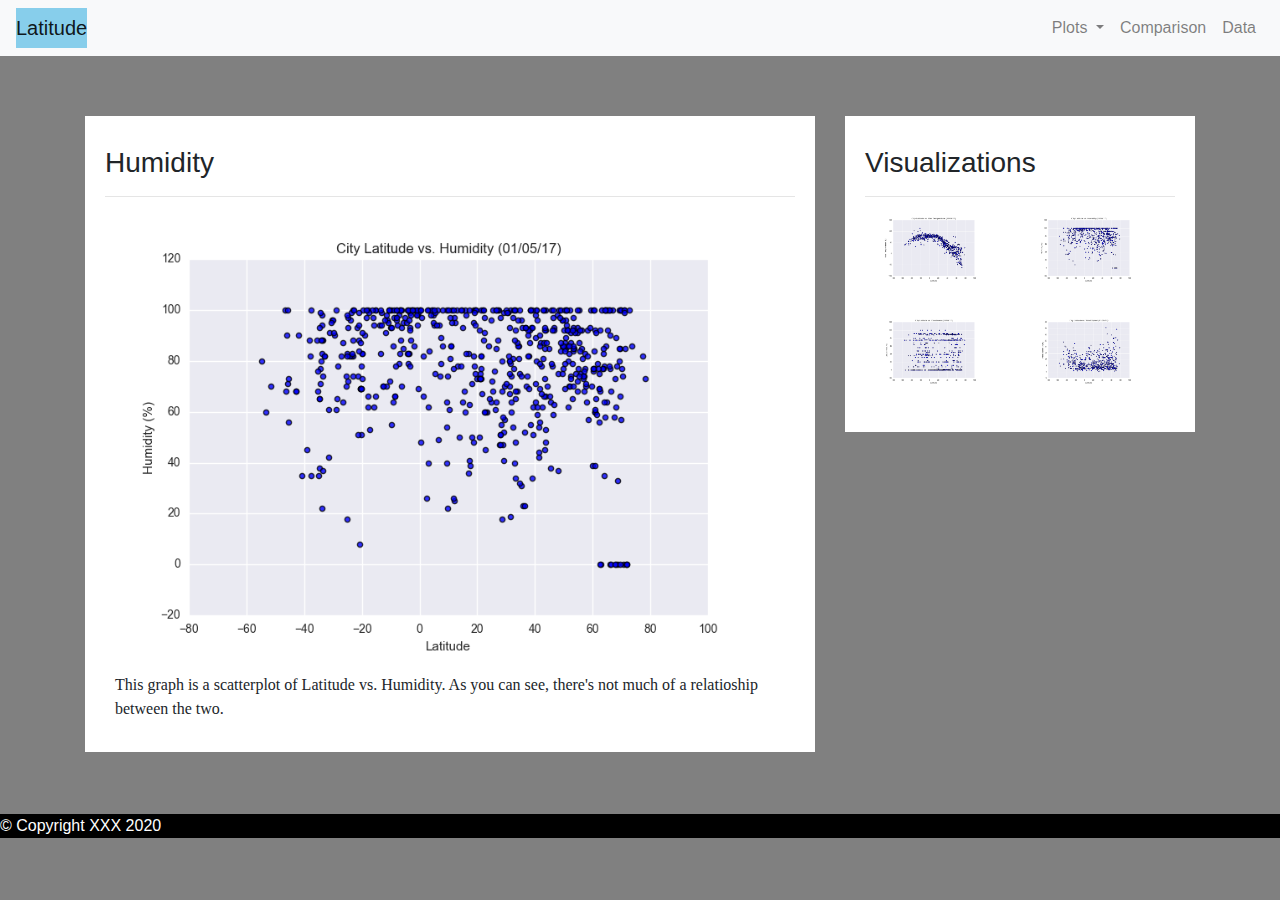
<file: humidity.html>
<!DOCTYPE html>
<html lang="en">
<head>
    <meta charset="UTF-8">
  <title>Web Homework</title>
  <meta name = "viewport" content = "width=device-width, initial-scale=1">
  <link rel="stylesheet" href="https://stackpath.bootstrapcdn.com/bootstrap/4.3.1/css/bootstrap.min.css" integrity="sha384-ggOyR0iXCbMQv3Xipma34MD+dH/1fQ784/j6cY/iJTQUOhcWr7x9JvoRxT2MZw1T" crossorigin="anonymous">
  <link rel="stylesheet" href="style.css">
</head>

<body>
<div class="navigation">
  <nav class="navbar navbar-expand-lg navbar-light bg-light">
   <a class = "navbar-brand" style = "background-color: skyblue" href="index.html">Latitude</a>
      <button class="navbar-toggler border border-white" type= "button" data-toggle="collapse" data-target ="#navbarMenuDropdown" aria-controls="navbarNavDropdown" aria-expanded="false" aria-label="Toggle navigation">
        <span class = "navbar-toggler-icon"></span>
      </button>
      <div class= "collapse navbar-collapse" id ="navbarMenuDropdown">
        <ul class="navbar-nav ml-auto">
        <li class="nav-item dropdown">
          <a class="nav-link dropdown-toggle" href="#" id="navbarDropdownMenuLink" data-toggle = "dropdown" aria-haspopup="true" aria-expanded="false">
          Plots
          </a>
          <div class="dropdown-menu" aria-labelledby="navbarDropdownMenuLink">
            <a class="dropdown-item" href="maxtemp.html">Max Tempurature</a>
            <a class="dropdown-item" href="humidity.html">Humidity</a>
            <a class="dropdown-item" href="cloudiness.html">Cloudiness</a>
            <a class="dropdown-item" href="windspeed.html">Wind Speed</a>
          </div>
        </li>
        <li class="nav-item">
          <a class="nav-link" href="comparison.html">Comparison</a>
        </li>
            <li class="nav-item">
              <a class="nav-link" href="data.html">Data</a>
            </li>
            
          </ul>
        </div>
       </nav>
   </div>
  

   <!--content Part-->
   <div class = "container">
     <div class = "row">
       <div class = "col-lg-8 col-sm-12">
         <div class = "box">
           <h3 class = "title">Humidity</h3>
           <hr>
           <img src="Fig2.png" class="Title_Visualization rounded float-left" alt="Relative">
           <!--<div class = "box"></div>-->
            
           <p>This graph is a scatterplot of Latitude vs. Humidity. As you can see, there's not much of a relatioship between the two.</p>
            
              
        </div>

       </div>
       <div class = "col-lg-4 col-sm-12">
        <div class = "box">
          <h3 class = "title">Visualizations</h3>
          <hr>

          <div class = "container">
            <div class = "row" style= "padding-bottom: 30px;">
              <div class = "col-6">
                <a href="maxtemp.html">
                  <img class = "panel" src="Fig1.png" alt="Max Temperature">
                </a>
              </div>
              <div class = "col-6">
                <a href="humidity.html">
                  <img class = "panel" src="Fig2.png" alt="Humidity">
                </a>
              </div>

            </div>
            <div class = "row" style= "padding-bottom: 30px;">
              <div class = "col-6">
                <a href="cloudiness.html">
                  <img class = "panel" src="Fig3.png" alt="cloudiness">
                </a>
              </div>
              <div class = "col-6">
                <a href="windspeed.html">
                  <img class = "panel" src="Fig4.png" alt="windspeed">
                </a>
              </div>

            </div>

          </div>


        </div>

      </div>
     </div>

   </div>

   <footer>
     <div class = "footer">&copy Copyright XXX 2020</div>
   </footer>



   <script src="https://code.jquery.com/jquery-3.3.1.slim.min.js" integrity="sha384-q8i/X+965DzO0rT7abK41JStQIAqVgRVzpbzo5smXKp4YfRvH+8abtTE1Pi6jizo" crossorigin="anonymous"></script>
   <script src="https://cdnjs.cloudflare.com/ajax/libs/popper.js/1.14.7/umd/popper.min.js" integrity="sha384-UO2eT0CpHqdSJQ6hJty5KVphtPhzWj9WO1clHTMGa3JDZwrnQq4sF86dIHNDz0W1" crossorigin="anonymous"></script>
   <script src="https://stackpath.bootstrapcdn.com/bootstrap/4.3.1/js/bootstrap.min.js" integrity="sha384-JjSmVgyd0p3pXB1rRibZUAYoIIy6OrQ6VrjIEaFf/nJGzIxFDsf4x0xIM+B07jRM" crossorigin="anonymous"></script>





 
                
        
 


</body>
</html>
</file>
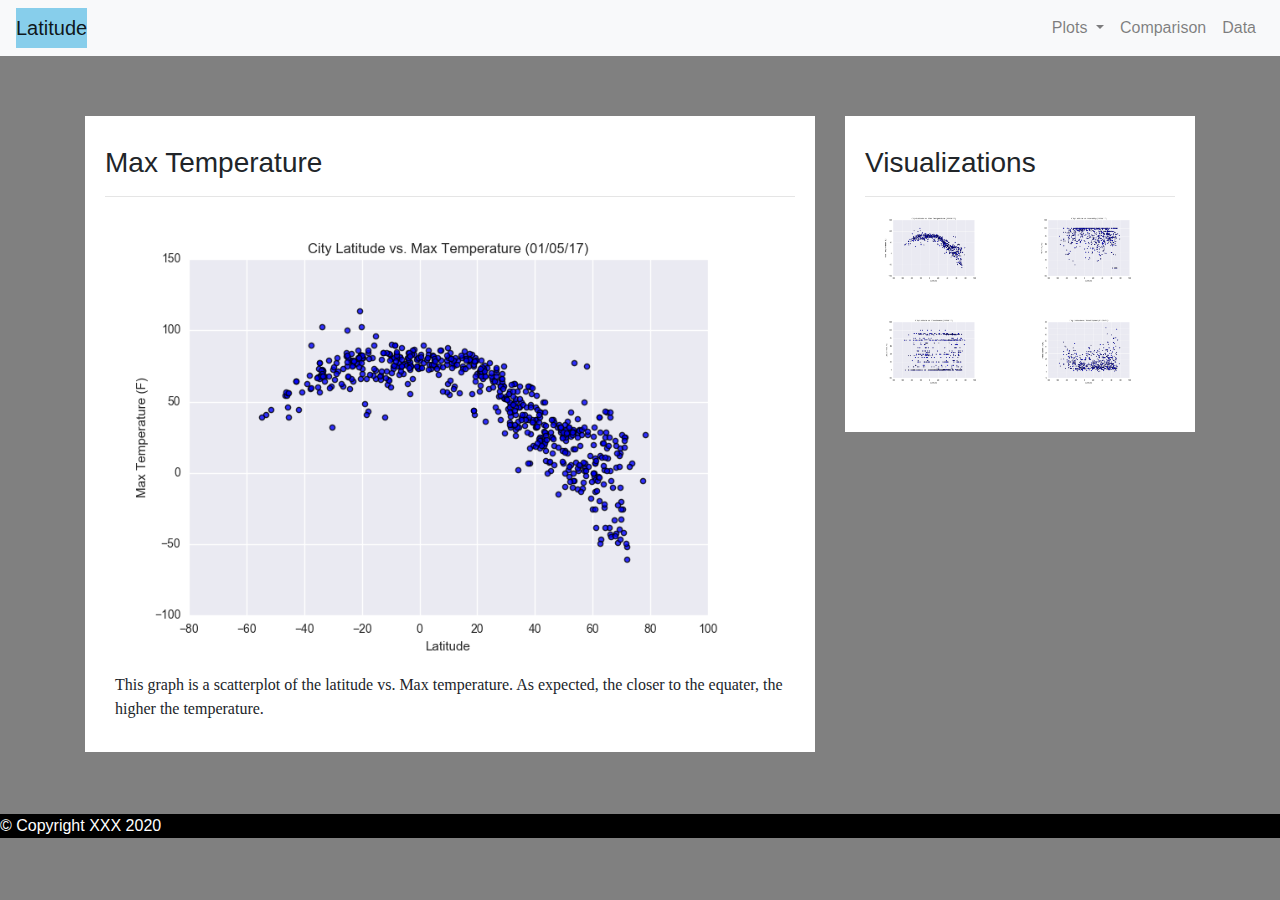
<file: maxtemp.html>
<!DOCTYPE html>
<html lang="en">
<head>
    <meta charset="UTF-8">
  <title>Web Homework</title>
  <meta name = "viewport" content = "width=device-width, initial-scale=1">
  <link rel="stylesheet" href="https://stackpath.bootstrapcdn.com/bootstrap/4.3.1/css/bootstrap.min.css" integrity="sha384-ggOyR0iXCbMQv3Xipma34MD+dH/1fQ784/j6cY/iJTQUOhcWr7x9JvoRxT2MZw1T" crossorigin="anonymous">
  <link rel="stylesheet" href="style.css">
</head>

<body>
<div class="navigation">
  <nav class="navbar navbar-expand-lg navbar-light bg-light">
   <a class = "navbar-brand" style = "background-color: skyblue" href="index.html">Latitude</a>
      <button class="navbar-toggler border border-white" type= "button" data-toggle="collapse" data-target ="#navbarMenuDropdown" aria-controls="navbarNavDropdown" aria-expanded="false" aria-label="Toggle navigation">
        <span class = "navbar-toggler-icon"></span>
      </button>
      <div class= "collapse navbar-collapse" id ="navbarMenuDropdown">
        <ul class="navbar-nav ml-auto">
        <li class="nav-item dropdown">
          <a class="nav-link dropdown-toggle" href="#" id="navbarDropdownMenuLink" data-toggle = "dropdown" aria-haspopup="true" aria-expanded="false">
          Plots
          </a>
          <div class="dropdown-menu" aria-labelledby="navbarDropdownMenuLink">
            <a class="dropdown-item" href="maxtemp.html">Max Tempurature</a>
            <a class="dropdown-item" href="humidity.html">Humidity</a>
            <a class="dropdown-item" href="cloudiness.html">Cloudiness</a>
            <a class="dropdown-item" href="windspeed.html">Wind Speed</a>
          </div>
        </li>
        <li class="nav-item">
          <a class="nav-link" href="comparison.html">Comparison</a>
        </li>
            <li class="nav-item">
              <a class="nav-link" href="data.html">Data</a>
            </li>
            
          </ul>
        </div>
       </nav>
   </div>
  

   <!--content Part-->
   <div class = "container">
     <div class = "row">
       <div class = "col-lg-8 col-sm-12">
         <div class = "box">
           <h3 class = "title">Max Temperature</h3>
           <hr>
           <img src="Fig1.png" class="Title_Visualization rounded float-left" alt="Relative">
           
           <!--<div class = "box"></div>-->
            
            <p>This graph is a scatterplot of the latitude vs. Max temperature. As expected, the closer to the equater, the higher the temperature.</p>
              
        </div>

       </div>
       <div class = "col-lg-4 col-sm-12">
        <div class = "box">
          <h3 class = "title">Visualizations</h3>
          <hr>

          <div class = "container">
            <div class = "row" style= "padding-bottom: 30px;">
              <div class = "col-6">
                <a href="maxtemp.html">
                  <img class = "panel" src="Fig1.png" alt="Max Temperature">
                </a>
              </div>
              <div class = "col-6">
                <a href="humidity.html">
                  <img class = "panel" src="Fig2.png" alt="Humidity">
                </a>
              </div>

            </div>
            <div class = "row" style= "padding-bottom: 30px;">
              <div class = "col-6">
                <a href="cloudiness.html">
                  <img class = "panel" src="Fig3.png" alt="cloudiness">
                </a>
              </div>
              <div class = "col-6">
                <a href="windspeed.html">
                  <img class = "panel" src="Fig4.png" alt="windspeed">
                </a>
              </div>

            </div>

          </div>


        </div>

      </div>
     </div>

   </div>

   <footer>
     <div class = "footer">&copy Copyright XXX 2020</div>
   </footer>



   <script src="https://code.jquery.com/jquery-3.3.1.slim.min.js" integrity="sha384-q8i/X+965DzO0rT7abK41JStQIAqVgRVzpbzo5smXKp4YfRvH+8abtTE1Pi6jizo" crossorigin="anonymous"></script>
   <script src="https://cdnjs.cloudflare.com/ajax/libs/popper.js/1.14.7/umd/popper.min.js" integrity="sha384-UO2eT0CpHqdSJQ6hJty5KVphtPhzWj9WO1clHTMGa3JDZwrnQq4sF86dIHNDz0W1" crossorigin="anonymous"></script>
   <script src="https://stackpath.bootstrapcdn.com/bootstrap/4.3.1/js/bootstrap.min.js" integrity="sha384-JjSmVgyd0p3pXB1rRibZUAYoIIy6OrQ6VrjIEaFf/nJGzIxFDsf4x0xIM+B07jRM" crossorigin="anonymous"></script>





 
                
        
 


</body>
</html>
</file>
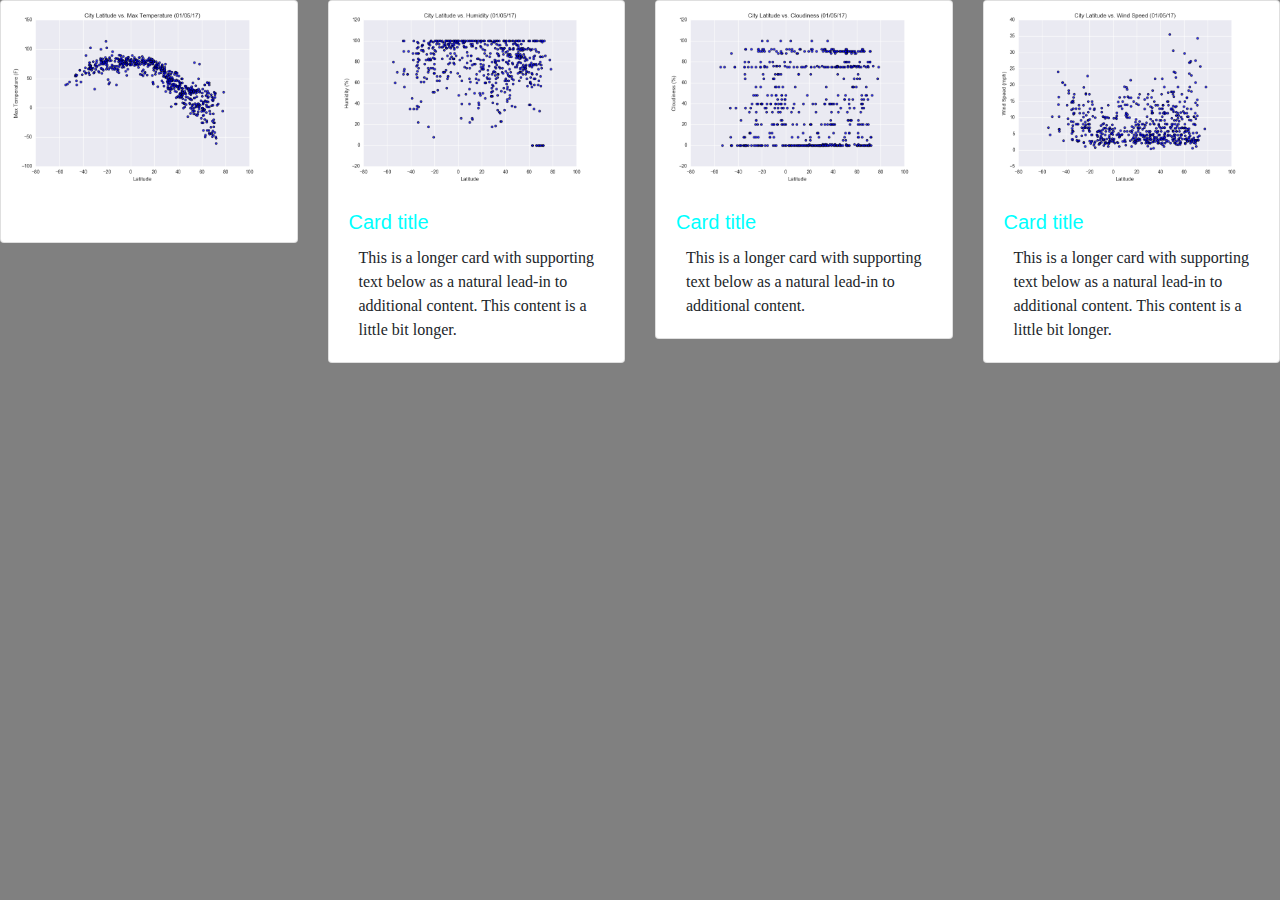
<file: Visualizations.html>
<!DOCTYPE html>
<html lang="en">
<head>
    <meta charset="UTF-8">
  <title>Visualizations</title>
  <link rel="stylesheet" href="https://stackpath.bootstrapcdn.com/bootstrap/4.3.1/css/bootstrap.min.css" integrity="sha384-ggOyR0iXCbMQv3Xipma34MD+dH/1fQ784/j6cY/iJTQUOhcWr7x9JvoRxT2MZw1T" crossorigin="anonymous">
  <link rel="stylesheet" href="style.css">
</head>
<div class="row row-cols-1 row-cols-md-2">
    <div class="col mb-4">
      <div class="card">
        <img src="Fig1.png" class="card-img-top" alt="...">
        <div class="card-body">
          <h5 class="card-title"></h5>
          <p class="card-text"></p>
        </div>
      </div>
    </div>
    <div class="col mb-4">
      <div class="card">
        <img src="Fig2.png" class="card-img-top" alt="...">
        <div class="card-body">
          <h5 class="card-title">Card title</h5>
          <p class="card-text">This is a longer card with supporting text below as a natural lead-in to additional content. This content is a little bit longer.</p>
        </div>
      </div>
    </div>
    <div class="col mb-4">
      <div class="card">
        <img src="Fig3.png" class="card-img-top" alt="...">
        <div class="card-body">
          <h5 class="card-title">Card title</h5>
          <p class="card-text">This is a longer card with supporting text below as a natural lead-in to additional content.</p>
        </div>
      </div>
    </div>
    <div class="col mb-4">
      <div class="card">
        <img src="Fig4.png" class="card-img-top" alt="...">
        <div class="card-body">
          <h5 class="card-title">Card title</h5>
          <p class="card-text">This is a longer card with supporting text below as a natural lead-in to additional content. This content is a little bit longer.</p>
        </div>
      </div>
    </div>
  </div>
</file>
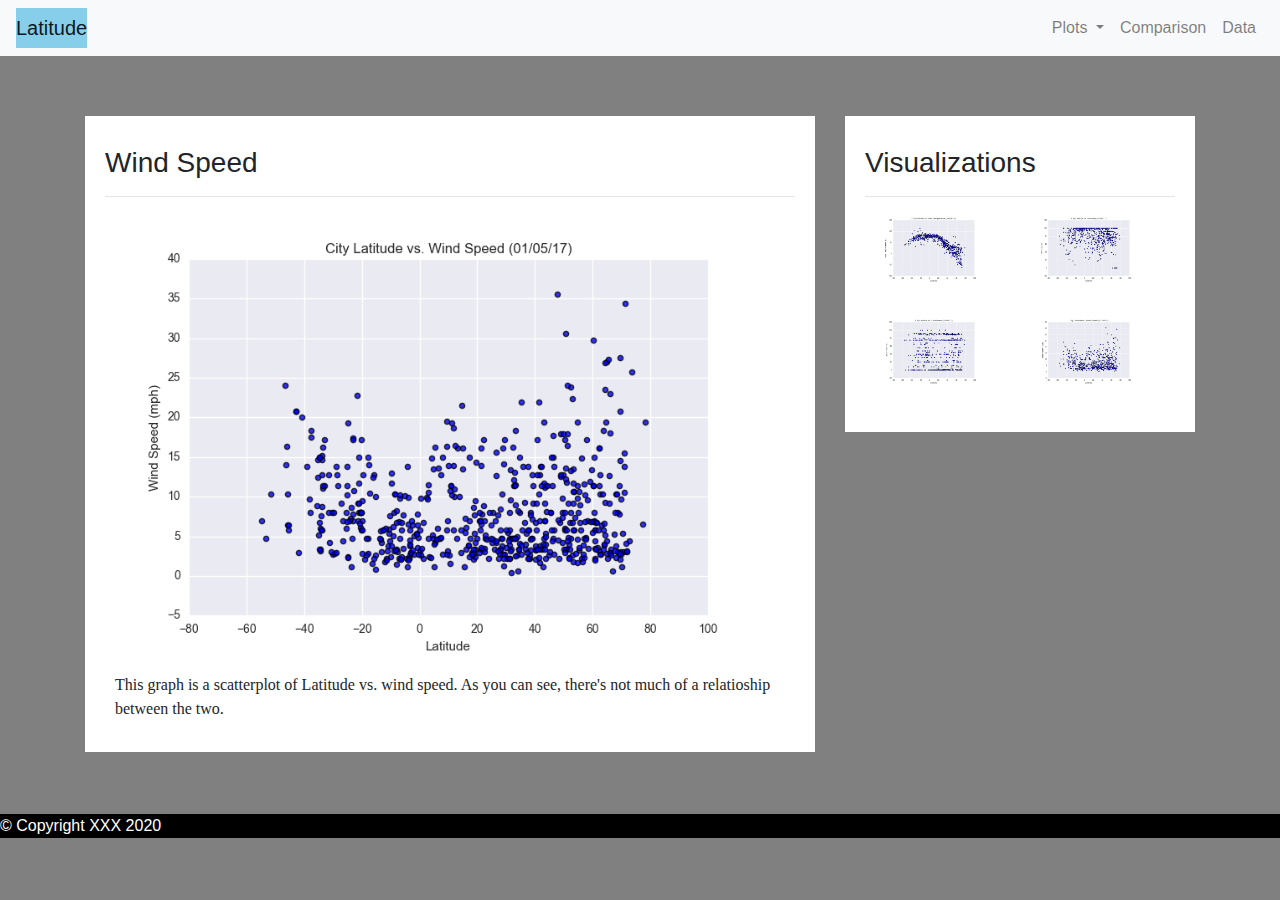
<file: windspeed.html>
<!DOCTYPE html>
<html lang="en">
<head>
    <meta charset="UTF-8">
  <title>Web Homework</title>
  <meta name = "viewport" content = "width=device-width, initial-scale=1">
  <link rel="stylesheet" href="https://stackpath.bootstrapcdn.com/bootstrap/4.3.1/css/bootstrap.min.css" integrity="sha384-ggOyR0iXCbMQv3Xipma34MD+dH/1fQ784/j6cY/iJTQUOhcWr7x9JvoRxT2MZw1T" crossorigin="anonymous">
  <link rel="stylesheet" href="style.css">
</head>

<body>
<div class="navigation">
  <nav class="navbar navbar-expand-lg navbar-light bg-light">
   <a class = "navbar-brand" style = "background-color: skyblue" href="index.html">Latitude</a>
      <button class="navbar-toggler border border-white" type= "button" data-toggle="collapse" data-target ="#navbarMenuDropdown" aria-controls="navbarNavDropdown" aria-expanded="false" aria-label="Toggle navigation">
        <span class = "navbar-toggler-icon"></span>
      </button>
      <div class= "collapse navbar-collapse" id ="navbarMenuDropdown">
        <ul class="navbar-nav ml-auto">
        <li class="nav-item dropdown">
          <a class="nav-link dropdown-toggle" href="#" id="navbarDropdownMenuLink" data-toggle = "dropdown" aria-haspopup="true" aria-expanded="false">
          Plots
          </a>
          <div class="dropdown-menu" aria-labelledby="navbarDropdownMenuLink">
            <a class="dropdown-item" href="maxtemp.html">Max Tempurature</a>
            <a class="dropdown-item" href="humidity.html">Humidity</a>
            <a class="dropdown-item" href="cloudiness.html">Cloudiness</a>
            <a class="dropdown-item" href="windspeed.html">Wind Speed</a>
          </div>
        </li>
        <li class="nav-item">
          <a class="nav-link" href="comparison.html">Comparison</a>
        </li>
            <li class="nav-item">
              <a class="nav-link" href="data.html">Data</a>
            </li>
            
          </ul>
        </div>
       </nav>
   </div>
  

   <!--content Part-->
   <div class = "container">
     <div class = "row">
       <div class = "col-lg-8 col-sm-12">
         <div class = "box">
           <h3 class = "title">Wind Speed</h3>
           <hr>
           <img src="Fig4.png" class="Title_Visualization rounded float-left" alt="Relative">
           <!--<div class = "box"></div>-->
            
           <p>This graph is a scatterplot of Latitude vs. wind speed. As you can see, there's not much of a relatioship between the two.</p>
            
              
        </div>

       </div>
       <div class = "col-lg-4 col-sm-12">
        <div class = "box">
          <h3 class = "title">Visualizations</h3>
          <hr>

          <div class = "container">
            <div class = "row" style= "padding-bottom: 30px;">
              <div class = "col-6">
                <a href="maxtemp.html">
                  <img class = "panel" src="Fig1.png" alt="Max Temperature">
                </a>
              </div>
              <div class = "col-6">
                <a href="humidity.html">
                  <img class = "panel" src="Fig2.png" alt="Humidity">
                </a>
              </div>

            </div>
            <div class = "row" style= "padding-bottom: 30px;">
              <div class = "col-6">
                <a href="cloudiness.html">
                  <img class = "panel" src="Fig3.png" alt="cloudiness">
                </a>
              </div>
              <div class = "col-6">
                <a href="windspeed.html">
                  <img class = "panel" src="Fig4.png" alt="windspeed">
                </a>
              </div>

            </div>

          </div>


        </div>

      </div>
     </div>

   </div>

   <footer>
     <div class = "footer">&copy Copyright XXX 2020</div>
   </footer>



   <script src="https://code.jquery.com/jquery-3.3.1.slim.min.js" integrity="sha384-q8i/X+965DzO0rT7abK41JStQIAqVgRVzpbzo5smXKp4YfRvH+8abtTE1Pi6jizo" crossorigin="anonymous"></script>
   <script src="https://cdnjs.cloudflare.com/ajax/libs/popper.js/1.14.7/umd/popper.min.js" integrity="sha384-UO2eT0CpHqdSJQ6hJty5KVphtPhzWj9WO1clHTMGa3JDZwrnQq4sF86dIHNDz0W1" crossorigin="anonymous"></script>
   <script src="https://stackpath.bootstrapcdn.com/bootstrap/4.3.1/js/bootstrap.min.js" integrity="sha384-JjSmVgyd0p3pXB1rRibZUAYoIIy6OrQ6VrjIEaFf/nJGzIxFDsf4x0xIM+B07jRM" crossorigin="anonymous"></script>





 
                
        
 


</body>
</html>
</file>
<file: style.css>
body{
  background-color: gray;
}

.navbar{
  max-height: 60px;
  background-color: white;
}
.box {
  margin-top: 60px;
  margin-bottom: 62px;
  margin-right: 5x;
  padding: 10px 20px 15px;
  background-color: #fff;
}
.title{
  padding-top: 20px;
}
img{
  width: 100%;
  height: 100%;
  padding-right: 20px;
}

.Title_Visualization{
  width: 100%;
  height: 100%;
}

.Title_Visualization1{
  width: 50%;
  height: 50%;
}

p{
  font-family: 'Times New Roman', Times, serif;
  font-size: 16px;
  padding-left: 10px;
}

h5 {
  color: rgb(0, 255, 255);
}

footer {
  background-color: black;
  color: white;
}
</file>
